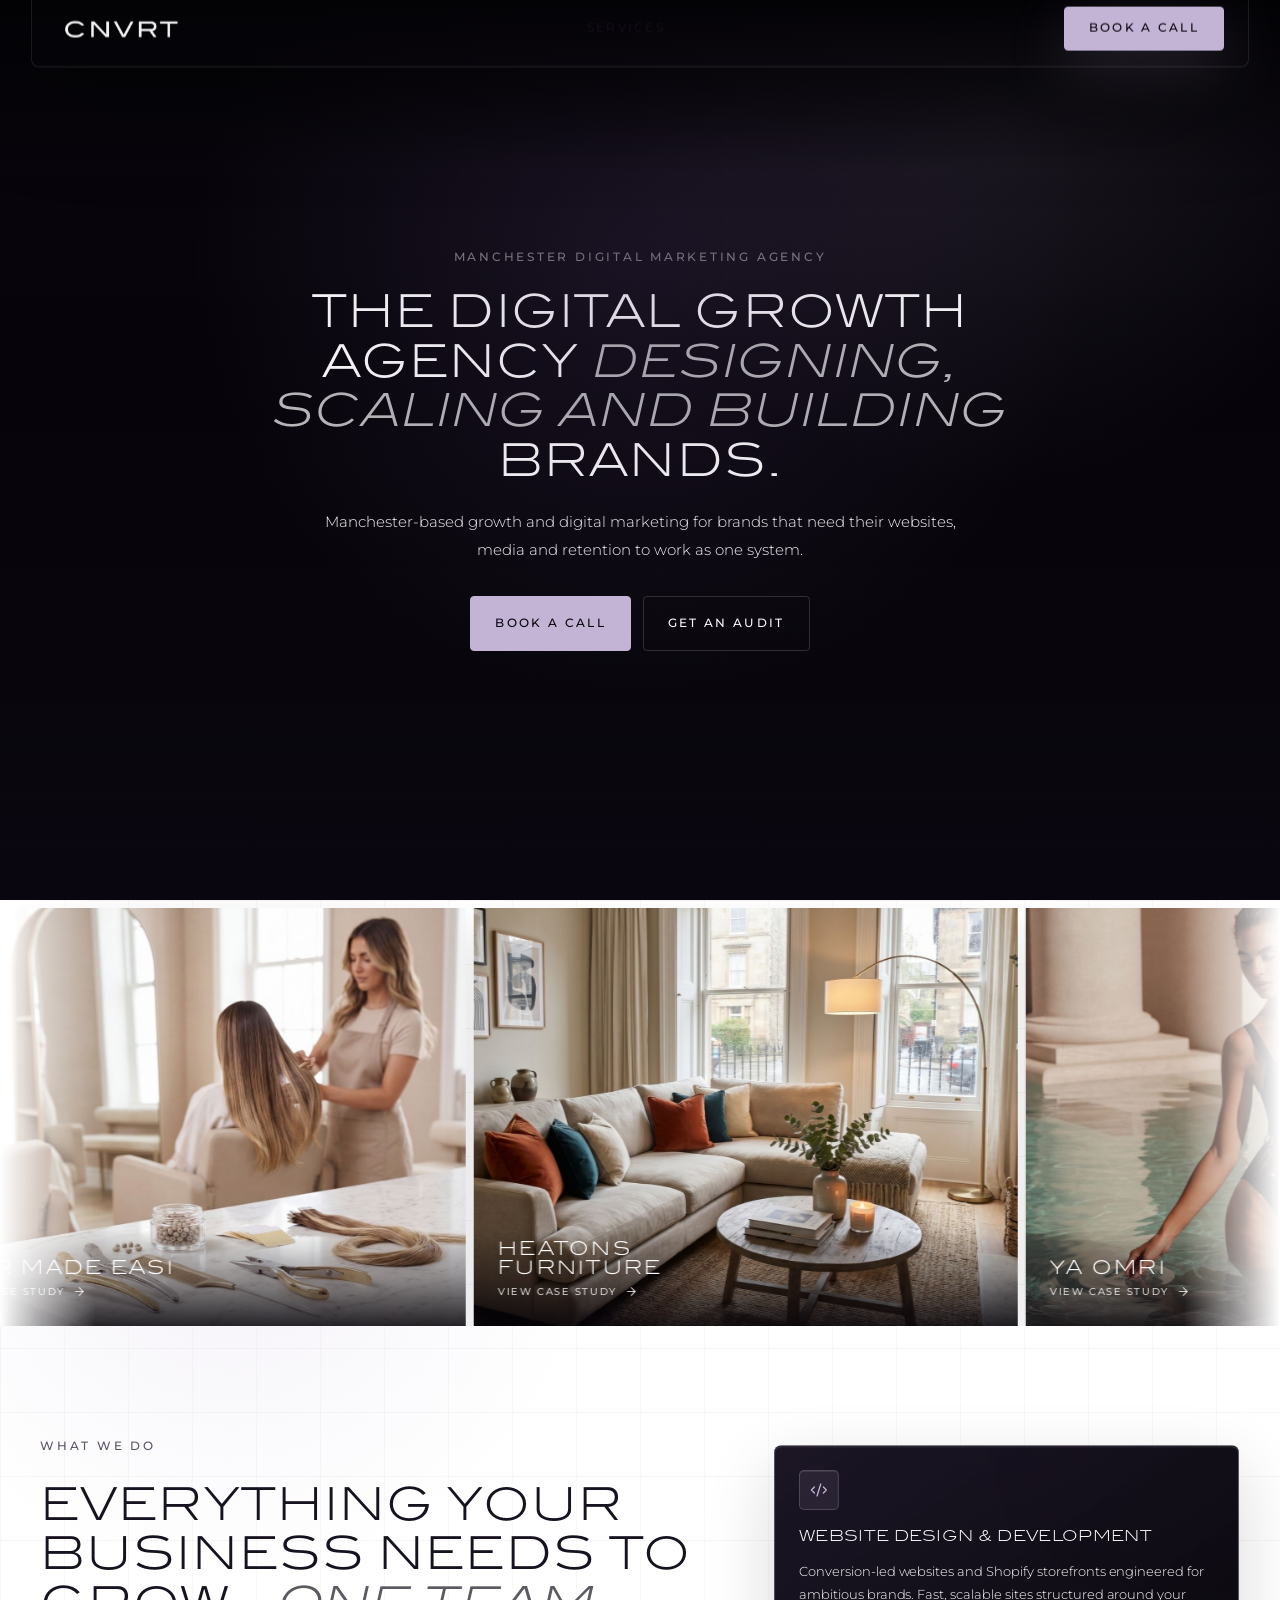
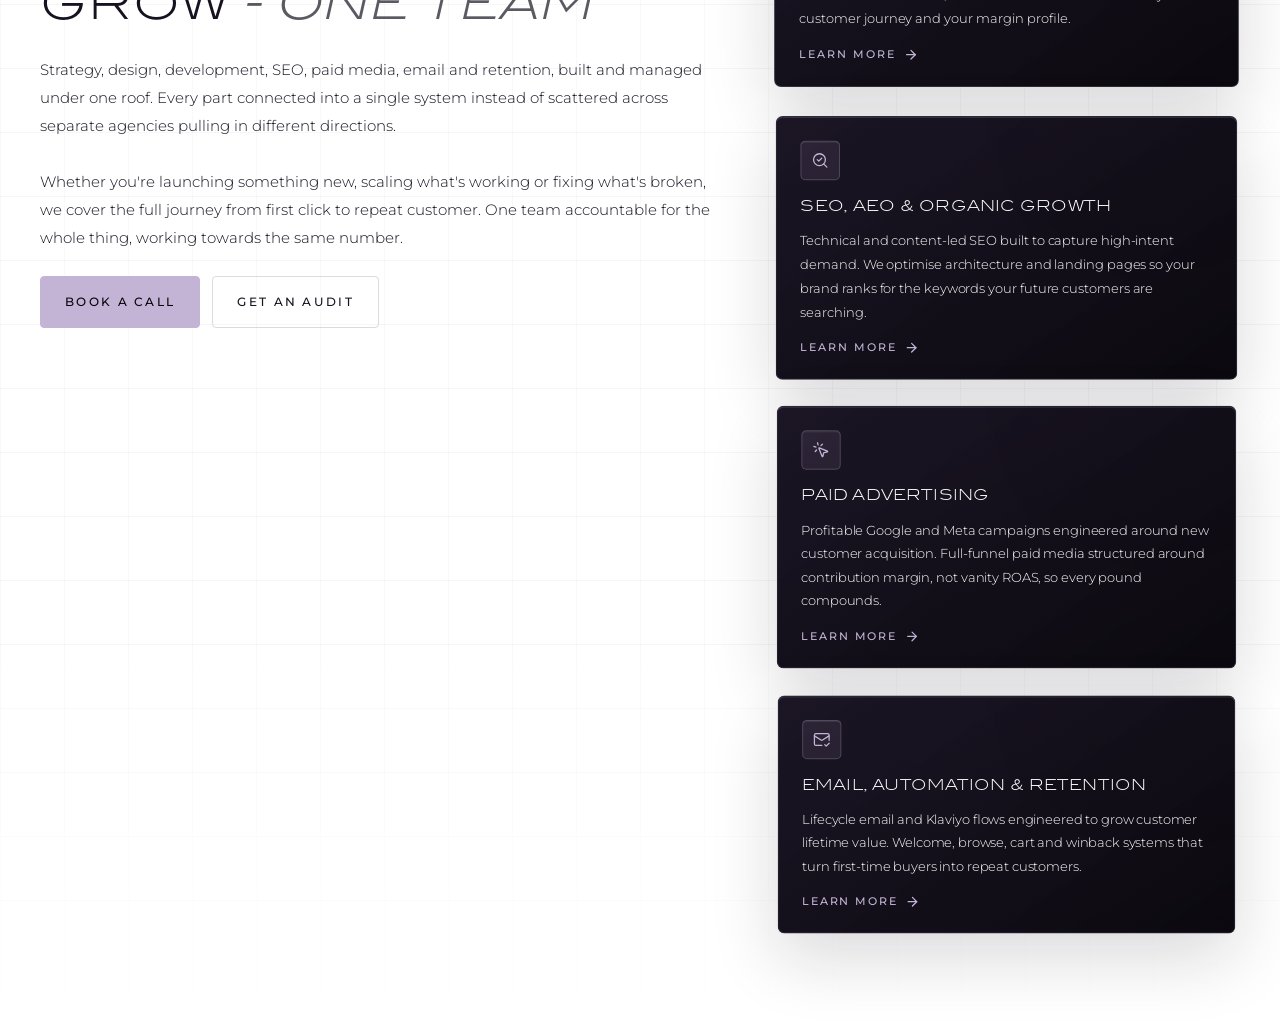
<file: index.html>
<!DOCTYPE html><html lang="en"> <head><meta charset="utf-8"><link rel="icon" type="image/svg+xml" href="/favicon.svg"><link rel="icon" href="/favicon.ico"><meta name="viewport" content="width=device-width, initial-scale=1"><meta name="generator" content="Astro v6.4.6"><meta name="description" content="CNVRT is a Manchester-based growth and digital marketing agency designing, building and scaling brands through websites, Shopify, SEO, paid ads, email and retention systems."><meta property="og:title" content="CNVRT | Digital Marketing Agency Manchester"><meta property="og:description" content="CNVRT is a Manchester-based growth and digital marketing agency designing, building and scaling brands through websites, Shopify, SEO, paid ads, email and retention systems."><meta property="og:type" content="website"><meta name="twitter:card" content="summary_large_image"><title>CNVRT | Digital Marketing Agency Manchester</title><link rel="stylesheet" href="/_astro/CnvrtHero.DnqF38f9.css"></head> <body> <style>astro-island,astro-slot,astro-static-slot{display:contents}</style><script>(()=>{var e=async t=>{await(await t())()};(self.Astro||(self.Astro={})).load=e;window.dispatchEvent(new Event("astro:load"));})();</script><script>(()=>{var g=Object.defineProperty;var w=(c,s,d)=>s in c?g(c,s,{enumerable:!0,configurable:!0,writable:!0,value:d}):c[s]=d;var l=(c,s,d)=>w(c,typeof s!="symbol"?s+"":s,d);var E=new Set(["__proto__","constructor","prototype"]);{let c={0:t=>y(t),1:t=>d(t),2:t=>new RegExp(t),3:t=>new Date(t),4:t=>new Map(d(t)),5:t=>new Set(d(t)),6:t=>BigInt(t),7:t=>new URL(t),8:t=>new Uint8Array(t),9:t=>new Uint16Array(t),10:t=>new Uint32Array(t),11:t=>Number.POSITIVE_INFINITY*t},s=t=>{let[p,e]=t;return p in c?c[p](e):void 0},d=t=>t.map(s),y=t=>typeof t!="object"||t===null?t:Object.fromEntries(Object.entries(t).map(([p,e])=>[p,s(e)]));class f extends HTMLElement{constructor(){super(...arguments);l(this,"Component");l(this,"hydrator");l(this,"hydrate",async()=>{var b;if(!this.hydrator||!this.isConnected)return;let e=(b=this.parentElement)==null?void 0:b.closest("astro-island[ssr]");if(e){e.addEventListener("astro:hydrate",this.hydrate,{once:!0});return}let n=this.querySelectorAll("astro-slot"),r={},i=this.querySelectorAll("template[data-astro-template]");for(let o of i){let a=o.closest(this.tagName);a!=null&&a.isSameNode(this)&&(r[o.getAttribute("data-astro-template")||"default"]=o.innerHTML,o.remove())}for(let o of n){let a=o.closest(this.tagName);a!=null&&a.isSameNode(this)&&(r[o.getAttribute("name")||"default"]=o.innerHTML)}let u;try{u=this.hasAttribute("props")?y(JSON.parse(this.getAttribute("props"))):{}}catch(o){let a=this.getAttribute("component-url")||"<unknown>",v=this.getAttribute("component-export");throw v&&(a+=` (export ${v})`),console.error(`[hydrate] Error parsing props for component ${a}`,this.getAttribute("props"),o),o}let h;await this.hydrator(this)(this.Component,u,r,{client:this.getAttribute("client")}),this.removeAttribute("ssr"),this.dispatchEvent(new CustomEvent("astro:hydrate"))});l(this,"unmount",()=>{this.isConnected||this.dispatchEvent(new CustomEvent("astro:unmount"))})}disconnectedCallback(){document.removeEventListener("astro:after-swap",this.unmount),document.addEventListener("astro:after-swap",this.unmount,{once:!0})}connectedCallback(){if(!this.hasAttribute("await-children")||document.readyState==="interactive"||document.readyState==="complete")this.childrenConnectedCallback();else{let e=()=>{document.removeEventListener("DOMContentLoaded",e),n.disconnect(),this.childrenConnectedCallback()},n=new MutationObserver(()=>{var r;((r=this.lastChild)==null?void 0:r.nodeType)===Node.COMMENT_NODE&&this.lastChild.nodeValue==="astro:end"&&(this.lastChild.remove(),e())});n.observe(this,{childList:!0}),document.addEventListener("DOMContentLoaded",e)}}async childrenConnectedCallback(){let e=this.getAttribute("before-hydration-url");e&&await import(e),this.start()}getRetryImportUrl(e){let n=new URL(e,document.baseURI),r=`astro-retry=${Date.now()}`,i=n.hash.replace(/^#/,"");return n.hash=i?`${i}&${r}`:r,n.toString()}async importWithRetry(e){try{return await import(e)}catch(n){return await new Promise(r=>setTimeout(r,1e3)),import(this.getRetryImportUrl(e))}}handleHydrationError(e){let n=this.getAttribute("component-url"),r=new CustomEvent("astro:hydration-error",{cancelable:!0,bubbles:!0,composed:!0,detail:{error:e,componentUrl:n}});this.dispatchEvent(r)&&console.error(`[astro-island] Error hydrating ${n}`,e)}async start(){let e=JSON.parse(this.getAttribute("opts")),n=this.getAttribute("client");if(Astro[n]===void 0){window.addEventListener(`astro:${n}`,()=>this.start(),{once:!0});return}try{await Astro[n](async()=>{let r=this.getAttribute("renderer-url");try{let[i,{default:u}]=await Promise.all([this.importWithRetry(this.getAttribute("component-url")),r?this.importWithRetry(r):Promise.resolve({default:()=>()=>{}})]),h=this.getAttribute("component-export")||"default";if(h.includes(".")){this.Component=i;for(let m of h.split(".")){if(E.has(m)||!this.Component||typeof this.Component!="object"&&typeof this.Component!="function"||!Object.hasOwn(this.Component,m))throw new Error(`Invalid component export path: ${h}`);this.Component=this.Component[m]}}else{if(E.has(h))throw new Error(`Invalid component export path: ${h}`);this.Component=i[h]}return this.hydrator=u,this.hydrate}catch(i){return this.handleHydrationError(i),()=>{}}},e,this)}catch(r){this.handleHydrationError(r)}}attributeChangedCallback(){this.hydrate()}}l(f,"observedAttributes",["props"]),customElements.get("astro-island")||customElements.define("astro-island",f)}})();</script><astro-island uid="1BhTbJ" prefix="r1" component-url="/_astro/CnvrtHero.CPczgE_s.js" component-export="default" renderer-url="/_astro/client.CT7_ahLI.js" props="{}" ssr client="load" opts="{&quot;name&quot;:&quot;CnvrtHero&quot;,&quot;value&quot;:true}" await-children><div class="bg-white"><header class="fixed left-0 right-0 top-5 z-50 px-4 sm:px-6 lg:px-8" style="opacity:0;filter:blur(7px);transform:translateY(-8px)"><nav class="mx-auto grid h-[4.75rem] max-w-[92rem] grid-cols-[auto_1fr_auto] items-center gap-4 rounded-[7px] bg-[linear-gradient(180deg,rgba(255,255,255,0.078),rgba(255,255,255,0.026)_48%,rgba(255,255,255,0.018)),rgba(5,7,11,0.72)] px-4 shadow-[0_30px_100px_rgba(0,0,0,0.46),0_0_0_1px_rgba(255,255,255,0.105),inset_0_1px_0_rgba(255,255,255,0.16),inset_0_-1px_0_rgba(255,255,255,0.045)] backdrop-blur-[28px] sm:px-5 lg:px-6"><a href="/" aria-label="CNVRT home" class="block w-[7.1rem] rounded-[4px] outline-none transition opacity-95 hover:opacity-100 focus-visible:outline focus-visible:outline-2 focus-visible:outline-offset-4 focus-visible:outline-[#c3b4d6] sm:w-[8.25rem]"><img src="/cnvrt-logo.png" alt="CNVRT" class="block h-auto w-full"/></a><div class="hidden justify-center lg:flex"><a href="#services" class="relative inline-flex h-11 items-center justify-center px-8 text-white/46 outline-none transition duration-200 hover:text-white focus-visible:outline focus-visible:outline-2 focus-visible:outline-offset-4 focus-visible:outline-[#c3b4d6]" style="font-family:Montserrat, &quot;Avenir Next&quot;, &quot;Helvetica Neue&quot;, Arial, sans-serif;font-size:0.72rem;font-weight:400;letter-spacing:0.2em;text-transform:uppercase">Services</a></div><div class="hidden items-center justify-end lg:flex"><a href="mailto:hello@cnvrt.co.uk" class="cta-sheen relative overflow-hidden rounded-[4px] border px-6 py-3 outline-none transition duration-200 hover:brightness-110 focus-visible:outline focus-visible:outline-2 focus-visible:outline-offset-4 focus-visible:outline-[#c3b4d6]" style="background-color:#c3b4d6;border-color:#c3b4d6;box-shadow:0 18px 60px rgba(195,180,214,0.18);color:#06040a;font-family:Montserrat, &quot;Avenir Next&quot;, &quot;Helvetica Neue&quot;, Arial, sans-serif;font-size:0.72rem;font-weight:500;letter-spacing:0.2em;text-transform:uppercase">Book a call</a></div><button type="button" aria-label="Open navigation" class="ml-auto flex h-11 w-11 items-center justify-center rounded-[4px] border border-white/15 text-white outline-none transition hover:bg-white/[0.04] focus-visible:outline focus-visible:outline-2 focus-visible:outline-offset-4 focus-visible:outline-[#c3b4d6] lg:hidden"><svg xmlns="http://www.w3.org/2000/svg" width="18" height="18" viewBox="0 0 24 24" fill="none" stroke="currentColor" stroke-width="2" stroke-linecap="round" stroke-linejoin="round" class="lucide lucide-menu" aria-hidden="true"><path d="M4 5h16"></path><path d="M4 12h16"></path><path d="M4 19h16"></path></svg></button></nav></header><section class="sticky top-0 z-0 h-screen overflow-hidden bg-[#06040a] text-white" aria-label="CNVRT hero"><div class="pointer-events-none absolute inset-0 bg-[radial-gradient(circle_at_50%_28%,rgba(86,62,112,0.24),transparent_28rem),radial-gradient(circle_at_78%_12%,rgba(195,180,214,0.1),transparent_24rem),linear-gradient(180deg,rgba(255,255,255,0.012),transparent_40%,rgba(255,255,255,0.014))]"></div><div class="pointer-events-none absolute inset-0 bg-[linear-gradient(rgba(255,255,255,0.03)_1px,transparent_1px),linear-gradient(90deg,rgba(255,255,255,0.022)_1px,transparent_1px)] bg-[length:66px_66px] opacity-22 [mask-image:linear-gradient(to_bottom,transparent,black_18%,black_82%,transparent)]"></div><div class="pointer-events-none absolute inset-x-0 top-0 h-44 bg-gradient-to-b from-[#030205] to-transparent"></div><div class="pointer-events-none absolute inset-x-0 bottom-0 h-52 bg-gradient-to-t from-[#0a0610] to-transparent"></div><div class="mx-auto flex min-h-screen max-w-[92rem] items-center justify-center px-6 py-28 sm:px-8 lg:px-10 lg:py-32"><div class="mx-auto max-w-[70rem] text-center"><p class="mx-auto mb-5 text-white/48" style="font-family:Montserrat, &quot;Avenir Next&quot;, &quot;Helvetica Neue&quot;, Arial, sans-serif;font-size:0.72rem;font-weight:500;letter-spacing:0.24em;text-transform:uppercase">Manchester digital marketing agency</p><h1 class="mx-auto max-w-[52rem] text-[23px] leading-[1.1] text-white min-[390px]:text-[23px] sm:text-[32px] md:text-[38px] lg:text-[45px]" style="font-family:&quot;ITC Blair&quot;, &quot;Blair ITC&quot;, &quot;BlairMdITC TT&quot;, &quot;Eurostile Extended&quot;, &quot;Bank Gothic&quot;, &quot;Arial Black&quot;, sans-serif;font-weight:300;letter-spacing:0.025em;text-transform:uppercase">The digital growth agency<!-- --> <span class="italic text-white/72" style="font-weight:300">designing, scaling and building</span> <!-- -->brands.</h1><p class="mx-auto mt-6 max-w-[42rem] text-[0.9rem] leading-[1.75rem] text-white sm:text-[0.95rem]" style="font-family:Montserrat, &quot;Avenir Next&quot;, &quot;Helvetica Neue&quot;, Arial, sans-serif;font-weight:300">Manchester-based growth and digital marketing for brands that need their websites, media and retention to work as one system.</p><div class="mt-8 flex flex-col gap-3 sm:flex-row sm:justify-center"><a href="mailto:hello@cnvrt.co.uk" class="cta-sheen relative inline-flex min-h-[3.45rem] items-center justify-center overflow-hidden rounded-[4px] border px-6 outline-none transition hover:brightness-105 focus-visible:outline focus-visible:outline-2 focus-visible:outline-offset-4 focus-visible:outline-[#c3b4d6]" style="background-color:#c3b4d6;border-color:#c3b4d6;color:#06040a;font-family:Montserrat, &quot;Avenir Next&quot;, &quot;Helvetica Neue&quot;, Arial, sans-serif;font-size:0.72rem;font-weight:500;letter-spacing:0.2em;text-transform:uppercase">Book a call</a><a href="mailto:hello@cnvrt.co.uk" class="inline-flex min-h-[3.45rem] items-center justify-center rounded-[4px] border border-white/16 px-6 text-white outline-none transition hover:border-white/34 hover:bg-white/[0.045] focus-visible:outline focus-visible:outline-2 focus-visible:outline-offset-4 focus-visible:outline-[#c3b4d6]" style="font-family:Montserrat, &quot;Avenir Next&quot;, &quot;Helvetica Neue&quot;, Arial, sans-serif;font-size:0.72rem;font-weight:500;letter-spacing:0.2em;text-transform:uppercase">Get an audit</a></div></div></div></section><section id="services" class="relative z-20 bg-white px-5 pb-20 pt-0 text-[#17121f] sm:px-8 sm:pb-24 lg:px-10 lg:pb-28" aria-label="Services"><div class="pointer-events-none absolute inset-0 bg-[radial-gradient(circle_at_18%_18%,rgba(195,180,214,0.18),transparent_23rem),linear-gradient(rgba(23,18,31,0.034)_1px,transparent_1px),linear-gradient(90deg,rgba(23,18,31,0.026)_1px,transparent_1px)] bg-[length:auto,64px_64px,64px_64px] [mask-image:linear-gradient(to_bottom,black,black_78%,transparent)]"></div><div class="relative mx-auto max-w-[92rem]"><div class="relative left-1/2 mb-16 ml-[-50vw] w-screen overflow-hidden pt-2" aria-label="Client image carousel placeholder"><div class="pointer-events-none absolute inset-y-0 left-0 z-10 w-24 bg-gradient-to-r from-white to-transparent"></div><div class="pointer-events-none absolute inset-y-0 right-0 z-10 w-24 bg-gradient-to-l from-white to-transparent"></div><div class="flex w-max items-center gap-2 will-change-transform" style="transform:none"><div class="group relative aspect-[13/10] w-80 shrink-0 overflow-hidden bg-[#08050d] shadow-[0_18px_50px_rgba(23,18,31,0.08)] sm:w-[28rem] lg:w-[34rem]"><img src="/hair-made-easi.jpg" alt="Hair Made Easi website preview" class="h-full w-full object-cover transition duration-500 group-hover:scale-[1.035]" loading="lazy"/><div class="pointer-events-none absolute inset-x-0 bottom-0 h-24 bg-gradient-to-t from-[#06040a]/85 via-[#06040a]/35 to-transparent"></div><div class="absolute bottom-5 left-5 max-w-[14rem] drop-shadow-[0_10px_24px_rgba(0,0,0,0.42)] sm:bottom-6 sm:left-6 sm:max-w-[18rem]"><span class="block text-[0.98rem] text-white sm:text-[1.18rem]" style="font-family:&quot;ITC Blair&quot;, &quot;Blair ITC&quot;, &quot;BlairMdITC TT&quot;, &quot;Eurostile Extended&quot;, &quot;Bank Gothic&quot;, &quot;Arial Black&quot;, sans-serif;font-weight:300;letter-spacing:0.12em;line-height:1;text-transform:uppercase">Hair Made Easi</span><span class="mt-2 inline-flex items-center gap-2 text-white/78 transition group-hover:translate-x-1 group-hover:text-white" style="font-family:Montserrat, &quot;Avenir Next&quot;, &quot;Helvetica Neue&quot;, Arial, sans-serif;font-size:0.62rem;font-weight:500;letter-spacing:0.16em;text-transform:uppercase">View case study<svg xmlns="http://www.w3.org/2000/svg" width="13" height="13" viewBox="0 0 24 24" fill="none" stroke="currentColor" stroke-width="2" stroke-linecap="round" stroke-linejoin="round" class="lucide lucide-arrow-right" aria-hidden="true"><path d="M5 12h14"></path><path d="m12 5 7 7-7 7"></path></svg></span></div></div><div class="group relative aspect-[13/10] w-80 shrink-0 overflow-hidden bg-[#08050d] shadow-[0_18px_50px_rgba(23,18,31,0.08)] sm:w-[28rem] lg:w-[34rem]"><img src="/heatons-furniture.jpg" alt="Heatons Furniture website preview" class="h-full w-full object-cover transition duration-500 group-hover:scale-[1.035]" loading="lazy"/><div class="pointer-events-none absolute inset-x-0 bottom-0 h-24 bg-gradient-to-t from-[#06040a]/85 via-[#06040a]/35 to-transparent"></div><div class="absolute bottom-5 left-5 max-w-[14rem] drop-shadow-[0_10px_24px_rgba(0,0,0,0.42)] sm:bottom-6 sm:left-6 sm:max-w-[18rem]"><span class="block text-[0.98rem] text-white sm:text-[1.18rem]" style="font-family:&quot;ITC Blair&quot;, &quot;Blair ITC&quot;, &quot;BlairMdITC TT&quot;, &quot;Eurostile Extended&quot;, &quot;Bank Gothic&quot;, &quot;Arial Black&quot;, sans-serif;font-weight:300;letter-spacing:0.12em;line-height:1;text-transform:uppercase">Heatons Furniture</span><span class="mt-2 inline-flex items-center gap-2 text-white/78 transition group-hover:translate-x-1 group-hover:text-white" style="font-family:Montserrat, &quot;Avenir Next&quot;, &quot;Helvetica Neue&quot;, Arial, sans-serif;font-size:0.62rem;font-weight:500;letter-spacing:0.16em;text-transform:uppercase">View case study<svg xmlns="http://www.w3.org/2000/svg" width="13" height="13" viewBox="0 0 24 24" fill="none" stroke="currentColor" stroke-width="2" stroke-linecap="round" stroke-linejoin="round" class="lucide lucide-arrow-right" aria-hidden="true"><path d="M5 12h14"></path><path d="m12 5 7 7-7 7"></path></svg></span></div></div><div class="group relative aspect-[13/10] w-80 shrink-0 overflow-hidden bg-[#08050d] shadow-[0_18px_50px_rgba(23,18,31,0.08)] sm:w-[28rem] lg:w-[34rem]"><img src="/ya-omri.jpg" alt="Ya Omri website preview" class="h-full w-full object-cover transition duration-500 group-hover:scale-[1.035]" loading="lazy"/><div class="pointer-events-none absolute inset-x-0 bottom-0 h-24 bg-gradient-to-t from-[#06040a]/85 via-[#06040a]/35 to-transparent"></div><div class="absolute bottom-5 left-5 max-w-[14rem] drop-shadow-[0_10px_24px_rgba(0,0,0,0.42)] sm:bottom-6 sm:left-6 sm:max-w-[18rem]"><span class="block text-[0.98rem] text-white sm:text-[1.18rem]" style="font-family:&quot;ITC Blair&quot;, &quot;Blair ITC&quot;, &quot;BlairMdITC TT&quot;, &quot;Eurostile Extended&quot;, &quot;Bank Gothic&quot;, &quot;Arial Black&quot;, sans-serif;font-weight:300;letter-spacing:0.12em;line-height:1;text-transform:uppercase">Ya Omri</span><span class="mt-2 inline-flex items-center gap-2 text-white/78 transition group-hover:translate-x-1 group-hover:text-white" style="font-family:Montserrat, &quot;Avenir Next&quot;, &quot;Helvetica Neue&quot;, Arial, sans-serif;font-size:0.62rem;font-weight:500;letter-spacing:0.16em;text-transform:uppercase">View case study<svg xmlns="http://www.w3.org/2000/svg" width="13" height="13" viewBox="0 0 24 24" fill="none" stroke="currentColor" stroke-width="2" stroke-linecap="round" stroke-linejoin="round" class="lucide lucide-arrow-right" aria-hidden="true"><path d="M5 12h14"></path><path d="m12 5 7 7-7 7"></path></svg></span></div></div><div class="group relative aspect-[13/10] w-80 shrink-0 overflow-hidden bg-[#08050d] shadow-[0_18px_50px_rgba(23,18,31,0.08)] sm:w-[28rem] lg:w-[34rem]"><img src="/topdraw.jpg" alt="Topdraw website preview" class="h-full w-full object-cover transition duration-500 group-hover:scale-[1.035]" loading="lazy"/><div class="pointer-events-none absolute inset-x-0 bottom-0 h-24 bg-gradient-to-t from-[#06040a]/85 via-[#06040a]/35 to-transparent"></div><div class="absolute bottom-5 left-5 max-w-[14rem] drop-shadow-[0_10px_24px_rgba(0,0,0,0.42)] sm:bottom-6 sm:left-6 sm:max-w-[18rem]"><span class="block text-[0.98rem] text-white sm:text-[1.18rem]" style="font-family:&quot;ITC Blair&quot;, &quot;Blair ITC&quot;, &quot;BlairMdITC TT&quot;, &quot;Eurostile Extended&quot;, &quot;Bank Gothic&quot;, &quot;Arial Black&quot;, sans-serif;font-weight:300;letter-spacing:0.12em;line-height:1;text-transform:uppercase">Topdraw</span><span class="mt-2 inline-flex items-center gap-2 text-white/78 transition group-hover:translate-x-1 group-hover:text-white" style="font-family:Montserrat, &quot;Avenir Next&quot;, &quot;Helvetica Neue&quot;, Arial, sans-serif;font-size:0.62rem;font-weight:500;letter-spacing:0.16em;text-transform:uppercase">View case study<svg xmlns="http://www.w3.org/2000/svg" width="13" height="13" viewBox="0 0 24 24" fill="none" stroke="currentColor" stroke-width="2" stroke-linecap="round" stroke-linejoin="round" class="lucide lucide-arrow-right" aria-hidden="true"><path d="M5 12h14"></path><path d="m12 5 7 7-7 7"></path></svg></span></div></div><div class="group relative aspect-[13/10] w-80 shrink-0 overflow-hidden bg-[#08050d] shadow-[0_18px_50px_rgba(23,18,31,0.08)] sm:w-[28rem] lg:w-[34rem]"><img src="/hair-made-easi.jpg" alt="Hair Made Easi website preview" class="h-full w-full object-cover transition duration-500 group-hover:scale-[1.035]" loading="lazy"/><div class="pointer-events-none absolute inset-x-0 bottom-0 h-24 bg-gradient-to-t from-[#06040a]/85 via-[#06040a]/35 to-transparent"></div><div class="absolute bottom-5 left-5 max-w-[14rem] drop-shadow-[0_10px_24px_rgba(0,0,0,0.42)] sm:bottom-6 sm:left-6 sm:max-w-[18rem]"><span class="block text-[0.98rem] text-white sm:text-[1.18rem]" style="font-family:&quot;ITC Blair&quot;, &quot;Blair ITC&quot;, &quot;BlairMdITC TT&quot;, &quot;Eurostile Extended&quot;, &quot;Bank Gothic&quot;, &quot;Arial Black&quot;, sans-serif;font-weight:300;letter-spacing:0.12em;line-height:1;text-transform:uppercase">Hair Made Easi</span><span class="mt-2 inline-flex items-center gap-2 text-white/78 transition group-hover:translate-x-1 group-hover:text-white" style="font-family:Montserrat, &quot;Avenir Next&quot;, &quot;Helvetica Neue&quot;, Arial, sans-serif;font-size:0.62rem;font-weight:500;letter-spacing:0.16em;text-transform:uppercase">View case study<svg xmlns="http://www.w3.org/2000/svg" width="13" height="13" viewBox="0 0 24 24" fill="none" stroke="currentColor" stroke-width="2" stroke-linecap="round" stroke-linejoin="round" class="lucide lucide-arrow-right" aria-hidden="true"><path d="M5 12h14"></path><path d="m12 5 7 7-7 7"></path></svg></span></div></div><div class="group relative aspect-[13/10] w-80 shrink-0 overflow-hidden bg-[#08050d] shadow-[0_18px_50px_rgba(23,18,31,0.08)] sm:w-[28rem] lg:w-[34rem]"><img src="/heatons-furniture.jpg" alt="Heatons Furniture website preview" class="h-full w-full object-cover transition duration-500 group-hover:scale-[1.035]" loading="lazy"/><div class="pointer-events-none absolute inset-x-0 bottom-0 h-24 bg-gradient-to-t from-[#06040a]/85 via-[#06040a]/35 to-transparent"></div><div class="absolute bottom-5 left-5 max-w-[14rem] drop-shadow-[0_10px_24px_rgba(0,0,0,0.42)] sm:bottom-6 sm:left-6 sm:max-w-[18rem]"><span class="block text-[0.98rem] text-white sm:text-[1.18rem]" style="font-family:&quot;ITC Blair&quot;, &quot;Blair ITC&quot;, &quot;BlairMdITC TT&quot;, &quot;Eurostile Extended&quot;, &quot;Bank Gothic&quot;, &quot;Arial Black&quot;, sans-serif;font-weight:300;letter-spacing:0.12em;line-height:1;text-transform:uppercase">Heatons Furniture</span><span class="mt-2 inline-flex items-center gap-2 text-white/78 transition group-hover:translate-x-1 group-hover:text-white" style="font-family:Montserrat, &quot;Avenir Next&quot;, &quot;Helvetica Neue&quot;, Arial, sans-serif;font-size:0.62rem;font-weight:500;letter-spacing:0.16em;text-transform:uppercase">View case study<svg xmlns="http://www.w3.org/2000/svg" width="13" height="13" viewBox="0 0 24 24" fill="none" stroke="currentColor" stroke-width="2" stroke-linecap="round" stroke-linejoin="round" class="lucide lucide-arrow-right" aria-hidden="true"><path d="M5 12h14"></path><path d="m12 5 7 7-7 7"></path></svg></span></div></div><div class="group relative aspect-[13/10] w-80 shrink-0 overflow-hidden bg-[#08050d] shadow-[0_18px_50px_rgba(23,18,31,0.08)] sm:w-[28rem] lg:w-[34rem]"><img src="/ya-omri.jpg" alt="Ya Omri website preview" class="h-full w-full object-cover transition duration-500 group-hover:scale-[1.035]" loading="lazy"/><div class="pointer-events-none absolute inset-x-0 bottom-0 h-24 bg-gradient-to-t from-[#06040a]/85 via-[#06040a]/35 to-transparent"></div><div class="absolute bottom-5 left-5 max-w-[14rem] drop-shadow-[0_10px_24px_rgba(0,0,0,0.42)] sm:bottom-6 sm:left-6 sm:max-w-[18rem]"><span class="block text-[0.98rem] text-white sm:text-[1.18rem]" style="font-family:&quot;ITC Blair&quot;, &quot;Blair ITC&quot;, &quot;BlairMdITC TT&quot;, &quot;Eurostile Extended&quot;, &quot;Bank Gothic&quot;, &quot;Arial Black&quot;, sans-serif;font-weight:300;letter-spacing:0.12em;line-height:1;text-transform:uppercase">Ya Omri</span><span class="mt-2 inline-flex items-center gap-2 text-white/78 transition group-hover:translate-x-1 group-hover:text-white" style="font-family:Montserrat, &quot;Avenir Next&quot;, &quot;Helvetica Neue&quot;, Arial, sans-serif;font-size:0.62rem;font-weight:500;letter-spacing:0.16em;text-transform:uppercase">View case study<svg xmlns="http://www.w3.org/2000/svg" width="13" height="13" viewBox="0 0 24 24" fill="none" stroke="currentColor" stroke-width="2" stroke-linecap="round" stroke-linejoin="round" class="lucide lucide-arrow-right" aria-hidden="true"><path d="M5 12h14"></path><path d="m12 5 7 7-7 7"></path></svg></span></div></div><div class="group relative aspect-[13/10] w-80 shrink-0 overflow-hidden bg-[#08050d] shadow-[0_18px_50px_rgba(23,18,31,0.08)] sm:w-[28rem] lg:w-[34rem]"><img src="/topdraw.jpg" alt="Topdraw website preview" class="h-full w-full object-cover transition duration-500 group-hover:scale-[1.035]" loading="lazy"/><div class="pointer-events-none absolute inset-x-0 bottom-0 h-24 bg-gradient-to-t from-[#06040a]/85 via-[#06040a]/35 to-transparent"></div><div class="absolute bottom-5 left-5 max-w-[14rem] drop-shadow-[0_10px_24px_rgba(0,0,0,0.42)] sm:bottom-6 sm:left-6 sm:max-w-[18rem]"><span class="block text-[0.98rem] text-white sm:text-[1.18rem]" style="font-family:&quot;ITC Blair&quot;, &quot;Blair ITC&quot;, &quot;BlairMdITC TT&quot;, &quot;Eurostile Extended&quot;, &quot;Bank Gothic&quot;, &quot;Arial Black&quot;, sans-serif;font-weight:300;letter-spacing:0.12em;line-height:1;text-transform:uppercase">Topdraw</span><span class="mt-2 inline-flex items-center gap-2 text-white/78 transition group-hover:translate-x-1 group-hover:text-white" style="font-family:Montserrat, &quot;Avenir Next&quot;, &quot;Helvetica Neue&quot;, Arial, sans-serif;font-size:0.62rem;font-weight:500;letter-spacing:0.16em;text-transform:uppercase">View case study<svg xmlns="http://www.w3.org/2000/svg" width="13" height="13" viewBox="0 0 24 24" fill="none" stroke="currentColor" stroke-width="2" stroke-linecap="round" stroke-linejoin="round" class="lucide lucide-arrow-right" aria-hidden="true"><path d="M5 12h14"></path><path d="m12 5 7 7-7 7"></path></svg></span></div></div></div></div><div class="mx-auto grid max-w-[82rem] gap-10 pt-4 sm:pt-8 lg:grid-cols-[0.6fr_0.4fr] lg:items-start lg:gap-8 lg:pt-12"><div class="lg:sticky lg:top-28"><p class="mb-5 text-[#5c516a]" style="font-family:Montserrat, &quot;Avenir Next&quot;, &quot;Helvetica Neue&quot;, Arial, sans-serif;font-size:0.72rem;font-weight:500;letter-spacing:0.24em;text-transform:uppercase">What we do</p><h2 class="max-w-[35rem] text-[23px] leading-[1.1] text-[#17121f] min-[390px]:text-[23px] sm:text-[32px] md:text-[38px] lg:max-w-[44rem] lg:text-[45px]" style="font-family:&quot;ITC Blair&quot;, &quot;Blair ITC&quot;, &quot;BlairMdITC TT&quot;, &quot;Eurostile Extended&quot;, &quot;Bank Gothic&quot;, &quot;Arial Black&quot;, sans-serif;font-weight:300;letter-spacing:0.025em;text-transform:uppercase;opacity:0;filter:blur(10px);transform:translateY(12px)">Everything your business needs to grow<!-- --> <span class="italic text-[#17121f]/70" style="font-weight:300">- one team</span></h2><p class="mt-6 max-w-[36rem] text-[0.95rem] leading-7 text-[#17121f] lg:max-w-[43rem]" style="font-family:Montserrat, &quot;Avenir Next&quot;, &quot;Helvetica Neue&quot;, Arial, sans-serif;font-weight:300;opacity:0;filter:blur(8px);transform:translateY(10px)">Strategy, design, development, SEO, paid media, email and retention, built and managed under one roof. Every part connected into a single system instead of scattered across separate agencies pulling in different directions.<br/><br/>Whether you&#x27;re launching something new, scaling what&#x27;s working or fixing what&#x27;s broken, we cover the full journey from first click to repeat customer. One team accountable for the whole thing, working towards the same number.</p><div class="mt-8 flex flex-col gap-3 sm:flex-row"><a href="mailto:hello@cnvrt.co.uk" class="cta-sheen relative inline-flex min-h-[3.25rem] items-center justify-center overflow-hidden rounded-[4px] border px-6 outline-none transition hover:brightness-105 focus-visible:outline focus-visible:outline-2 focus-visible:outline-offset-4 focus-visible:outline-[#c3b4d6]" style="background-color:#c3b4d6;border-color:#c3b4d6;color:#06040a;font-family:Montserrat, &quot;Avenir Next&quot;, &quot;Helvetica Neue&quot;, Arial, sans-serif;font-size:0.72rem;font-weight:500;letter-spacing:0.2em;text-transform:uppercase">Book a call</a><a href="mailto:hello@cnvrt.co.uk" class="inline-flex min-h-[3.25rem] items-center justify-center rounded-[4px] border border-[#17121f]/15 px-6 text-[#17121f] outline-none transition hover:border-[#17121f]/35 hover:bg-[#17121f]/[0.035] focus-visible:outline focus-visible:outline-2 focus-visible:outline-offset-4 focus-visible:outline-[#c3b4d6]" style="font-family:Montserrat, &quot;Avenir Next&quot;, &quot;Helvetica Neue&quot;, Arial, sans-serif;font-size:0.72rem;font-weight:500;letter-spacing:0.2em;text-transform:uppercase">Get an audit</a></div></div><div class="grid items-start gap-4"><article class="group rounded-[7px] border border-[#c3b4d6]/[0.16] bg-[linear-gradient(145deg,rgba(18,12,28,0.96),rgba(6,4,10,0.98)),radial-gradient(circle_at_88%_0%,rgba(195,180,214,0.18),transparent_18rem)] p-6 shadow-[0_24px_70px_rgba(23,18,31,0.16),inset_0_1px_0_rgba(255,255,255,0.12)] transition duration-200 hover:-translate-y-0.5 hover:border-[#c3b4d6]/45 hover:shadow-[0_30px_80px_rgba(23,18,31,0.22),inset_0_1px_0_rgba(255,255,255,0.14)]" style="opacity:0;transform:translateY(28px) scale(0.98)"><a href="/services/shopify-design-development" class="flex flex-col text-left outline-none focus-visible:outline focus-visible:outline-2 focus-visible:outline-offset-4 focus-visible:outline-[#c3b4d6]"><span class="block"><span class="mb-4 inline-flex h-10 w-10 items-center justify-center rounded-[5px] border border-[#c3b4d6]/25 bg-[#c3b4d6]/10 text-[#c3b4d6] shadow-[inset_0_1px_0_rgba(255,255,255,0.08)]"><svg xmlns="http://www.w3.org/2000/svg" width="18" height="18" viewBox="0 0 24 24" fill="none" stroke="currentColor" stroke-width="1.7" stroke-linecap="round" stroke-linejoin="round" class="lucide lucide-code-xml" aria-hidden="true"><path d="m18 16 4-4-4-4"></path><path d="m6 8-4 4 4 4"></path><path d="m14.5 4-5 16"></path></svg></span><span class="block text-[0.86rem] leading-snug text-white sm:text-[0.94rem]" style="font-family:&quot;ITC Blair&quot;, &quot;Blair ITC&quot;, &quot;BlairMdITC TT&quot;, &quot;Eurostile Extended&quot;, &quot;Bank Gothic&quot;, &quot;Arial Black&quot;, sans-serif;font-weight:300;letter-spacing:0.025em;text-transform:uppercase">Website Design &amp; Development</span><span class="mt-3 block text-[0.84rem] leading-6 text-white" style="font-family:Montserrat, &quot;Avenir Next&quot;, &quot;Helvetica Neue&quot;, Arial, sans-serif;font-weight:300">Conversion-led websites and Shopify storefronts engineered for ambitious brands. Fast, scalable sites structured around your customer journey and your margin profile.</span></span><span class="mt-4 inline-flex items-center gap-2 self-start text-[#c3b4d6] transition group-hover:translate-x-1" style="font-family:Montserrat, &quot;Avenir Next&quot;, &quot;Helvetica Neue&quot;, Arial, sans-serif;font-size:0.7rem;font-weight:500;letter-spacing:0.18em;text-transform:uppercase">Learn more<svg xmlns="http://www.w3.org/2000/svg" width="15" height="15" viewBox="0 0 24 24" fill="none" stroke="currentColor" stroke-width="2" stroke-linecap="round" stroke-linejoin="round" class="lucide lucide-arrow-right" aria-hidden="true"><path d="M5 12h14"></path><path d="m12 5 7 7-7 7"></path></svg></span></a></article><article class="group rounded-[7px] border border-[#c3b4d6]/[0.16] bg-[linear-gradient(145deg,rgba(18,12,28,0.96),rgba(6,4,10,0.98)),radial-gradient(circle_at_88%_0%,rgba(195,180,214,0.18),transparent_18rem)] p-6 shadow-[0_24px_70px_rgba(23,18,31,0.16),inset_0_1px_0_rgba(255,255,255,0.12)] transition duration-200 hover:-translate-y-0.5 hover:border-[#c3b4d6]/45 hover:shadow-[0_30px_80px_rgba(23,18,31,0.22),inset_0_1px_0_rgba(255,255,255,0.14)]" style="opacity:0;transform:translateY(28px) scale(0.98)"><a href="/services/shopify-seo-aeo" class="flex flex-col text-left outline-none focus-visible:outline focus-visible:outline-2 focus-visible:outline-offset-4 focus-visible:outline-[#c3b4d6]"><span class="block"><span class="mb-4 inline-flex h-10 w-10 items-center justify-center rounded-[5px] border border-[#c3b4d6]/25 bg-[#c3b4d6]/10 text-[#c3b4d6] shadow-[inset_0_1px_0_rgba(255,255,255,0.08)]"><svg xmlns="http://www.w3.org/2000/svg" width="18" height="18" viewBox="0 0 24 24" fill="none" stroke="currentColor" stroke-width="1.7" stroke-linecap="round" stroke-linejoin="round" class="lucide lucide-search-check" aria-hidden="true"><path d="m8 11 2 2 4-4"></path><circle cx="11" cy="11" r="8"></circle><path d="m21 21-4.3-4.3"></path></svg></span><span class="block text-[0.86rem] leading-snug text-white sm:text-[0.94rem]" style="font-family:&quot;ITC Blair&quot;, &quot;Blair ITC&quot;, &quot;BlairMdITC TT&quot;, &quot;Eurostile Extended&quot;, &quot;Bank Gothic&quot;, &quot;Arial Black&quot;, sans-serif;font-weight:300;letter-spacing:0.025em;text-transform:uppercase">SEO, AEO &amp; Organic Growth</span><span class="mt-3 block text-[0.84rem] leading-6 text-white" style="font-family:Montserrat, &quot;Avenir Next&quot;, &quot;Helvetica Neue&quot;, Arial, sans-serif;font-weight:300">Technical and content-led SEO built to capture high-intent demand. We optimise architecture and landing pages so your brand ranks for the keywords your future customers are searching.</span></span><span class="mt-4 inline-flex items-center gap-2 self-start text-[#c3b4d6] transition group-hover:translate-x-1" style="font-family:Montserrat, &quot;Avenir Next&quot;, &quot;Helvetica Neue&quot;, Arial, sans-serif;font-size:0.7rem;font-weight:500;letter-spacing:0.18em;text-transform:uppercase">Learn more<svg xmlns="http://www.w3.org/2000/svg" width="15" height="15" viewBox="0 0 24 24" fill="none" stroke="currentColor" stroke-width="2" stroke-linecap="round" stroke-linejoin="round" class="lucide lucide-arrow-right" aria-hidden="true"><path d="M5 12h14"></path><path d="m12 5 7 7-7 7"></path></svg></span></a></article><article class="group rounded-[7px] border border-[#c3b4d6]/[0.16] bg-[linear-gradient(145deg,rgba(18,12,28,0.96),rgba(6,4,10,0.98)),radial-gradient(circle_at_88%_0%,rgba(195,180,214,0.18),transparent_18rem)] p-6 shadow-[0_24px_70px_rgba(23,18,31,0.16),inset_0_1px_0_rgba(255,255,255,0.12)] transition duration-200 hover:-translate-y-0.5 hover:border-[#c3b4d6]/45 hover:shadow-[0_30px_80px_rgba(23,18,31,0.22),inset_0_1px_0_rgba(255,255,255,0.14)]" style="opacity:0;transform:translateY(28px) scale(0.98)"><a href="#contact" class="flex flex-col text-left outline-none focus-visible:outline focus-visible:outline-2 focus-visible:outline-offset-4 focus-visible:outline-[#c3b4d6]"><span class="block"><span class="mb-4 inline-flex h-10 w-10 items-center justify-center rounded-[5px] border border-[#c3b4d6]/25 bg-[#c3b4d6]/10 text-[#c3b4d6] shadow-[inset_0_1px_0_rgba(255,255,255,0.08)]"><svg xmlns="http://www.w3.org/2000/svg" width="18" height="18" viewBox="0 0 24 24" fill="none" stroke="currentColor" stroke-width="1.7" stroke-linecap="round" stroke-linejoin="round" class="lucide lucide-mouse-pointer-click" aria-hidden="true"><path d="M14 4.1 12 6"></path><path d="m5.1 8-2.9-.8"></path><path d="m6 12-1.9 2"></path><path d="M7.2 2.2 8 5.1"></path><path d="M9.037 9.69a.498.498 0 0 1 .653-.653l11 4.5a.5.5 0 0 1-.074.949l-4.349 1.041a1 1 0 0 0-.74.739l-1.04 4.35a.5.5 0 0 1-.95.074z"></path></svg></span><span class="block text-[0.86rem] leading-snug text-white sm:text-[0.94rem]" style="font-family:&quot;ITC Blair&quot;, &quot;Blair ITC&quot;, &quot;BlairMdITC TT&quot;, &quot;Eurostile Extended&quot;, &quot;Bank Gothic&quot;, &quot;Arial Black&quot;, sans-serif;font-weight:300;letter-spacing:0.025em;text-transform:uppercase">Paid Advertising</span><span class="mt-3 block text-[0.84rem] leading-6 text-white" style="font-family:Montserrat, &quot;Avenir Next&quot;, &quot;Helvetica Neue&quot;, Arial, sans-serif;font-weight:300">Profitable Google and Meta campaigns engineered around new customer acquisition. Full-funnel paid media structured around contribution margin, not vanity ROAS, so every pound compounds.</span></span><span class="mt-4 inline-flex items-center gap-2 self-start text-[#c3b4d6] transition group-hover:translate-x-1" style="font-family:Montserrat, &quot;Avenir Next&quot;, &quot;Helvetica Neue&quot;, Arial, sans-serif;font-size:0.7rem;font-weight:500;letter-spacing:0.18em;text-transform:uppercase">Learn more<svg xmlns="http://www.w3.org/2000/svg" width="15" height="15" viewBox="0 0 24 24" fill="none" stroke="currentColor" stroke-width="2" stroke-linecap="round" stroke-linejoin="round" class="lucide lucide-arrow-right" aria-hidden="true"><path d="M5 12h14"></path><path d="m12 5 7 7-7 7"></path></svg></span></a></article><article class="group rounded-[7px] border border-[#c3b4d6]/[0.16] bg-[linear-gradient(145deg,rgba(18,12,28,0.96),rgba(6,4,10,0.98)),radial-gradient(circle_at_88%_0%,rgba(195,180,214,0.18),transparent_18rem)] p-6 shadow-[0_24px_70px_rgba(23,18,31,0.16),inset_0_1px_0_rgba(255,255,255,0.12)] transition duration-200 hover:-translate-y-0.5 hover:border-[#c3b4d6]/45 hover:shadow-[0_30px_80px_rgba(23,18,31,0.22),inset_0_1px_0_rgba(255,255,255,0.14)]" style="opacity:0;transform:translateY(28px) scale(0.98)"><a href="#contact" class="flex flex-col text-left outline-none focus-visible:outline focus-visible:outline-2 focus-visible:outline-offset-4 focus-visible:outline-[#c3b4d6]"><span class="block"><span class="mb-4 inline-flex h-10 w-10 items-center justify-center rounded-[5px] border border-[#c3b4d6]/25 bg-[#c3b4d6]/10 text-[#c3b4d6] shadow-[inset_0_1px_0_rgba(255,255,255,0.08)]"><svg xmlns="http://www.w3.org/2000/svg" width="18" height="18" viewBox="0 0 24 24" fill="none" stroke="currentColor" stroke-width="1.7" stroke-linecap="round" stroke-linejoin="round" class="lucide lucide-mail-check" aria-hidden="true"><path d="M22 13V6a2 2 0 0 0-2-2H4a2 2 0 0 0-2 2v12c0 1.1.9 2 2 2h8"></path><path d="m22 7-8.97 5.7a1.94 1.94 0 0 1-2.06 0L2 7"></path><path d="m16 19 2 2 4-4"></path></svg></span><span class="block text-[0.86rem] leading-snug text-white sm:text-[0.94rem]" style="font-family:&quot;ITC Blair&quot;, &quot;Blair ITC&quot;, &quot;BlairMdITC TT&quot;, &quot;Eurostile Extended&quot;, &quot;Bank Gothic&quot;, &quot;Arial Black&quot;, sans-serif;font-weight:300;letter-spacing:0.025em;text-transform:uppercase">Email, Automation &amp; Retention</span><span class="mt-3 block text-[0.84rem] leading-6 text-white" style="font-family:Montserrat, &quot;Avenir Next&quot;, &quot;Helvetica Neue&quot;, Arial, sans-serif;font-weight:300">Lifecycle email and Klaviyo flows engineered to grow customer lifetime value. Welcome, browse, cart and winback systems that turn first-time buyers into repeat customers.</span></span><span class="mt-4 inline-flex items-center gap-2 self-start text-[#c3b4d6] transition group-hover:translate-x-1" style="font-family:Montserrat, &quot;Avenir Next&quot;, &quot;Helvetica Neue&quot;, Arial, sans-serif;font-size:0.7rem;font-weight:500;letter-spacing:0.18em;text-transform:uppercase">Learn more<svg xmlns="http://www.w3.org/2000/svg" width="15" height="15" viewBox="0 0 24 24" fill="none" stroke="currentColor" stroke-width="2" stroke-linecap="round" stroke-linejoin="round" class="lucide lucide-arrow-right" aria-hidden="true"><path d="M5 12h14"></path><path d="m12 5 7 7-7 7"></path></svg></span></a></article></div></div></div></section></div><!--astro:end--></astro-island> </body></html>
</file>
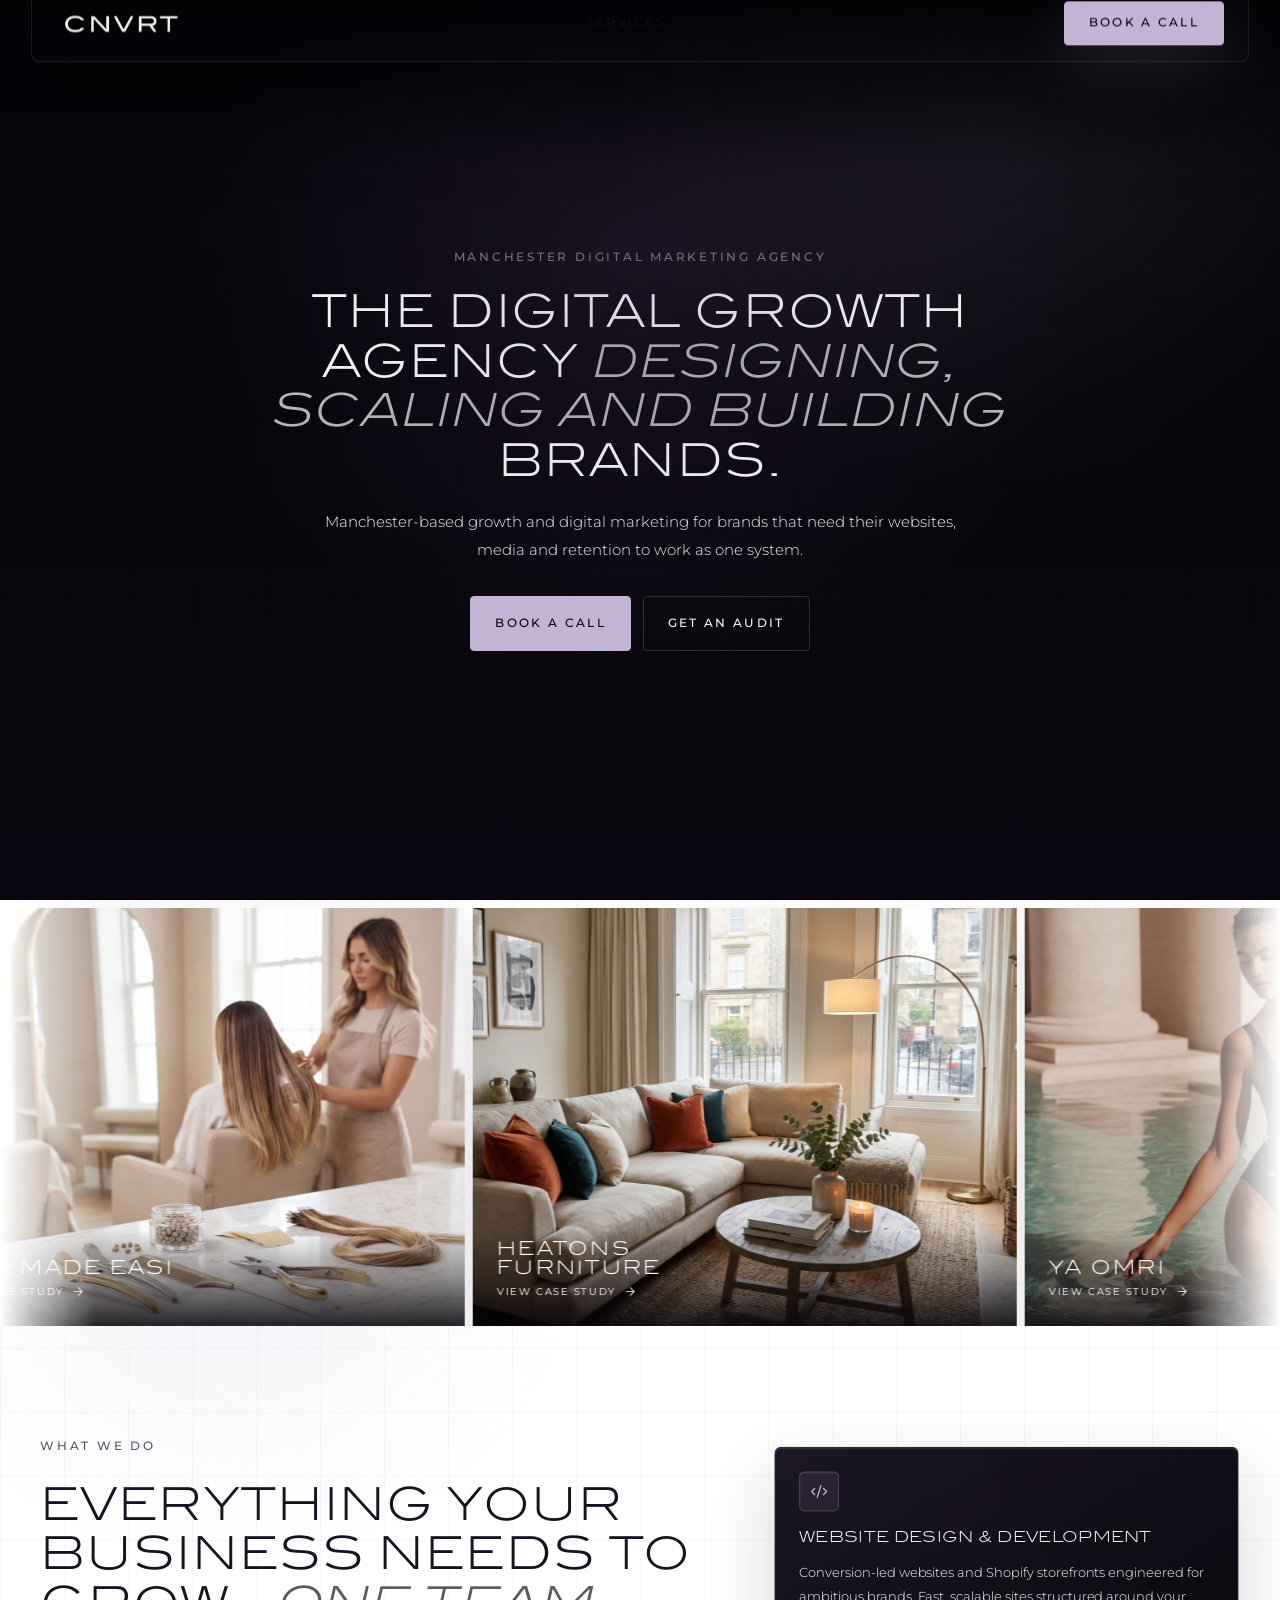
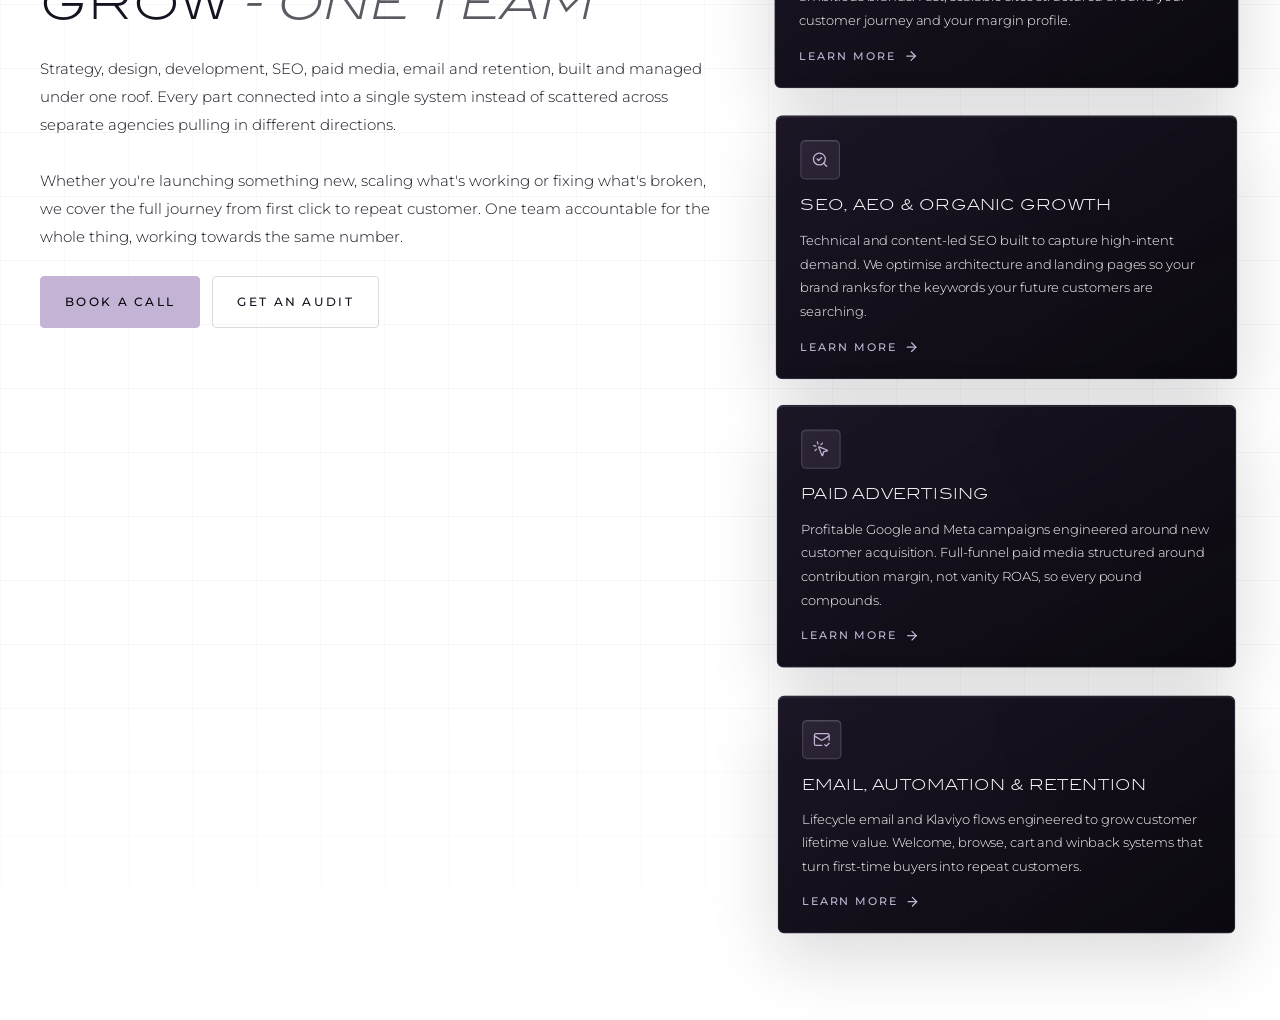
<file: night-ops/index.html>
<!DOCTYPE html><html lang="en"> <head><meta charset="utf-8"><link rel="icon" type="image/svg+xml" href="/favicon.svg"><link rel="icon" href="/favicon.ico"><meta name="viewport" content="width=device-width, initial-scale=1"><meta name="description" content="A moody purple CNVRT hero and floating header concept for a high-tech Manchester growth agency."><meta property="og:title" content="CNVRT Concept 03 | Manchester Night Ops"><meta property="og:description" content="A moody purple CNVRT hero and floating header concept for a high-tech Manchester growth agency."><meta property="og:type" content="website"><meta name="twitter:card" content="summary_large_image"><title>CNVRT Concept 03 | Manchester Night Ops</title><link rel="stylesheet" href="/_astro/CnvrtHero.DnqF38f9.css"></head> <body> <style>astro-island,astro-slot,astro-static-slot{display:contents}</style><script>(()=>{var e=async t=>{await(await t())()};(self.Astro||(self.Astro={})).load=e;window.dispatchEvent(new Event("astro:load"));})();</script><script>(()=>{var g=Object.defineProperty;var w=(c,s,d)=>s in c?g(c,s,{enumerable:!0,configurable:!0,writable:!0,value:d}):c[s]=d;var l=(c,s,d)=>w(c,typeof s!="symbol"?s+"":s,d);var E=new Set(["__proto__","constructor","prototype"]);{let c={0:t=>y(t),1:t=>d(t),2:t=>new RegExp(t),3:t=>new Date(t),4:t=>new Map(d(t)),5:t=>new Set(d(t)),6:t=>BigInt(t),7:t=>new URL(t),8:t=>new Uint8Array(t),9:t=>new Uint16Array(t),10:t=>new Uint32Array(t),11:t=>Number.POSITIVE_INFINITY*t},s=t=>{let[p,e]=t;return p in c?c[p](e):void 0},d=t=>t.map(s),y=t=>typeof t!="object"||t===null?t:Object.fromEntries(Object.entries(t).map(([p,e])=>[p,s(e)]));class f extends HTMLElement{constructor(){super(...arguments);l(this,"Component");l(this,"hydrator");l(this,"hydrate",async()=>{var b;if(!this.hydrator||!this.isConnected)return;let e=(b=this.parentElement)==null?void 0:b.closest("astro-island[ssr]");if(e){e.addEventListener("astro:hydrate",this.hydrate,{once:!0});return}let n=this.querySelectorAll("astro-slot"),r={},i=this.querySelectorAll("template[data-astro-template]");for(let o of i){let a=o.closest(this.tagName);a!=null&&a.isSameNode(this)&&(r[o.getAttribute("data-astro-template")||"default"]=o.innerHTML,o.remove())}for(let o of n){let a=o.closest(this.tagName);a!=null&&a.isSameNode(this)&&(r[o.getAttribute("name")||"default"]=o.innerHTML)}let u;try{u=this.hasAttribute("props")?y(JSON.parse(this.getAttribute("props"))):{}}catch(o){let a=this.getAttribute("component-url")||"<unknown>",v=this.getAttribute("component-export");throw v&&(a+=` (export ${v})`),console.error(`[hydrate] Error parsing props for component ${a}`,this.getAttribute("props"),o),o}let h;await this.hydrator(this)(this.Component,u,r,{client:this.getAttribute("client")}),this.removeAttribute("ssr"),this.dispatchEvent(new CustomEvent("astro:hydrate"))});l(this,"unmount",()=>{this.isConnected||this.dispatchEvent(new CustomEvent("astro:unmount"))})}disconnectedCallback(){document.removeEventListener("astro:after-swap",this.unmount),document.addEventListener("astro:after-swap",this.unmount,{once:!0})}connectedCallback(){if(!this.hasAttribute("await-children")||document.readyState==="interactive"||document.readyState==="complete")this.childrenConnectedCallback();else{let e=()=>{document.removeEventListener("DOMContentLoaded",e),n.disconnect(),this.childrenConnectedCallback()},n=new MutationObserver(()=>{var r;((r=this.lastChild)==null?void 0:r.nodeType)===Node.COMMENT_NODE&&this.lastChild.nodeValue==="astro:end"&&(this.lastChild.remove(),e())});n.observe(this,{childList:!0}),document.addEventListener("DOMContentLoaded",e)}}async childrenConnectedCallback(){let e=this.getAttribute("before-hydration-url");e&&await import(e),this.start()}getRetryImportUrl(e){let n=new URL(e,document.baseURI),r=`astro-retry=${Date.now()}`,i=n.hash.replace(/^#/,"");return n.hash=i?`${i}&${r}`:r,n.toString()}async importWithRetry(e){try{return await import(e)}catch(n){return await new Promise(r=>setTimeout(r,1e3)),import(this.getRetryImportUrl(e))}}handleHydrationError(e){let n=this.getAttribute("component-url"),r=new CustomEvent("astro:hydration-error",{cancelable:!0,bubbles:!0,composed:!0,detail:{error:e,componentUrl:n}});this.dispatchEvent(r)&&console.error(`[astro-island] Error hydrating ${n}`,e)}async start(){let e=JSON.parse(this.getAttribute("opts")),n=this.getAttribute("client");if(Astro[n]===void 0){window.addEventListener(`astro:${n}`,()=>this.start(),{once:!0});return}try{await Astro[n](async()=>{let r=this.getAttribute("renderer-url");try{let[i,{default:u}]=await Promise.all([this.importWithRetry(this.getAttribute("component-url")),r?this.importWithRetry(r):Promise.resolve({default:()=>()=>{}})]),h=this.getAttribute("component-export")||"default";if(h.includes(".")){this.Component=i;for(let m of h.split(".")){if(E.has(m)||!this.Component||typeof this.Component!="object"&&typeof this.Component!="function"||!Object.hasOwn(this.Component,m))throw new Error(`Invalid component export path: ${h}`);this.Component=this.Component[m]}}else{if(E.has(h))throw new Error(`Invalid component export path: ${h}`);this.Component=i[h]}return this.hydrator=u,this.hydrate}catch(i){return this.handleHydrationError(i),()=>{}}},e,this)}catch(r){this.handleHydrationError(r)}}attributeChangedCallback(){this.hydrate()}}l(f,"observedAttributes",["props"]),customElements.get("astro-island")||customElements.define("astro-island",f)}})();</script><astro-island uid="1BhTbJ" prefix="r1" component-url="/_astro/CnvrtHero.CPczgE_s.js" component-export="default" renderer-url="/_astro/client.CT7_ahLI.js" props="{}" ssr client="load" opts="{&quot;name&quot;:&quot;CnvrtHero&quot;,&quot;value&quot;:true}" await-children><div class="bg-white"><header class="fixed left-0 right-0 top-5 z-50 px-4 sm:px-6 lg:px-8" style="opacity:0;filter:blur(7px);transform:translateY(-8px)"><nav class="mx-auto grid h-[4.75rem] max-w-[92rem] grid-cols-[auto_1fr_auto] items-center gap-4 rounded-[7px] bg-[linear-gradient(180deg,rgba(255,255,255,0.078),rgba(255,255,255,0.026)_48%,rgba(255,255,255,0.018)),rgba(5,7,11,0.72)] px-4 shadow-[0_30px_100px_rgba(0,0,0,0.46),0_0_0_1px_rgba(255,255,255,0.105),inset_0_1px_0_rgba(255,255,255,0.16),inset_0_-1px_0_rgba(255,255,255,0.045)] backdrop-blur-[28px] sm:px-5 lg:px-6"><a href="/" aria-label="CNVRT home" class="block w-[7.1rem] rounded-[4px] outline-none transition opacity-95 hover:opacity-100 focus-visible:outline focus-visible:outline-2 focus-visible:outline-offset-4 focus-visible:outline-[#c3b4d6] sm:w-[8.25rem]"><img src="/cnvrt-logo.png" alt="CNVRT" class="block h-auto w-full"/></a><div class="hidden justify-center lg:flex"><a href="#services" class="relative inline-flex h-11 items-center justify-center px-8 text-white/46 outline-none transition duration-200 hover:text-white focus-visible:outline focus-visible:outline-2 focus-visible:outline-offset-4 focus-visible:outline-[#c3b4d6]" style="font-family:Montserrat, &quot;Avenir Next&quot;, &quot;Helvetica Neue&quot;, Arial, sans-serif;font-size:0.72rem;font-weight:400;letter-spacing:0.2em;text-transform:uppercase">Services</a></div><div class="hidden items-center justify-end lg:flex"><a href="mailto:hello@cnvrt.co.uk" class="cta-sheen relative overflow-hidden rounded-[4px] border px-6 py-3 outline-none transition duration-200 hover:brightness-110 focus-visible:outline focus-visible:outline-2 focus-visible:outline-offset-4 focus-visible:outline-[#c3b4d6]" style="background-color:#c3b4d6;border-color:#c3b4d6;box-shadow:0 18px 60px rgba(195,180,214,0.18);color:#06040a;font-family:Montserrat, &quot;Avenir Next&quot;, &quot;Helvetica Neue&quot;, Arial, sans-serif;font-size:0.72rem;font-weight:500;letter-spacing:0.2em;text-transform:uppercase">Book a call</a></div><button type="button" aria-label="Open navigation" class="ml-auto flex h-11 w-11 items-center justify-center rounded-[4px] border border-white/15 text-white outline-none transition hover:bg-white/[0.04] focus-visible:outline focus-visible:outline-2 focus-visible:outline-offset-4 focus-visible:outline-[#c3b4d6] lg:hidden"><svg xmlns="http://www.w3.org/2000/svg" width="18" height="18" viewBox="0 0 24 24" fill="none" stroke="currentColor" stroke-width="2" stroke-linecap="round" stroke-linejoin="round" class="lucide lucide-menu" aria-hidden="true"><path d="M4 5h16"></path><path d="M4 12h16"></path><path d="M4 19h16"></path></svg></button></nav></header><section class="sticky top-0 z-0 h-screen overflow-hidden bg-[#06040a] text-white" aria-label="CNVRT hero"><div class="pointer-events-none absolute inset-0 bg-[radial-gradient(circle_at_50%_28%,rgba(86,62,112,0.24),transparent_28rem),radial-gradient(circle_at_78%_12%,rgba(195,180,214,0.1),transparent_24rem),linear-gradient(180deg,rgba(255,255,255,0.012),transparent_40%,rgba(255,255,255,0.014))]"></div><div class="pointer-events-none absolute inset-0 bg-[linear-gradient(rgba(255,255,255,0.03)_1px,transparent_1px),linear-gradient(90deg,rgba(255,255,255,0.022)_1px,transparent_1px)] bg-[length:66px_66px] opacity-22 [mask-image:linear-gradient(to_bottom,transparent,black_18%,black_82%,transparent)]"></div><div class="pointer-events-none absolute inset-x-0 top-0 h-44 bg-gradient-to-b from-[#030205] to-transparent"></div><div class="pointer-events-none absolute inset-x-0 bottom-0 h-52 bg-gradient-to-t from-[#0a0610] to-transparent"></div><div class="mx-auto flex min-h-screen max-w-[92rem] items-center justify-center px-6 py-28 sm:px-8 lg:px-10 lg:py-32"><div class="mx-auto max-w-[70rem] text-center"><p class="mx-auto mb-5 text-white/48" style="font-family:Montserrat, &quot;Avenir Next&quot;, &quot;Helvetica Neue&quot;, Arial, sans-serif;font-size:0.72rem;font-weight:500;letter-spacing:0.24em;text-transform:uppercase">Manchester digital marketing agency</p><h1 class="mx-auto max-w-[52rem] text-[23px] leading-[1.1] text-white min-[390px]:text-[23px] sm:text-[32px] md:text-[38px] lg:text-[45px]" style="font-family:&quot;ITC Blair&quot;, &quot;Blair ITC&quot;, &quot;BlairMdITC TT&quot;, &quot;Eurostile Extended&quot;, &quot;Bank Gothic&quot;, &quot;Arial Black&quot;, sans-serif;font-weight:300;letter-spacing:0.025em;text-transform:uppercase">The digital growth agency<!-- --> <span class="italic text-white/72" style="font-weight:300">designing, scaling and building</span> <!-- -->brands.</h1><p class="mx-auto mt-6 max-w-[42rem] text-[0.9rem] leading-[1.75rem] text-white sm:text-[0.95rem]" style="font-family:Montserrat, &quot;Avenir Next&quot;, &quot;Helvetica Neue&quot;, Arial, sans-serif;font-weight:300">Manchester-based growth and digital marketing for brands that need their websites, media and retention to work as one system.</p><div class="mt-8 flex flex-col gap-3 sm:flex-row sm:justify-center"><a href="mailto:hello@cnvrt.co.uk" class="cta-sheen relative inline-flex min-h-[3.45rem] items-center justify-center overflow-hidden rounded-[4px] border px-6 outline-none transition hover:brightness-105 focus-visible:outline focus-visible:outline-2 focus-visible:outline-offset-4 focus-visible:outline-[#c3b4d6]" style="background-color:#c3b4d6;border-color:#c3b4d6;color:#06040a;font-family:Montserrat, &quot;Avenir Next&quot;, &quot;Helvetica Neue&quot;, Arial, sans-serif;font-size:0.72rem;font-weight:500;letter-spacing:0.2em;text-transform:uppercase">Book a call</a><a href="mailto:hello@cnvrt.co.uk" class="inline-flex min-h-[3.45rem] items-center justify-center rounded-[4px] border border-white/16 px-6 text-white outline-none transition hover:border-white/34 hover:bg-white/[0.045] focus-visible:outline focus-visible:outline-2 focus-visible:outline-offset-4 focus-visible:outline-[#c3b4d6]" style="font-family:Montserrat, &quot;Avenir Next&quot;, &quot;Helvetica Neue&quot;, Arial, sans-serif;font-size:0.72rem;font-weight:500;letter-spacing:0.2em;text-transform:uppercase">Get an audit</a></div></div></div></section><section id="services" class="relative z-20 bg-white px-5 pb-20 pt-0 text-[#17121f] sm:px-8 sm:pb-24 lg:px-10 lg:pb-28" aria-label="Services"><div class="pointer-events-none absolute inset-0 bg-[radial-gradient(circle_at_18%_18%,rgba(195,180,214,0.18),transparent_23rem),linear-gradient(rgba(23,18,31,0.034)_1px,transparent_1px),linear-gradient(90deg,rgba(23,18,31,0.026)_1px,transparent_1px)] bg-[length:auto,64px_64px,64px_64px] [mask-image:linear-gradient(to_bottom,black,black_78%,transparent)]"></div><div class="relative mx-auto max-w-[92rem]"><div class="relative left-1/2 mb-16 ml-[-50vw] w-screen overflow-hidden pt-2" aria-label="Client image carousel placeholder"><div class="pointer-events-none absolute inset-y-0 left-0 z-10 w-24 bg-gradient-to-r from-white to-transparent"></div><div class="pointer-events-none absolute inset-y-0 right-0 z-10 w-24 bg-gradient-to-l from-white to-transparent"></div><div class="flex w-max items-center gap-2 will-change-transform" style="transform:none"><div class="group relative aspect-[13/10] w-80 shrink-0 overflow-hidden bg-[#08050d] shadow-[0_18px_50px_rgba(23,18,31,0.08)] sm:w-[28rem] lg:w-[34rem]"><img src="/hair-made-easi.jpg" alt="Hair Made Easi website preview" class="h-full w-full object-cover transition duration-500 group-hover:scale-[1.035]" loading="lazy"/><div class="pointer-events-none absolute inset-x-0 bottom-0 h-24 bg-gradient-to-t from-[#06040a]/85 via-[#06040a]/35 to-transparent"></div><div class="absolute bottom-5 left-5 max-w-[14rem] drop-shadow-[0_10px_24px_rgba(0,0,0,0.42)] sm:bottom-6 sm:left-6 sm:max-w-[18rem]"><span class="block text-[0.98rem] text-white sm:text-[1.18rem]" style="font-family:&quot;ITC Blair&quot;, &quot;Blair ITC&quot;, &quot;BlairMdITC TT&quot;, &quot;Eurostile Extended&quot;, &quot;Bank Gothic&quot;, &quot;Arial Black&quot;, sans-serif;font-weight:300;letter-spacing:0.12em;line-height:1;text-transform:uppercase">Hair Made Easi</span><span class="mt-2 inline-flex items-center gap-2 text-white/78 transition group-hover:translate-x-1 group-hover:text-white" style="font-family:Montserrat, &quot;Avenir Next&quot;, &quot;Helvetica Neue&quot;, Arial, sans-serif;font-size:0.62rem;font-weight:500;letter-spacing:0.16em;text-transform:uppercase">View case study<svg xmlns="http://www.w3.org/2000/svg" width="13" height="13" viewBox="0 0 24 24" fill="none" stroke="currentColor" stroke-width="2" stroke-linecap="round" stroke-linejoin="round" class="lucide lucide-arrow-right" aria-hidden="true"><path d="M5 12h14"></path><path d="m12 5 7 7-7 7"></path></svg></span></div></div><div class="group relative aspect-[13/10] w-80 shrink-0 overflow-hidden bg-[#08050d] shadow-[0_18px_50px_rgba(23,18,31,0.08)] sm:w-[28rem] lg:w-[34rem]"><img src="/heatons-furniture.jpg" alt="Heatons Furniture website preview" class="h-full w-full object-cover transition duration-500 group-hover:scale-[1.035]" loading="lazy"/><div class="pointer-events-none absolute inset-x-0 bottom-0 h-24 bg-gradient-to-t from-[#06040a]/85 via-[#06040a]/35 to-transparent"></div><div class="absolute bottom-5 left-5 max-w-[14rem] drop-shadow-[0_10px_24px_rgba(0,0,0,0.42)] sm:bottom-6 sm:left-6 sm:max-w-[18rem]"><span class="block text-[0.98rem] text-white sm:text-[1.18rem]" style="font-family:&quot;ITC Blair&quot;, &quot;Blair ITC&quot;, &quot;BlairMdITC TT&quot;, &quot;Eurostile Extended&quot;, &quot;Bank Gothic&quot;, &quot;Arial Black&quot;, sans-serif;font-weight:300;letter-spacing:0.12em;line-height:1;text-transform:uppercase">Heatons Furniture</span><span class="mt-2 inline-flex items-center gap-2 text-white/78 transition group-hover:translate-x-1 group-hover:text-white" style="font-family:Montserrat, &quot;Avenir Next&quot;, &quot;Helvetica Neue&quot;, Arial, sans-serif;font-size:0.62rem;font-weight:500;letter-spacing:0.16em;text-transform:uppercase">View case study<svg xmlns="http://www.w3.org/2000/svg" width="13" height="13" viewBox="0 0 24 24" fill="none" stroke="currentColor" stroke-width="2" stroke-linecap="round" stroke-linejoin="round" class="lucide lucide-arrow-right" aria-hidden="true"><path d="M5 12h14"></path><path d="m12 5 7 7-7 7"></path></svg></span></div></div><div class="group relative aspect-[13/10] w-80 shrink-0 overflow-hidden bg-[#08050d] shadow-[0_18px_50px_rgba(23,18,31,0.08)] sm:w-[28rem] lg:w-[34rem]"><img src="/ya-omri.jpg" alt="Ya Omri website preview" class="h-full w-full object-cover transition duration-500 group-hover:scale-[1.035]" loading="lazy"/><div class="pointer-events-none absolute inset-x-0 bottom-0 h-24 bg-gradient-to-t from-[#06040a]/85 via-[#06040a]/35 to-transparent"></div><div class="absolute bottom-5 left-5 max-w-[14rem] drop-shadow-[0_10px_24px_rgba(0,0,0,0.42)] sm:bottom-6 sm:left-6 sm:max-w-[18rem]"><span class="block text-[0.98rem] text-white sm:text-[1.18rem]" style="font-family:&quot;ITC Blair&quot;, &quot;Blair ITC&quot;, &quot;BlairMdITC TT&quot;, &quot;Eurostile Extended&quot;, &quot;Bank Gothic&quot;, &quot;Arial Black&quot;, sans-serif;font-weight:300;letter-spacing:0.12em;line-height:1;text-transform:uppercase">Ya Omri</span><span class="mt-2 inline-flex items-center gap-2 text-white/78 transition group-hover:translate-x-1 group-hover:text-white" style="font-family:Montserrat, &quot;Avenir Next&quot;, &quot;Helvetica Neue&quot;, Arial, sans-serif;font-size:0.62rem;font-weight:500;letter-spacing:0.16em;text-transform:uppercase">View case study<svg xmlns="http://www.w3.org/2000/svg" width="13" height="13" viewBox="0 0 24 24" fill="none" stroke="currentColor" stroke-width="2" stroke-linecap="round" stroke-linejoin="round" class="lucide lucide-arrow-right" aria-hidden="true"><path d="M5 12h14"></path><path d="m12 5 7 7-7 7"></path></svg></span></div></div><div class="group relative aspect-[13/10] w-80 shrink-0 overflow-hidden bg-[#08050d] shadow-[0_18px_50px_rgba(23,18,31,0.08)] sm:w-[28rem] lg:w-[34rem]"><img src="/topdraw.jpg" alt="Topdraw website preview" class="h-full w-full object-cover transition duration-500 group-hover:scale-[1.035]" loading="lazy"/><div class="pointer-events-none absolute inset-x-0 bottom-0 h-24 bg-gradient-to-t from-[#06040a]/85 via-[#06040a]/35 to-transparent"></div><div class="absolute bottom-5 left-5 max-w-[14rem] drop-shadow-[0_10px_24px_rgba(0,0,0,0.42)] sm:bottom-6 sm:left-6 sm:max-w-[18rem]"><span class="block text-[0.98rem] text-white sm:text-[1.18rem]" style="font-family:&quot;ITC Blair&quot;, &quot;Blair ITC&quot;, &quot;BlairMdITC TT&quot;, &quot;Eurostile Extended&quot;, &quot;Bank Gothic&quot;, &quot;Arial Black&quot;, sans-serif;font-weight:300;letter-spacing:0.12em;line-height:1;text-transform:uppercase">Topdraw</span><span class="mt-2 inline-flex items-center gap-2 text-white/78 transition group-hover:translate-x-1 group-hover:text-white" style="font-family:Montserrat, &quot;Avenir Next&quot;, &quot;Helvetica Neue&quot;, Arial, sans-serif;font-size:0.62rem;font-weight:500;letter-spacing:0.16em;text-transform:uppercase">View case study<svg xmlns="http://www.w3.org/2000/svg" width="13" height="13" viewBox="0 0 24 24" fill="none" stroke="currentColor" stroke-width="2" stroke-linecap="round" stroke-linejoin="round" class="lucide lucide-arrow-right" aria-hidden="true"><path d="M5 12h14"></path><path d="m12 5 7 7-7 7"></path></svg></span></div></div><div class="group relative aspect-[13/10] w-80 shrink-0 overflow-hidden bg-[#08050d] shadow-[0_18px_50px_rgba(23,18,31,0.08)] sm:w-[28rem] lg:w-[34rem]"><img src="/hair-made-easi.jpg" alt="Hair Made Easi website preview" class="h-full w-full object-cover transition duration-500 group-hover:scale-[1.035]" loading="lazy"/><div class="pointer-events-none absolute inset-x-0 bottom-0 h-24 bg-gradient-to-t from-[#06040a]/85 via-[#06040a]/35 to-transparent"></div><div class="absolute bottom-5 left-5 max-w-[14rem] drop-shadow-[0_10px_24px_rgba(0,0,0,0.42)] sm:bottom-6 sm:left-6 sm:max-w-[18rem]"><span class="block text-[0.98rem] text-white sm:text-[1.18rem]" style="font-family:&quot;ITC Blair&quot;, &quot;Blair ITC&quot;, &quot;BlairMdITC TT&quot;, &quot;Eurostile Extended&quot;, &quot;Bank Gothic&quot;, &quot;Arial Black&quot;, sans-serif;font-weight:300;letter-spacing:0.12em;line-height:1;text-transform:uppercase">Hair Made Easi</span><span class="mt-2 inline-flex items-center gap-2 text-white/78 transition group-hover:translate-x-1 group-hover:text-white" style="font-family:Montserrat, &quot;Avenir Next&quot;, &quot;Helvetica Neue&quot;, Arial, sans-serif;font-size:0.62rem;font-weight:500;letter-spacing:0.16em;text-transform:uppercase">View case study<svg xmlns="http://www.w3.org/2000/svg" width="13" height="13" viewBox="0 0 24 24" fill="none" stroke="currentColor" stroke-width="2" stroke-linecap="round" stroke-linejoin="round" class="lucide lucide-arrow-right" aria-hidden="true"><path d="M5 12h14"></path><path d="m12 5 7 7-7 7"></path></svg></span></div></div><div class="group relative aspect-[13/10] w-80 shrink-0 overflow-hidden bg-[#08050d] shadow-[0_18px_50px_rgba(23,18,31,0.08)] sm:w-[28rem] lg:w-[34rem]"><img src="/heatons-furniture.jpg" alt="Heatons Furniture website preview" class="h-full w-full object-cover transition duration-500 group-hover:scale-[1.035]" loading="lazy"/><div class="pointer-events-none absolute inset-x-0 bottom-0 h-24 bg-gradient-to-t from-[#06040a]/85 via-[#06040a]/35 to-transparent"></div><div class="absolute bottom-5 left-5 max-w-[14rem] drop-shadow-[0_10px_24px_rgba(0,0,0,0.42)] sm:bottom-6 sm:left-6 sm:max-w-[18rem]"><span class="block text-[0.98rem] text-white sm:text-[1.18rem]" style="font-family:&quot;ITC Blair&quot;, &quot;Blair ITC&quot;, &quot;BlairMdITC TT&quot;, &quot;Eurostile Extended&quot;, &quot;Bank Gothic&quot;, &quot;Arial Black&quot;, sans-serif;font-weight:300;letter-spacing:0.12em;line-height:1;text-transform:uppercase">Heatons Furniture</span><span class="mt-2 inline-flex items-center gap-2 text-white/78 transition group-hover:translate-x-1 group-hover:text-white" style="font-family:Montserrat, &quot;Avenir Next&quot;, &quot;Helvetica Neue&quot;, Arial, sans-serif;font-size:0.62rem;font-weight:500;letter-spacing:0.16em;text-transform:uppercase">View case study<svg xmlns="http://www.w3.org/2000/svg" width="13" height="13" viewBox="0 0 24 24" fill="none" stroke="currentColor" stroke-width="2" stroke-linecap="round" stroke-linejoin="round" class="lucide lucide-arrow-right" aria-hidden="true"><path d="M5 12h14"></path><path d="m12 5 7 7-7 7"></path></svg></span></div></div><div class="group relative aspect-[13/10] w-80 shrink-0 overflow-hidden bg-[#08050d] shadow-[0_18px_50px_rgba(23,18,31,0.08)] sm:w-[28rem] lg:w-[34rem]"><img src="/ya-omri.jpg" alt="Ya Omri website preview" class="h-full w-full object-cover transition duration-500 group-hover:scale-[1.035]" loading="lazy"/><div class="pointer-events-none absolute inset-x-0 bottom-0 h-24 bg-gradient-to-t from-[#06040a]/85 via-[#06040a]/35 to-transparent"></div><div class="absolute bottom-5 left-5 max-w-[14rem] drop-shadow-[0_10px_24px_rgba(0,0,0,0.42)] sm:bottom-6 sm:left-6 sm:max-w-[18rem]"><span class="block text-[0.98rem] text-white sm:text-[1.18rem]" style="font-family:&quot;ITC Blair&quot;, &quot;Blair ITC&quot;, &quot;BlairMdITC TT&quot;, &quot;Eurostile Extended&quot;, &quot;Bank Gothic&quot;, &quot;Arial Black&quot;, sans-serif;font-weight:300;letter-spacing:0.12em;line-height:1;text-transform:uppercase">Ya Omri</span><span class="mt-2 inline-flex items-center gap-2 text-white/78 transition group-hover:translate-x-1 group-hover:text-white" style="font-family:Montserrat, &quot;Avenir Next&quot;, &quot;Helvetica Neue&quot;, Arial, sans-serif;font-size:0.62rem;font-weight:500;letter-spacing:0.16em;text-transform:uppercase">View case study<svg xmlns="http://www.w3.org/2000/svg" width="13" height="13" viewBox="0 0 24 24" fill="none" stroke="currentColor" stroke-width="2" stroke-linecap="round" stroke-linejoin="round" class="lucide lucide-arrow-right" aria-hidden="true"><path d="M5 12h14"></path><path d="m12 5 7 7-7 7"></path></svg></span></div></div><div class="group relative aspect-[13/10] w-80 shrink-0 overflow-hidden bg-[#08050d] shadow-[0_18px_50px_rgba(23,18,31,0.08)] sm:w-[28rem] lg:w-[34rem]"><img src="/topdraw.jpg" alt="Topdraw website preview" class="h-full w-full object-cover transition duration-500 group-hover:scale-[1.035]" loading="lazy"/><div class="pointer-events-none absolute inset-x-0 bottom-0 h-24 bg-gradient-to-t from-[#06040a]/85 via-[#06040a]/35 to-transparent"></div><div class="absolute bottom-5 left-5 max-w-[14rem] drop-shadow-[0_10px_24px_rgba(0,0,0,0.42)] sm:bottom-6 sm:left-6 sm:max-w-[18rem]"><span class="block text-[0.98rem] text-white sm:text-[1.18rem]" style="font-family:&quot;ITC Blair&quot;, &quot;Blair ITC&quot;, &quot;BlairMdITC TT&quot;, &quot;Eurostile Extended&quot;, &quot;Bank Gothic&quot;, &quot;Arial Black&quot;, sans-serif;font-weight:300;letter-spacing:0.12em;line-height:1;text-transform:uppercase">Topdraw</span><span class="mt-2 inline-flex items-center gap-2 text-white/78 transition group-hover:translate-x-1 group-hover:text-white" style="font-family:Montserrat, &quot;Avenir Next&quot;, &quot;Helvetica Neue&quot;, Arial, sans-serif;font-size:0.62rem;font-weight:500;letter-spacing:0.16em;text-transform:uppercase">View case study<svg xmlns="http://www.w3.org/2000/svg" width="13" height="13" viewBox="0 0 24 24" fill="none" stroke="currentColor" stroke-width="2" stroke-linecap="round" stroke-linejoin="round" class="lucide lucide-arrow-right" aria-hidden="true"><path d="M5 12h14"></path><path d="m12 5 7 7-7 7"></path></svg></span></div></div></div></div><div class="mx-auto grid max-w-[82rem] gap-10 pt-4 sm:pt-8 lg:grid-cols-[0.6fr_0.4fr] lg:items-start lg:gap-8 lg:pt-12"><div class="lg:sticky lg:top-28"><p class="mb-5 text-[#5c516a]" style="font-family:Montserrat, &quot;Avenir Next&quot;, &quot;Helvetica Neue&quot;, Arial, sans-serif;font-size:0.72rem;font-weight:500;letter-spacing:0.24em;text-transform:uppercase">What we do</p><h2 class="max-w-[35rem] text-[23px] leading-[1.1] text-[#17121f] min-[390px]:text-[23px] sm:text-[32px] md:text-[38px] lg:max-w-[44rem] lg:text-[45px]" style="font-family:&quot;ITC Blair&quot;, &quot;Blair ITC&quot;, &quot;BlairMdITC TT&quot;, &quot;Eurostile Extended&quot;, &quot;Bank Gothic&quot;, &quot;Arial Black&quot;, sans-serif;font-weight:300;letter-spacing:0.025em;text-transform:uppercase;opacity:0;filter:blur(10px);transform:translateY(12px)">Everything your business needs to grow<!-- --> <span class="italic text-[#17121f]/70" style="font-weight:300">- one team</span></h2><p class="mt-6 max-w-[36rem] text-[0.95rem] leading-7 text-[#17121f] lg:max-w-[43rem]" style="font-family:Montserrat, &quot;Avenir Next&quot;, &quot;Helvetica Neue&quot;, Arial, sans-serif;font-weight:300;opacity:0;filter:blur(8px);transform:translateY(10px)">Strategy, design, development, SEO, paid media, email and retention, built and managed under one roof. Every part connected into a single system instead of scattered across separate agencies pulling in different directions.<br/><br/>Whether you&#x27;re launching something new, scaling what&#x27;s working or fixing what&#x27;s broken, we cover the full journey from first click to repeat customer. One team accountable for the whole thing, working towards the same number.</p><div class="mt-8 flex flex-col gap-3 sm:flex-row"><a href="mailto:hello@cnvrt.co.uk" class="cta-sheen relative inline-flex min-h-[3.25rem] items-center justify-center overflow-hidden rounded-[4px] border px-6 outline-none transition hover:brightness-105 focus-visible:outline focus-visible:outline-2 focus-visible:outline-offset-4 focus-visible:outline-[#c3b4d6]" style="background-color:#c3b4d6;border-color:#c3b4d6;color:#06040a;font-family:Montserrat, &quot;Avenir Next&quot;, &quot;Helvetica Neue&quot;, Arial, sans-serif;font-size:0.72rem;font-weight:500;letter-spacing:0.2em;text-transform:uppercase">Book a call</a><a href="mailto:hello@cnvrt.co.uk" class="inline-flex min-h-[3.25rem] items-center justify-center rounded-[4px] border border-[#17121f]/15 px-6 text-[#17121f] outline-none transition hover:border-[#17121f]/35 hover:bg-[#17121f]/[0.035] focus-visible:outline focus-visible:outline-2 focus-visible:outline-offset-4 focus-visible:outline-[#c3b4d6]" style="font-family:Montserrat, &quot;Avenir Next&quot;, &quot;Helvetica Neue&quot;, Arial, sans-serif;font-size:0.72rem;font-weight:500;letter-spacing:0.2em;text-transform:uppercase">Get an audit</a></div></div><div class="grid items-start gap-4"><article class="group rounded-[7px] border border-[#c3b4d6]/[0.16] bg-[linear-gradient(145deg,rgba(18,12,28,0.96),rgba(6,4,10,0.98)),radial-gradient(circle_at_88%_0%,rgba(195,180,214,0.18),transparent_18rem)] p-6 shadow-[0_24px_70px_rgba(23,18,31,0.16),inset_0_1px_0_rgba(255,255,255,0.12)] transition duration-200 hover:-translate-y-0.5 hover:border-[#c3b4d6]/45 hover:shadow-[0_30px_80px_rgba(23,18,31,0.22),inset_0_1px_0_rgba(255,255,255,0.14)]" style="opacity:0;transform:translateY(28px) scale(0.98)"><a href="/services/shopify-design-development" class="flex flex-col text-left outline-none focus-visible:outline focus-visible:outline-2 focus-visible:outline-offset-4 focus-visible:outline-[#c3b4d6]"><span class="block"><span class="mb-4 inline-flex h-10 w-10 items-center justify-center rounded-[5px] border border-[#c3b4d6]/25 bg-[#c3b4d6]/10 text-[#c3b4d6] shadow-[inset_0_1px_0_rgba(255,255,255,0.08)]"><svg xmlns="http://www.w3.org/2000/svg" width="18" height="18" viewBox="0 0 24 24" fill="none" stroke="currentColor" stroke-width="1.7" stroke-linecap="round" stroke-linejoin="round" class="lucide lucide-code-xml" aria-hidden="true"><path d="m18 16 4-4-4-4"></path><path d="m6 8-4 4 4 4"></path><path d="m14.5 4-5 16"></path></svg></span><span class="block text-[0.86rem] leading-snug text-white sm:text-[0.94rem]" style="font-family:&quot;ITC Blair&quot;, &quot;Blair ITC&quot;, &quot;BlairMdITC TT&quot;, &quot;Eurostile Extended&quot;, &quot;Bank Gothic&quot;, &quot;Arial Black&quot;, sans-serif;font-weight:300;letter-spacing:0.025em;text-transform:uppercase">Website Design &amp; Development</span><span class="mt-3 block text-[0.84rem] leading-6 text-white" style="font-family:Montserrat, &quot;Avenir Next&quot;, &quot;Helvetica Neue&quot;, Arial, sans-serif;font-weight:300">Conversion-led websites and Shopify storefronts engineered for ambitious brands. Fast, scalable sites structured around your customer journey and your margin profile.</span></span><span class="mt-4 inline-flex items-center gap-2 self-start text-[#c3b4d6] transition group-hover:translate-x-1" style="font-family:Montserrat, &quot;Avenir Next&quot;, &quot;Helvetica Neue&quot;, Arial, sans-serif;font-size:0.7rem;font-weight:500;letter-spacing:0.18em;text-transform:uppercase">Learn more<svg xmlns="http://www.w3.org/2000/svg" width="15" height="15" viewBox="0 0 24 24" fill="none" stroke="currentColor" stroke-width="2" stroke-linecap="round" stroke-linejoin="round" class="lucide lucide-arrow-right" aria-hidden="true"><path d="M5 12h14"></path><path d="m12 5 7 7-7 7"></path></svg></span></a></article><article class="group rounded-[7px] border border-[#c3b4d6]/[0.16] bg-[linear-gradient(145deg,rgba(18,12,28,0.96),rgba(6,4,10,0.98)),radial-gradient(circle_at_88%_0%,rgba(195,180,214,0.18),transparent_18rem)] p-6 shadow-[0_24px_70px_rgba(23,18,31,0.16),inset_0_1px_0_rgba(255,255,255,0.12)] transition duration-200 hover:-translate-y-0.5 hover:border-[#c3b4d6]/45 hover:shadow-[0_30px_80px_rgba(23,18,31,0.22),inset_0_1px_0_rgba(255,255,255,0.14)]" style="opacity:0;transform:translateY(28px) scale(0.98)"><a href="/services/shopify-seo-aeo" class="flex flex-col text-left outline-none focus-visible:outline focus-visible:outline-2 focus-visible:outline-offset-4 focus-visible:outline-[#c3b4d6]"><span class="block"><span class="mb-4 inline-flex h-10 w-10 items-center justify-center rounded-[5px] border border-[#c3b4d6]/25 bg-[#c3b4d6]/10 text-[#c3b4d6] shadow-[inset_0_1px_0_rgba(255,255,255,0.08)]"><svg xmlns="http://www.w3.org/2000/svg" width="18" height="18" viewBox="0 0 24 24" fill="none" stroke="currentColor" stroke-width="1.7" stroke-linecap="round" stroke-linejoin="round" class="lucide lucide-search-check" aria-hidden="true"><path d="m8 11 2 2 4-4"></path><circle cx="11" cy="11" r="8"></circle><path d="m21 21-4.3-4.3"></path></svg></span><span class="block text-[0.86rem] leading-snug text-white sm:text-[0.94rem]" style="font-family:&quot;ITC Blair&quot;, &quot;Blair ITC&quot;, &quot;BlairMdITC TT&quot;, &quot;Eurostile Extended&quot;, &quot;Bank Gothic&quot;, &quot;Arial Black&quot;, sans-serif;font-weight:300;letter-spacing:0.025em;text-transform:uppercase">SEO, AEO &amp; Organic Growth</span><span class="mt-3 block text-[0.84rem] leading-6 text-white" style="font-family:Montserrat, &quot;Avenir Next&quot;, &quot;Helvetica Neue&quot;, Arial, sans-serif;font-weight:300">Technical and content-led SEO built to capture high-intent demand. We optimise architecture and landing pages so your brand ranks for the keywords your future customers are searching.</span></span><span class="mt-4 inline-flex items-center gap-2 self-start text-[#c3b4d6] transition group-hover:translate-x-1" style="font-family:Montserrat, &quot;Avenir Next&quot;, &quot;Helvetica Neue&quot;, Arial, sans-serif;font-size:0.7rem;font-weight:500;letter-spacing:0.18em;text-transform:uppercase">Learn more<svg xmlns="http://www.w3.org/2000/svg" width="15" height="15" viewBox="0 0 24 24" fill="none" stroke="currentColor" stroke-width="2" stroke-linecap="round" stroke-linejoin="round" class="lucide lucide-arrow-right" aria-hidden="true"><path d="M5 12h14"></path><path d="m12 5 7 7-7 7"></path></svg></span></a></article><article class="group rounded-[7px] border border-[#c3b4d6]/[0.16] bg-[linear-gradient(145deg,rgba(18,12,28,0.96),rgba(6,4,10,0.98)),radial-gradient(circle_at_88%_0%,rgba(195,180,214,0.18),transparent_18rem)] p-6 shadow-[0_24px_70px_rgba(23,18,31,0.16),inset_0_1px_0_rgba(255,255,255,0.12)] transition duration-200 hover:-translate-y-0.5 hover:border-[#c3b4d6]/45 hover:shadow-[0_30px_80px_rgba(23,18,31,0.22),inset_0_1px_0_rgba(255,255,255,0.14)]" style="opacity:0;transform:translateY(28px) scale(0.98)"><a href="#contact" class="flex flex-col text-left outline-none focus-visible:outline focus-visible:outline-2 focus-visible:outline-offset-4 focus-visible:outline-[#c3b4d6]"><span class="block"><span class="mb-4 inline-flex h-10 w-10 items-center justify-center rounded-[5px] border border-[#c3b4d6]/25 bg-[#c3b4d6]/10 text-[#c3b4d6] shadow-[inset_0_1px_0_rgba(255,255,255,0.08)]"><svg xmlns="http://www.w3.org/2000/svg" width="18" height="18" viewBox="0 0 24 24" fill="none" stroke="currentColor" stroke-width="1.7" stroke-linecap="round" stroke-linejoin="round" class="lucide lucide-mouse-pointer-click" aria-hidden="true"><path d="M14 4.1 12 6"></path><path d="m5.1 8-2.9-.8"></path><path d="m6 12-1.9 2"></path><path d="M7.2 2.2 8 5.1"></path><path d="M9.037 9.69a.498.498 0 0 1 .653-.653l11 4.5a.5.5 0 0 1-.074.949l-4.349 1.041a1 1 0 0 0-.74.739l-1.04 4.35a.5.5 0 0 1-.95.074z"></path></svg></span><span class="block text-[0.86rem] leading-snug text-white sm:text-[0.94rem]" style="font-family:&quot;ITC Blair&quot;, &quot;Blair ITC&quot;, &quot;BlairMdITC TT&quot;, &quot;Eurostile Extended&quot;, &quot;Bank Gothic&quot;, &quot;Arial Black&quot;, sans-serif;font-weight:300;letter-spacing:0.025em;text-transform:uppercase">Paid Advertising</span><span class="mt-3 block text-[0.84rem] leading-6 text-white" style="font-family:Montserrat, &quot;Avenir Next&quot;, &quot;Helvetica Neue&quot;, Arial, sans-serif;font-weight:300">Profitable Google and Meta campaigns engineered around new customer acquisition. Full-funnel paid media structured around contribution margin, not vanity ROAS, so every pound compounds.</span></span><span class="mt-4 inline-flex items-center gap-2 self-start text-[#c3b4d6] transition group-hover:translate-x-1" style="font-family:Montserrat, &quot;Avenir Next&quot;, &quot;Helvetica Neue&quot;, Arial, sans-serif;font-size:0.7rem;font-weight:500;letter-spacing:0.18em;text-transform:uppercase">Learn more<svg xmlns="http://www.w3.org/2000/svg" width="15" height="15" viewBox="0 0 24 24" fill="none" stroke="currentColor" stroke-width="2" stroke-linecap="round" stroke-linejoin="round" class="lucide lucide-arrow-right" aria-hidden="true"><path d="M5 12h14"></path><path d="m12 5 7 7-7 7"></path></svg></span></a></article><article class="group rounded-[7px] border border-[#c3b4d6]/[0.16] bg-[linear-gradient(145deg,rgba(18,12,28,0.96),rgba(6,4,10,0.98)),radial-gradient(circle_at_88%_0%,rgba(195,180,214,0.18),transparent_18rem)] p-6 shadow-[0_24px_70px_rgba(23,18,31,0.16),inset_0_1px_0_rgba(255,255,255,0.12)] transition duration-200 hover:-translate-y-0.5 hover:border-[#c3b4d6]/45 hover:shadow-[0_30px_80px_rgba(23,18,31,0.22),inset_0_1px_0_rgba(255,255,255,0.14)]" style="opacity:0;transform:translateY(28px) scale(0.98)"><a href="#contact" class="flex flex-col text-left outline-none focus-visible:outline focus-visible:outline-2 focus-visible:outline-offset-4 focus-visible:outline-[#c3b4d6]"><span class="block"><span class="mb-4 inline-flex h-10 w-10 items-center justify-center rounded-[5px] border border-[#c3b4d6]/25 bg-[#c3b4d6]/10 text-[#c3b4d6] shadow-[inset_0_1px_0_rgba(255,255,255,0.08)]"><svg xmlns="http://www.w3.org/2000/svg" width="18" height="18" viewBox="0 0 24 24" fill="none" stroke="currentColor" stroke-width="1.7" stroke-linecap="round" stroke-linejoin="round" class="lucide lucide-mail-check" aria-hidden="true"><path d="M22 13V6a2 2 0 0 0-2-2H4a2 2 0 0 0-2 2v12c0 1.1.9 2 2 2h8"></path><path d="m22 7-8.97 5.7a1.94 1.94 0 0 1-2.06 0L2 7"></path><path d="m16 19 2 2 4-4"></path></svg></span><span class="block text-[0.86rem] leading-snug text-white sm:text-[0.94rem]" style="font-family:&quot;ITC Blair&quot;, &quot;Blair ITC&quot;, &quot;BlairMdITC TT&quot;, &quot;Eurostile Extended&quot;, &quot;Bank Gothic&quot;, &quot;Arial Black&quot;, sans-serif;font-weight:300;letter-spacing:0.025em;text-transform:uppercase">Email, Automation &amp; Retention</span><span class="mt-3 block text-[0.84rem] leading-6 text-white" style="font-family:Montserrat, &quot;Avenir Next&quot;, &quot;Helvetica Neue&quot;, Arial, sans-serif;font-weight:300">Lifecycle email and Klaviyo flows engineered to grow customer lifetime value. Welcome, browse, cart and winback systems that turn first-time buyers into repeat customers.</span></span><span class="mt-4 inline-flex items-center gap-2 self-start text-[#c3b4d6] transition group-hover:translate-x-1" style="font-family:Montserrat, &quot;Avenir Next&quot;, &quot;Helvetica Neue&quot;, Arial, sans-serif;font-size:0.7rem;font-weight:500;letter-spacing:0.18em;text-transform:uppercase">Learn more<svg xmlns="http://www.w3.org/2000/svg" width="15" height="15" viewBox="0 0 24 24" fill="none" stroke="currentColor" stroke-width="2" stroke-linecap="round" stroke-linejoin="round" class="lucide lucide-arrow-right" aria-hidden="true"><path d="M5 12h14"></path><path d="m12 5 7 7-7 7"></path></svg></span></a></article></div></div></div></section></div><!--astro:end--></astro-island> </body></html>
</file>
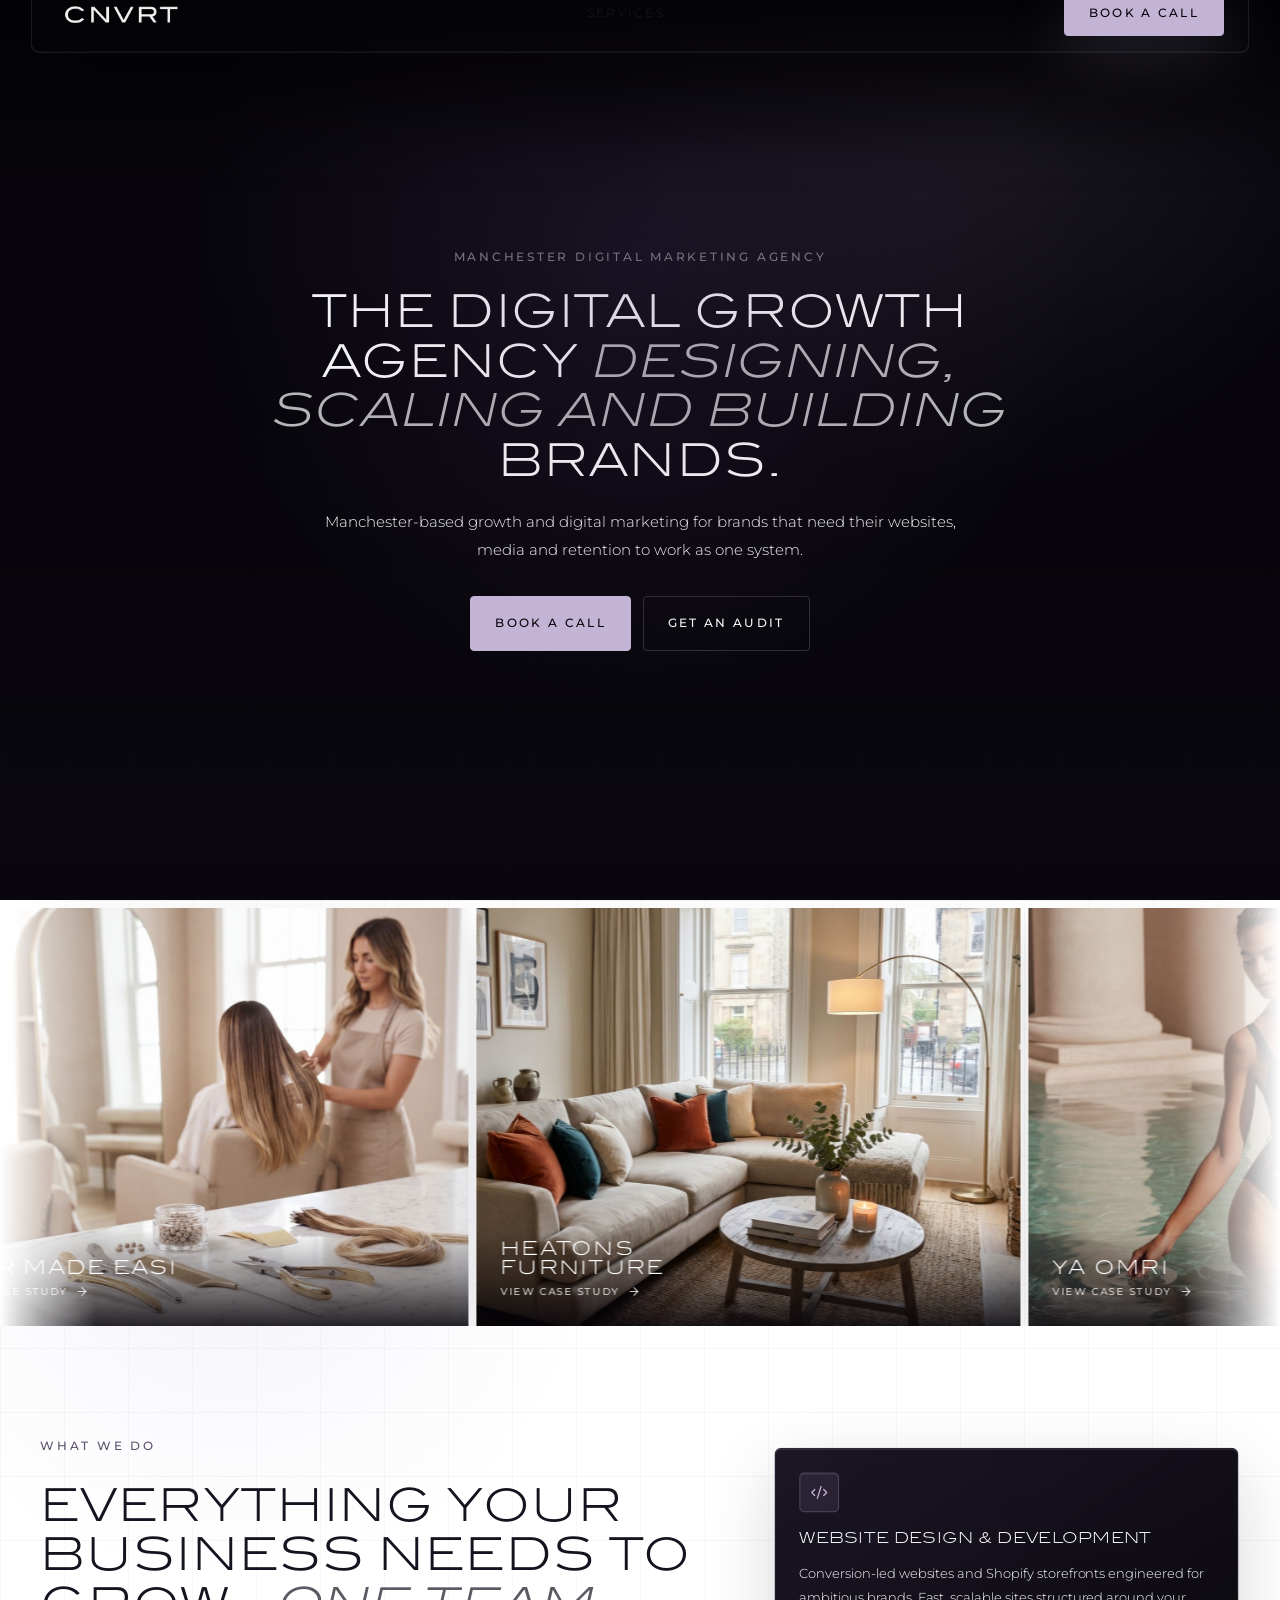
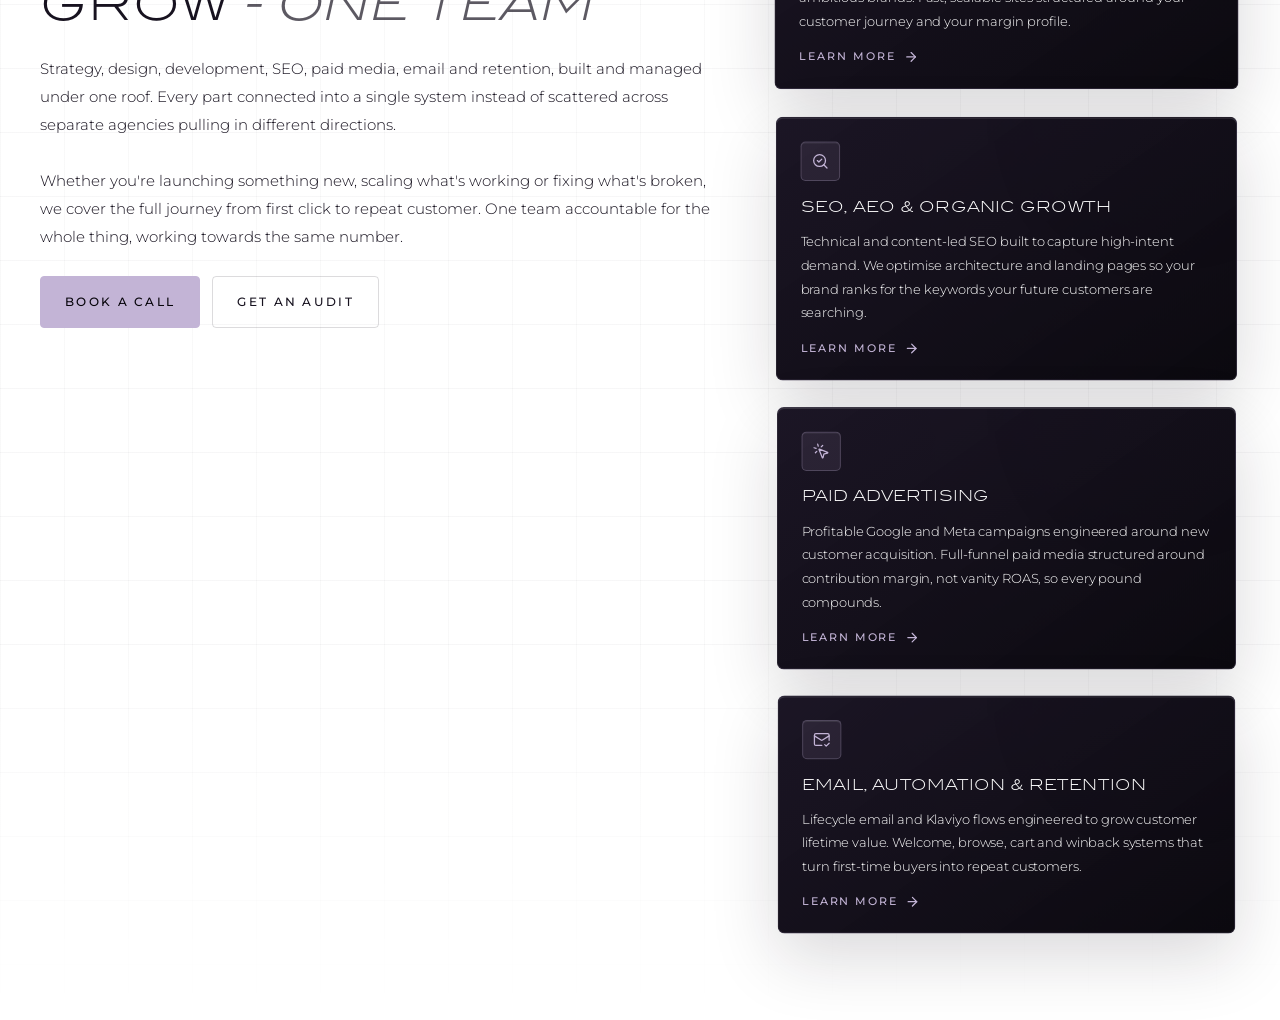
<file: precision/index.html>
<!DOCTYPE html><html lang="en"> <head><meta charset="utf-8"><link rel="icon" type="image/svg+xml" href="/favicon.svg"><link rel="icon" href="/favicon.ico"><meta name="viewport" content="width=device-width, initial-scale=1"><meta name="description" content="A fast, SEO-friendly CNVRT hero and floating header concept for a high-tech growth agency."><meta property="og:title" content="CNVRT Concept 01 | Precision Blackout"><meta property="og:description" content="A fast, SEO-friendly CNVRT hero and floating header concept for a high-tech growth agency."><meta property="og:type" content="website"><meta name="twitter:card" content="summary_large_image"><title>CNVRT Concept 01 | Precision Blackout</title><link rel="stylesheet" href="/_astro/CnvrtHero.DnqF38f9.css"></head> <body> <style>astro-island,astro-slot,astro-static-slot{display:contents}</style><script>(()=>{var e=async t=>{await(await t())()};(self.Astro||(self.Astro={})).load=e;window.dispatchEvent(new Event("astro:load"));})();</script><script>(()=>{var g=Object.defineProperty;var w=(c,s,d)=>s in c?g(c,s,{enumerable:!0,configurable:!0,writable:!0,value:d}):c[s]=d;var l=(c,s,d)=>w(c,typeof s!="symbol"?s+"":s,d);var E=new Set(["__proto__","constructor","prototype"]);{let c={0:t=>y(t),1:t=>d(t),2:t=>new RegExp(t),3:t=>new Date(t),4:t=>new Map(d(t)),5:t=>new Set(d(t)),6:t=>BigInt(t),7:t=>new URL(t),8:t=>new Uint8Array(t),9:t=>new Uint16Array(t),10:t=>new Uint32Array(t),11:t=>Number.POSITIVE_INFINITY*t},s=t=>{let[p,e]=t;return p in c?c[p](e):void 0},d=t=>t.map(s),y=t=>typeof t!="object"||t===null?t:Object.fromEntries(Object.entries(t).map(([p,e])=>[p,s(e)]));class f extends HTMLElement{constructor(){super(...arguments);l(this,"Component");l(this,"hydrator");l(this,"hydrate",async()=>{var b;if(!this.hydrator||!this.isConnected)return;let e=(b=this.parentElement)==null?void 0:b.closest("astro-island[ssr]");if(e){e.addEventListener("astro:hydrate",this.hydrate,{once:!0});return}let n=this.querySelectorAll("astro-slot"),r={},i=this.querySelectorAll("template[data-astro-template]");for(let o of i){let a=o.closest(this.tagName);a!=null&&a.isSameNode(this)&&(r[o.getAttribute("data-astro-template")||"default"]=o.innerHTML,o.remove())}for(let o of n){let a=o.closest(this.tagName);a!=null&&a.isSameNode(this)&&(r[o.getAttribute("name")||"default"]=o.innerHTML)}let u;try{u=this.hasAttribute("props")?y(JSON.parse(this.getAttribute("props"))):{}}catch(o){let a=this.getAttribute("component-url")||"<unknown>",v=this.getAttribute("component-export");throw v&&(a+=` (export ${v})`),console.error(`[hydrate] Error parsing props for component ${a}`,this.getAttribute("props"),o),o}let h;await this.hydrator(this)(this.Component,u,r,{client:this.getAttribute("client")}),this.removeAttribute("ssr"),this.dispatchEvent(new CustomEvent("astro:hydrate"))});l(this,"unmount",()=>{this.isConnected||this.dispatchEvent(new CustomEvent("astro:unmount"))})}disconnectedCallback(){document.removeEventListener("astro:after-swap",this.unmount),document.addEventListener("astro:after-swap",this.unmount,{once:!0})}connectedCallback(){if(!this.hasAttribute("await-children")||document.readyState==="interactive"||document.readyState==="complete")this.childrenConnectedCallback();else{let e=()=>{document.removeEventListener("DOMContentLoaded",e),n.disconnect(),this.childrenConnectedCallback()},n=new MutationObserver(()=>{var r;((r=this.lastChild)==null?void 0:r.nodeType)===Node.COMMENT_NODE&&this.lastChild.nodeValue==="astro:end"&&(this.lastChild.remove(),e())});n.observe(this,{childList:!0}),document.addEventListener("DOMContentLoaded",e)}}async childrenConnectedCallback(){let e=this.getAttribute("before-hydration-url");e&&await import(e),this.start()}getRetryImportUrl(e){let n=new URL(e,document.baseURI),r=`astro-retry=${Date.now()}`,i=n.hash.replace(/^#/,"");return n.hash=i?`${i}&${r}`:r,n.toString()}async importWithRetry(e){try{return await import(e)}catch(n){return await new Promise(r=>setTimeout(r,1e3)),import(this.getRetryImportUrl(e))}}handleHydrationError(e){let n=this.getAttribute("component-url"),r=new CustomEvent("astro:hydration-error",{cancelable:!0,bubbles:!0,composed:!0,detail:{error:e,componentUrl:n}});this.dispatchEvent(r)&&console.error(`[astro-island] Error hydrating ${n}`,e)}async start(){let e=JSON.parse(this.getAttribute("opts")),n=this.getAttribute("client");if(Astro[n]===void 0){window.addEventListener(`astro:${n}`,()=>this.start(),{once:!0});return}try{await Astro[n](async()=>{let r=this.getAttribute("renderer-url");try{let[i,{default:u}]=await Promise.all([this.importWithRetry(this.getAttribute("component-url")),r?this.importWithRetry(r):Promise.resolve({default:()=>()=>{}})]),h=this.getAttribute("component-export")||"default";if(h.includes(".")){this.Component=i;for(let m of h.split(".")){if(E.has(m)||!this.Component||typeof this.Component!="object"&&typeof this.Component!="function"||!Object.hasOwn(this.Component,m))throw new Error(`Invalid component export path: ${h}`);this.Component=this.Component[m]}}else{if(E.has(h))throw new Error(`Invalid component export path: ${h}`);this.Component=i[h]}return this.hydrator=u,this.hydrate}catch(i){return this.handleHydrationError(i),()=>{}}},e,this)}catch(r){this.handleHydrationError(r)}}attributeChangedCallback(){this.hydrate()}}l(f,"observedAttributes",["props"]),customElements.get("astro-island")||customElements.define("astro-island",f)}})();</script><astro-island uid="1BhTbJ" prefix="r1" component-url="/_astro/CnvrtHero.CPczgE_s.js" component-export="default" renderer-url="/_astro/client.CT7_ahLI.js" props="{}" ssr client="load" opts="{&quot;name&quot;:&quot;CnvrtHero&quot;,&quot;value&quot;:true}" await-children><div class="bg-white"><header class="fixed left-0 right-0 top-5 z-50 px-4 sm:px-6 lg:px-8" style="opacity:0;filter:blur(7px);transform:translateY(-8px)"><nav class="mx-auto grid h-[4.75rem] max-w-[92rem] grid-cols-[auto_1fr_auto] items-center gap-4 rounded-[7px] bg-[linear-gradient(180deg,rgba(255,255,255,0.078),rgba(255,255,255,0.026)_48%,rgba(255,255,255,0.018)),rgba(5,7,11,0.72)] px-4 shadow-[0_30px_100px_rgba(0,0,0,0.46),0_0_0_1px_rgba(255,255,255,0.105),inset_0_1px_0_rgba(255,255,255,0.16),inset_0_-1px_0_rgba(255,255,255,0.045)] backdrop-blur-[28px] sm:px-5 lg:px-6"><a href="/" aria-label="CNVRT home" class="block w-[7.1rem] rounded-[4px] outline-none transition opacity-95 hover:opacity-100 focus-visible:outline focus-visible:outline-2 focus-visible:outline-offset-4 focus-visible:outline-[#c3b4d6] sm:w-[8.25rem]"><img src="/cnvrt-logo.png" alt="CNVRT" class="block h-auto w-full"/></a><div class="hidden justify-center lg:flex"><a href="#services" class="relative inline-flex h-11 items-center justify-center px-8 text-white/46 outline-none transition duration-200 hover:text-white focus-visible:outline focus-visible:outline-2 focus-visible:outline-offset-4 focus-visible:outline-[#c3b4d6]" style="font-family:Montserrat, &quot;Avenir Next&quot;, &quot;Helvetica Neue&quot;, Arial, sans-serif;font-size:0.72rem;font-weight:400;letter-spacing:0.2em;text-transform:uppercase">Services</a></div><div class="hidden items-center justify-end lg:flex"><a href="mailto:hello@cnvrt.co.uk" class="cta-sheen relative overflow-hidden rounded-[4px] border px-6 py-3 outline-none transition duration-200 hover:brightness-110 focus-visible:outline focus-visible:outline-2 focus-visible:outline-offset-4 focus-visible:outline-[#c3b4d6]" style="background-color:#c3b4d6;border-color:#c3b4d6;box-shadow:0 18px 60px rgba(195,180,214,0.18);color:#06040a;font-family:Montserrat, &quot;Avenir Next&quot;, &quot;Helvetica Neue&quot;, Arial, sans-serif;font-size:0.72rem;font-weight:500;letter-spacing:0.2em;text-transform:uppercase">Book a call</a></div><button type="button" aria-label="Open navigation" class="ml-auto flex h-11 w-11 items-center justify-center rounded-[4px] border border-white/15 text-white outline-none transition hover:bg-white/[0.04] focus-visible:outline focus-visible:outline-2 focus-visible:outline-offset-4 focus-visible:outline-[#c3b4d6] lg:hidden"><svg xmlns="http://www.w3.org/2000/svg" width="18" height="18" viewBox="0 0 24 24" fill="none" stroke="currentColor" stroke-width="2" stroke-linecap="round" stroke-linejoin="round" class="lucide lucide-menu" aria-hidden="true"><path d="M4 5h16"></path><path d="M4 12h16"></path><path d="M4 19h16"></path></svg></button></nav></header><section class="sticky top-0 z-0 h-screen overflow-hidden bg-[#06040a] text-white" aria-label="CNVRT hero"><div class="pointer-events-none absolute inset-0 bg-[radial-gradient(circle_at_50%_28%,rgba(86,62,112,0.24),transparent_28rem),radial-gradient(circle_at_78%_12%,rgba(195,180,214,0.1),transparent_24rem),linear-gradient(180deg,rgba(255,255,255,0.012),transparent_40%,rgba(255,255,255,0.014))]"></div><div class="pointer-events-none absolute inset-0 bg-[linear-gradient(rgba(255,255,255,0.03)_1px,transparent_1px),linear-gradient(90deg,rgba(255,255,255,0.022)_1px,transparent_1px)] bg-[length:66px_66px] opacity-22 [mask-image:linear-gradient(to_bottom,transparent,black_18%,black_82%,transparent)]"></div><div class="pointer-events-none absolute inset-x-0 top-0 h-44 bg-gradient-to-b from-[#030205] to-transparent"></div><div class="pointer-events-none absolute inset-x-0 bottom-0 h-52 bg-gradient-to-t from-[#0a0610] to-transparent"></div><div class="mx-auto flex min-h-screen max-w-[92rem] items-center justify-center px-6 py-28 sm:px-8 lg:px-10 lg:py-32"><div class="mx-auto max-w-[70rem] text-center"><p class="mx-auto mb-5 text-white/48" style="font-family:Montserrat, &quot;Avenir Next&quot;, &quot;Helvetica Neue&quot;, Arial, sans-serif;font-size:0.72rem;font-weight:500;letter-spacing:0.24em;text-transform:uppercase">Manchester digital marketing agency</p><h1 class="mx-auto max-w-[52rem] text-[23px] leading-[1.1] text-white min-[390px]:text-[23px] sm:text-[32px] md:text-[38px] lg:text-[45px]" style="font-family:&quot;ITC Blair&quot;, &quot;Blair ITC&quot;, &quot;BlairMdITC TT&quot;, &quot;Eurostile Extended&quot;, &quot;Bank Gothic&quot;, &quot;Arial Black&quot;, sans-serif;font-weight:300;letter-spacing:0.025em;text-transform:uppercase">The digital growth agency<!-- --> <span class="italic text-white/72" style="font-weight:300">designing, scaling and building</span> <!-- -->brands.</h1><p class="mx-auto mt-6 max-w-[42rem] text-[0.9rem] leading-[1.75rem] text-white sm:text-[0.95rem]" style="font-family:Montserrat, &quot;Avenir Next&quot;, &quot;Helvetica Neue&quot;, Arial, sans-serif;font-weight:300">Manchester-based growth and digital marketing for brands that need their websites, media and retention to work as one system.</p><div class="mt-8 flex flex-col gap-3 sm:flex-row sm:justify-center"><a href="mailto:hello@cnvrt.co.uk" class="cta-sheen relative inline-flex min-h-[3.45rem] items-center justify-center overflow-hidden rounded-[4px] border px-6 outline-none transition hover:brightness-105 focus-visible:outline focus-visible:outline-2 focus-visible:outline-offset-4 focus-visible:outline-[#c3b4d6]" style="background-color:#c3b4d6;border-color:#c3b4d6;color:#06040a;font-family:Montserrat, &quot;Avenir Next&quot;, &quot;Helvetica Neue&quot;, Arial, sans-serif;font-size:0.72rem;font-weight:500;letter-spacing:0.2em;text-transform:uppercase">Book a call</a><a href="mailto:hello@cnvrt.co.uk" class="inline-flex min-h-[3.45rem] items-center justify-center rounded-[4px] border border-white/16 px-6 text-white outline-none transition hover:border-white/34 hover:bg-white/[0.045] focus-visible:outline focus-visible:outline-2 focus-visible:outline-offset-4 focus-visible:outline-[#c3b4d6]" style="font-family:Montserrat, &quot;Avenir Next&quot;, &quot;Helvetica Neue&quot;, Arial, sans-serif;font-size:0.72rem;font-weight:500;letter-spacing:0.2em;text-transform:uppercase">Get an audit</a></div></div></div></section><section id="services" class="relative z-20 bg-white px-5 pb-20 pt-0 text-[#17121f] sm:px-8 sm:pb-24 lg:px-10 lg:pb-28" aria-label="Services"><div class="pointer-events-none absolute inset-0 bg-[radial-gradient(circle_at_18%_18%,rgba(195,180,214,0.18),transparent_23rem),linear-gradient(rgba(23,18,31,0.034)_1px,transparent_1px),linear-gradient(90deg,rgba(23,18,31,0.026)_1px,transparent_1px)] bg-[length:auto,64px_64px,64px_64px] [mask-image:linear-gradient(to_bottom,black,black_78%,transparent)]"></div><div class="relative mx-auto max-w-[92rem]"><div class="relative left-1/2 mb-16 ml-[-50vw] w-screen overflow-hidden pt-2" aria-label="Client image carousel placeholder"><div class="pointer-events-none absolute inset-y-0 left-0 z-10 w-24 bg-gradient-to-r from-white to-transparent"></div><div class="pointer-events-none absolute inset-y-0 right-0 z-10 w-24 bg-gradient-to-l from-white to-transparent"></div><div class="flex w-max items-center gap-2 will-change-transform" style="transform:none"><div class="group relative aspect-[13/10] w-80 shrink-0 overflow-hidden bg-[#08050d] shadow-[0_18px_50px_rgba(23,18,31,0.08)] sm:w-[28rem] lg:w-[34rem]"><img src="/hair-made-easi.jpg" alt="Hair Made Easi website preview" class="h-full w-full object-cover transition duration-500 group-hover:scale-[1.035]" loading="lazy"/><div class="pointer-events-none absolute inset-x-0 bottom-0 h-24 bg-gradient-to-t from-[#06040a]/85 via-[#06040a]/35 to-transparent"></div><div class="absolute bottom-5 left-5 max-w-[14rem] drop-shadow-[0_10px_24px_rgba(0,0,0,0.42)] sm:bottom-6 sm:left-6 sm:max-w-[18rem]"><span class="block text-[0.98rem] text-white sm:text-[1.18rem]" style="font-family:&quot;ITC Blair&quot;, &quot;Blair ITC&quot;, &quot;BlairMdITC TT&quot;, &quot;Eurostile Extended&quot;, &quot;Bank Gothic&quot;, &quot;Arial Black&quot;, sans-serif;font-weight:300;letter-spacing:0.12em;line-height:1;text-transform:uppercase">Hair Made Easi</span><span class="mt-2 inline-flex items-center gap-2 text-white/78 transition group-hover:translate-x-1 group-hover:text-white" style="font-family:Montserrat, &quot;Avenir Next&quot;, &quot;Helvetica Neue&quot;, Arial, sans-serif;font-size:0.62rem;font-weight:500;letter-spacing:0.16em;text-transform:uppercase">View case study<svg xmlns="http://www.w3.org/2000/svg" width="13" height="13" viewBox="0 0 24 24" fill="none" stroke="currentColor" stroke-width="2" stroke-linecap="round" stroke-linejoin="round" class="lucide lucide-arrow-right" aria-hidden="true"><path d="M5 12h14"></path><path d="m12 5 7 7-7 7"></path></svg></span></div></div><div class="group relative aspect-[13/10] w-80 shrink-0 overflow-hidden bg-[#08050d] shadow-[0_18px_50px_rgba(23,18,31,0.08)] sm:w-[28rem] lg:w-[34rem]"><img src="/heatons-furniture.jpg" alt="Heatons Furniture website preview" class="h-full w-full object-cover transition duration-500 group-hover:scale-[1.035]" loading="lazy"/><div class="pointer-events-none absolute inset-x-0 bottom-0 h-24 bg-gradient-to-t from-[#06040a]/85 via-[#06040a]/35 to-transparent"></div><div class="absolute bottom-5 left-5 max-w-[14rem] drop-shadow-[0_10px_24px_rgba(0,0,0,0.42)] sm:bottom-6 sm:left-6 sm:max-w-[18rem]"><span class="block text-[0.98rem] text-white sm:text-[1.18rem]" style="font-family:&quot;ITC Blair&quot;, &quot;Blair ITC&quot;, &quot;BlairMdITC TT&quot;, &quot;Eurostile Extended&quot;, &quot;Bank Gothic&quot;, &quot;Arial Black&quot;, sans-serif;font-weight:300;letter-spacing:0.12em;line-height:1;text-transform:uppercase">Heatons Furniture</span><span class="mt-2 inline-flex items-center gap-2 text-white/78 transition group-hover:translate-x-1 group-hover:text-white" style="font-family:Montserrat, &quot;Avenir Next&quot;, &quot;Helvetica Neue&quot;, Arial, sans-serif;font-size:0.62rem;font-weight:500;letter-spacing:0.16em;text-transform:uppercase">View case study<svg xmlns="http://www.w3.org/2000/svg" width="13" height="13" viewBox="0 0 24 24" fill="none" stroke="currentColor" stroke-width="2" stroke-linecap="round" stroke-linejoin="round" class="lucide lucide-arrow-right" aria-hidden="true"><path d="M5 12h14"></path><path d="m12 5 7 7-7 7"></path></svg></span></div></div><div class="group relative aspect-[13/10] w-80 shrink-0 overflow-hidden bg-[#08050d] shadow-[0_18px_50px_rgba(23,18,31,0.08)] sm:w-[28rem] lg:w-[34rem]"><img src="/ya-omri.jpg" alt="Ya Omri website preview" class="h-full w-full object-cover transition duration-500 group-hover:scale-[1.035]" loading="lazy"/><div class="pointer-events-none absolute inset-x-0 bottom-0 h-24 bg-gradient-to-t from-[#06040a]/85 via-[#06040a]/35 to-transparent"></div><div class="absolute bottom-5 left-5 max-w-[14rem] drop-shadow-[0_10px_24px_rgba(0,0,0,0.42)] sm:bottom-6 sm:left-6 sm:max-w-[18rem]"><span class="block text-[0.98rem] text-white sm:text-[1.18rem]" style="font-family:&quot;ITC Blair&quot;, &quot;Blair ITC&quot;, &quot;BlairMdITC TT&quot;, &quot;Eurostile Extended&quot;, &quot;Bank Gothic&quot;, &quot;Arial Black&quot;, sans-serif;font-weight:300;letter-spacing:0.12em;line-height:1;text-transform:uppercase">Ya Omri</span><span class="mt-2 inline-flex items-center gap-2 text-white/78 transition group-hover:translate-x-1 group-hover:text-white" style="font-family:Montserrat, &quot;Avenir Next&quot;, &quot;Helvetica Neue&quot;, Arial, sans-serif;font-size:0.62rem;font-weight:500;letter-spacing:0.16em;text-transform:uppercase">View case study<svg xmlns="http://www.w3.org/2000/svg" width="13" height="13" viewBox="0 0 24 24" fill="none" stroke="currentColor" stroke-width="2" stroke-linecap="round" stroke-linejoin="round" class="lucide lucide-arrow-right" aria-hidden="true"><path d="M5 12h14"></path><path d="m12 5 7 7-7 7"></path></svg></span></div></div><div class="group relative aspect-[13/10] w-80 shrink-0 overflow-hidden bg-[#08050d] shadow-[0_18px_50px_rgba(23,18,31,0.08)] sm:w-[28rem] lg:w-[34rem]"><img src="/topdraw.jpg" alt="Topdraw website preview" class="h-full w-full object-cover transition duration-500 group-hover:scale-[1.035]" loading="lazy"/><div class="pointer-events-none absolute inset-x-0 bottom-0 h-24 bg-gradient-to-t from-[#06040a]/85 via-[#06040a]/35 to-transparent"></div><div class="absolute bottom-5 left-5 max-w-[14rem] drop-shadow-[0_10px_24px_rgba(0,0,0,0.42)] sm:bottom-6 sm:left-6 sm:max-w-[18rem]"><span class="block text-[0.98rem] text-white sm:text-[1.18rem]" style="font-family:&quot;ITC Blair&quot;, &quot;Blair ITC&quot;, &quot;BlairMdITC TT&quot;, &quot;Eurostile Extended&quot;, &quot;Bank Gothic&quot;, &quot;Arial Black&quot;, sans-serif;font-weight:300;letter-spacing:0.12em;line-height:1;text-transform:uppercase">Topdraw</span><span class="mt-2 inline-flex items-center gap-2 text-white/78 transition group-hover:translate-x-1 group-hover:text-white" style="font-family:Montserrat, &quot;Avenir Next&quot;, &quot;Helvetica Neue&quot;, Arial, sans-serif;font-size:0.62rem;font-weight:500;letter-spacing:0.16em;text-transform:uppercase">View case study<svg xmlns="http://www.w3.org/2000/svg" width="13" height="13" viewBox="0 0 24 24" fill="none" stroke="currentColor" stroke-width="2" stroke-linecap="round" stroke-linejoin="round" class="lucide lucide-arrow-right" aria-hidden="true"><path d="M5 12h14"></path><path d="m12 5 7 7-7 7"></path></svg></span></div></div><div class="group relative aspect-[13/10] w-80 shrink-0 overflow-hidden bg-[#08050d] shadow-[0_18px_50px_rgba(23,18,31,0.08)] sm:w-[28rem] lg:w-[34rem]"><img src="/hair-made-easi.jpg" alt="Hair Made Easi website preview" class="h-full w-full object-cover transition duration-500 group-hover:scale-[1.035]" loading="lazy"/><div class="pointer-events-none absolute inset-x-0 bottom-0 h-24 bg-gradient-to-t from-[#06040a]/85 via-[#06040a]/35 to-transparent"></div><div class="absolute bottom-5 left-5 max-w-[14rem] drop-shadow-[0_10px_24px_rgba(0,0,0,0.42)] sm:bottom-6 sm:left-6 sm:max-w-[18rem]"><span class="block text-[0.98rem] text-white sm:text-[1.18rem]" style="font-family:&quot;ITC Blair&quot;, &quot;Blair ITC&quot;, &quot;BlairMdITC TT&quot;, &quot;Eurostile Extended&quot;, &quot;Bank Gothic&quot;, &quot;Arial Black&quot;, sans-serif;font-weight:300;letter-spacing:0.12em;line-height:1;text-transform:uppercase">Hair Made Easi</span><span class="mt-2 inline-flex items-center gap-2 text-white/78 transition group-hover:translate-x-1 group-hover:text-white" style="font-family:Montserrat, &quot;Avenir Next&quot;, &quot;Helvetica Neue&quot;, Arial, sans-serif;font-size:0.62rem;font-weight:500;letter-spacing:0.16em;text-transform:uppercase">View case study<svg xmlns="http://www.w3.org/2000/svg" width="13" height="13" viewBox="0 0 24 24" fill="none" stroke="currentColor" stroke-width="2" stroke-linecap="round" stroke-linejoin="round" class="lucide lucide-arrow-right" aria-hidden="true"><path d="M5 12h14"></path><path d="m12 5 7 7-7 7"></path></svg></span></div></div><div class="group relative aspect-[13/10] w-80 shrink-0 overflow-hidden bg-[#08050d] shadow-[0_18px_50px_rgba(23,18,31,0.08)] sm:w-[28rem] lg:w-[34rem]"><img src="/heatons-furniture.jpg" alt="Heatons Furniture website preview" class="h-full w-full object-cover transition duration-500 group-hover:scale-[1.035]" loading="lazy"/><div class="pointer-events-none absolute inset-x-0 bottom-0 h-24 bg-gradient-to-t from-[#06040a]/85 via-[#06040a]/35 to-transparent"></div><div class="absolute bottom-5 left-5 max-w-[14rem] drop-shadow-[0_10px_24px_rgba(0,0,0,0.42)] sm:bottom-6 sm:left-6 sm:max-w-[18rem]"><span class="block text-[0.98rem] text-white sm:text-[1.18rem]" style="font-family:&quot;ITC Blair&quot;, &quot;Blair ITC&quot;, &quot;BlairMdITC TT&quot;, &quot;Eurostile Extended&quot;, &quot;Bank Gothic&quot;, &quot;Arial Black&quot;, sans-serif;font-weight:300;letter-spacing:0.12em;line-height:1;text-transform:uppercase">Heatons Furniture</span><span class="mt-2 inline-flex items-center gap-2 text-white/78 transition group-hover:translate-x-1 group-hover:text-white" style="font-family:Montserrat, &quot;Avenir Next&quot;, &quot;Helvetica Neue&quot;, Arial, sans-serif;font-size:0.62rem;font-weight:500;letter-spacing:0.16em;text-transform:uppercase">View case study<svg xmlns="http://www.w3.org/2000/svg" width="13" height="13" viewBox="0 0 24 24" fill="none" stroke="currentColor" stroke-width="2" stroke-linecap="round" stroke-linejoin="round" class="lucide lucide-arrow-right" aria-hidden="true"><path d="M5 12h14"></path><path d="m12 5 7 7-7 7"></path></svg></span></div></div><div class="group relative aspect-[13/10] w-80 shrink-0 overflow-hidden bg-[#08050d] shadow-[0_18px_50px_rgba(23,18,31,0.08)] sm:w-[28rem] lg:w-[34rem]"><img src="/ya-omri.jpg" alt="Ya Omri website preview" class="h-full w-full object-cover transition duration-500 group-hover:scale-[1.035]" loading="lazy"/><div class="pointer-events-none absolute inset-x-0 bottom-0 h-24 bg-gradient-to-t from-[#06040a]/85 via-[#06040a]/35 to-transparent"></div><div class="absolute bottom-5 left-5 max-w-[14rem] drop-shadow-[0_10px_24px_rgba(0,0,0,0.42)] sm:bottom-6 sm:left-6 sm:max-w-[18rem]"><span class="block text-[0.98rem] text-white sm:text-[1.18rem]" style="font-family:&quot;ITC Blair&quot;, &quot;Blair ITC&quot;, &quot;BlairMdITC TT&quot;, &quot;Eurostile Extended&quot;, &quot;Bank Gothic&quot;, &quot;Arial Black&quot;, sans-serif;font-weight:300;letter-spacing:0.12em;line-height:1;text-transform:uppercase">Ya Omri</span><span class="mt-2 inline-flex items-center gap-2 text-white/78 transition group-hover:translate-x-1 group-hover:text-white" style="font-family:Montserrat, &quot;Avenir Next&quot;, &quot;Helvetica Neue&quot;, Arial, sans-serif;font-size:0.62rem;font-weight:500;letter-spacing:0.16em;text-transform:uppercase">View case study<svg xmlns="http://www.w3.org/2000/svg" width="13" height="13" viewBox="0 0 24 24" fill="none" stroke="currentColor" stroke-width="2" stroke-linecap="round" stroke-linejoin="round" class="lucide lucide-arrow-right" aria-hidden="true"><path d="M5 12h14"></path><path d="m12 5 7 7-7 7"></path></svg></span></div></div><div class="group relative aspect-[13/10] w-80 shrink-0 overflow-hidden bg-[#08050d] shadow-[0_18px_50px_rgba(23,18,31,0.08)] sm:w-[28rem] lg:w-[34rem]"><img src="/topdraw.jpg" alt="Topdraw website preview" class="h-full w-full object-cover transition duration-500 group-hover:scale-[1.035]" loading="lazy"/><div class="pointer-events-none absolute inset-x-0 bottom-0 h-24 bg-gradient-to-t from-[#06040a]/85 via-[#06040a]/35 to-transparent"></div><div class="absolute bottom-5 left-5 max-w-[14rem] drop-shadow-[0_10px_24px_rgba(0,0,0,0.42)] sm:bottom-6 sm:left-6 sm:max-w-[18rem]"><span class="block text-[0.98rem] text-white sm:text-[1.18rem]" style="font-family:&quot;ITC Blair&quot;, &quot;Blair ITC&quot;, &quot;BlairMdITC TT&quot;, &quot;Eurostile Extended&quot;, &quot;Bank Gothic&quot;, &quot;Arial Black&quot;, sans-serif;font-weight:300;letter-spacing:0.12em;line-height:1;text-transform:uppercase">Topdraw</span><span class="mt-2 inline-flex items-center gap-2 text-white/78 transition group-hover:translate-x-1 group-hover:text-white" style="font-family:Montserrat, &quot;Avenir Next&quot;, &quot;Helvetica Neue&quot;, Arial, sans-serif;font-size:0.62rem;font-weight:500;letter-spacing:0.16em;text-transform:uppercase">View case study<svg xmlns="http://www.w3.org/2000/svg" width="13" height="13" viewBox="0 0 24 24" fill="none" stroke="currentColor" stroke-width="2" stroke-linecap="round" stroke-linejoin="round" class="lucide lucide-arrow-right" aria-hidden="true"><path d="M5 12h14"></path><path d="m12 5 7 7-7 7"></path></svg></span></div></div></div></div><div class="mx-auto grid max-w-[82rem] gap-10 pt-4 sm:pt-8 lg:grid-cols-[0.6fr_0.4fr] lg:items-start lg:gap-8 lg:pt-12"><div class="lg:sticky lg:top-28"><p class="mb-5 text-[#5c516a]" style="font-family:Montserrat, &quot;Avenir Next&quot;, &quot;Helvetica Neue&quot;, Arial, sans-serif;font-size:0.72rem;font-weight:500;letter-spacing:0.24em;text-transform:uppercase">What we do</p><h2 class="max-w-[35rem] text-[23px] leading-[1.1] text-[#17121f] min-[390px]:text-[23px] sm:text-[32px] md:text-[38px] lg:max-w-[44rem] lg:text-[45px]" style="font-family:&quot;ITC Blair&quot;, &quot;Blair ITC&quot;, &quot;BlairMdITC TT&quot;, &quot;Eurostile Extended&quot;, &quot;Bank Gothic&quot;, &quot;Arial Black&quot;, sans-serif;font-weight:300;letter-spacing:0.025em;text-transform:uppercase;opacity:0;filter:blur(10px);transform:translateY(12px)">Everything your business needs to grow<!-- --> <span class="italic text-[#17121f]/70" style="font-weight:300">- one team</span></h2><p class="mt-6 max-w-[36rem] text-[0.95rem] leading-7 text-[#17121f] lg:max-w-[43rem]" style="font-family:Montserrat, &quot;Avenir Next&quot;, &quot;Helvetica Neue&quot;, Arial, sans-serif;font-weight:300;opacity:0;filter:blur(8px);transform:translateY(10px)">Strategy, design, development, SEO, paid media, email and retention, built and managed under one roof. Every part connected into a single system instead of scattered across separate agencies pulling in different directions.<br/><br/>Whether you&#x27;re launching something new, scaling what&#x27;s working or fixing what&#x27;s broken, we cover the full journey from first click to repeat customer. One team accountable for the whole thing, working towards the same number.</p><div class="mt-8 flex flex-col gap-3 sm:flex-row"><a href="mailto:hello@cnvrt.co.uk" class="cta-sheen relative inline-flex min-h-[3.25rem] items-center justify-center overflow-hidden rounded-[4px] border px-6 outline-none transition hover:brightness-105 focus-visible:outline focus-visible:outline-2 focus-visible:outline-offset-4 focus-visible:outline-[#c3b4d6]" style="background-color:#c3b4d6;border-color:#c3b4d6;color:#06040a;font-family:Montserrat, &quot;Avenir Next&quot;, &quot;Helvetica Neue&quot;, Arial, sans-serif;font-size:0.72rem;font-weight:500;letter-spacing:0.2em;text-transform:uppercase">Book a call</a><a href="mailto:hello@cnvrt.co.uk" class="inline-flex min-h-[3.25rem] items-center justify-center rounded-[4px] border border-[#17121f]/15 px-6 text-[#17121f] outline-none transition hover:border-[#17121f]/35 hover:bg-[#17121f]/[0.035] focus-visible:outline focus-visible:outline-2 focus-visible:outline-offset-4 focus-visible:outline-[#c3b4d6]" style="font-family:Montserrat, &quot;Avenir Next&quot;, &quot;Helvetica Neue&quot;, Arial, sans-serif;font-size:0.72rem;font-weight:500;letter-spacing:0.2em;text-transform:uppercase">Get an audit</a></div></div><div class="grid items-start gap-4"><article class="group rounded-[7px] border border-[#c3b4d6]/[0.16] bg-[linear-gradient(145deg,rgba(18,12,28,0.96),rgba(6,4,10,0.98)),radial-gradient(circle_at_88%_0%,rgba(195,180,214,0.18),transparent_18rem)] p-6 shadow-[0_24px_70px_rgba(23,18,31,0.16),inset_0_1px_0_rgba(255,255,255,0.12)] transition duration-200 hover:-translate-y-0.5 hover:border-[#c3b4d6]/45 hover:shadow-[0_30px_80px_rgba(23,18,31,0.22),inset_0_1px_0_rgba(255,255,255,0.14)]" style="opacity:0;transform:translateY(28px) scale(0.98)"><a href="/services/shopify-design-development" class="flex flex-col text-left outline-none focus-visible:outline focus-visible:outline-2 focus-visible:outline-offset-4 focus-visible:outline-[#c3b4d6]"><span class="block"><span class="mb-4 inline-flex h-10 w-10 items-center justify-center rounded-[5px] border border-[#c3b4d6]/25 bg-[#c3b4d6]/10 text-[#c3b4d6] shadow-[inset_0_1px_0_rgba(255,255,255,0.08)]"><svg xmlns="http://www.w3.org/2000/svg" width="18" height="18" viewBox="0 0 24 24" fill="none" stroke="currentColor" stroke-width="1.7" stroke-linecap="round" stroke-linejoin="round" class="lucide lucide-code-xml" aria-hidden="true"><path d="m18 16 4-4-4-4"></path><path d="m6 8-4 4 4 4"></path><path d="m14.5 4-5 16"></path></svg></span><span class="block text-[0.86rem] leading-snug text-white sm:text-[0.94rem]" style="font-family:&quot;ITC Blair&quot;, &quot;Blair ITC&quot;, &quot;BlairMdITC TT&quot;, &quot;Eurostile Extended&quot;, &quot;Bank Gothic&quot;, &quot;Arial Black&quot;, sans-serif;font-weight:300;letter-spacing:0.025em;text-transform:uppercase">Website Design &amp; Development</span><span class="mt-3 block text-[0.84rem] leading-6 text-white" style="font-family:Montserrat, &quot;Avenir Next&quot;, &quot;Helvetica Neue&quot;, Arial, sans-serif;font-weight:300">Conversion-led websites and Shopify storefronts engineered for ambitious brands. Fast, scalable sites structured around your customer journey and your margin profile.</span></span><span class="mt-4 inline-flex items-center gap-2 self-start text-[#c3b4d6] transition group-hover:translate-x-1" style="font-family:Montserrat, &quot;Avenir Next&quot;, &quot;Helvetica Neue&quot;, Arial, sans-serif;font-size:0.7rem;font-weight:500;letter-spacing:0.18em;text-transform:uppercase">Learn more<svg xmlns="http://www.w3.org/2000/svg" width="15" height="15" viewBox="0 0 24 24" fill="none" stroke="currentColor" stroke-width="2" stroke-linecap="round" stroke-linejoin="round" class="lucide lucide-arrow-right" aria-hidden="true"><path d="M5 12h14"></path><path d="m12 5 7 7-7 7"></path></svg></span></a></article><article class="group rounded-[7px] border border-[#c3b4d6]/[0.16] bg-[linear-gradient(145deg,rgba(18,12,28,0.96),rgba(6,4,10,0.98)),radial-gradient(circle_at_88%_0%,rgba(195,180,214,0.18),transparent_18rem)] p-6 shadow-[0_24px_70px_rgba(23,18,31,0.16),inset_0_1px_0_rgba(255,255,255,0.12)] transition duration-200 hover:-translate-y-0.5 hover:border-[#c3b4d6]/45 hover:shadow-[0_30px_80px_rgba(23,18,31,0.22),inset_0_1px_0_rgba(255,255,255,0.14)]" style="opacity:0;transform:translateY(28px) scale(0.98)"><a href="/services/shopify-seo-aeo" class="flex flex-col text-left outline-none focus-visible:outline focus-visible:outline-2 focus-visible:outline-offset-4 focus-visible:outline-[#c3b4d6]"><span class="block"><span class="mb-4 inline-flex h-10 w-10 items-center justify-center rounded-[5px] border border-[#c3b4d6]/25 bg-[#c3b4d6]/10 text-[#c3b4d6] shadow-[inset_0_1px_0_rgba(255,255,255,0.08)]"><svg xmlns="http://www.w3.org/2000/svg" width="18" height="18" viewBox="0 0 24 24" fill="none" stroke="currentColor" stroke-width="1.7" stroke-linecap="round" stroke-linejoin="round" class="lucide lucide-search-check" aria-hidden="true"><path d="m8 11 2 2 4-4"></path><circle cx="11" cy="11" r="8"></circle><path d="m21 21-4.3-4.3"></path></svg></span><span class="block text-[0.86rem] leading-snug text-white sm:text-[0.94rem]" style="font-family:&quot;ITC Blair&quot;, &quot;Blair ITC&quot;, &quot;BlairMdITC TT&quot;, &quot;Eurostile Extended&quot;, &quot;Bank Gothic&quot;, &quot;Arial Black&quot;, sans-serif;font-weight:300;letter-spacing:0.025em;text-transform:uppercase">SEO, AEO &amp; Organic Growth</span><span class="mt-3 block text-[0.84rem] leading-6 text-white" style="font-family:Montserrat, &quot;Avenir Next&quot;, &quot;Helvetica Neue&quot;, Arial, sans-serif;font-weight:300">Technical and content-led SEO built to capture high-intent demand. We optimise architecture and landing pages so your brand ranks for the keywords your future customers are searching.</span></span><span class="mt-4 inline-flex items-center gap-2 self-start text-[#c3b4d6] transition group-hover:translate-x-1" style="font-family:Montserrat, &quot;Avenir Next&quot;, &quot;Helvetica Neue&quot;, Arial, sans-serif;font-size:0.7rem;font-weight:500;letter-spacing:0.18em;text-transform:uppercase">Learn more<svg xmlns="http://www.w3.org/2000/svg" width="15" height="15" viewBox="0 0 24 24" fill="none" stroke="currentColor" stroke-width="2" stroke-linecap="round" stroke-linejoin="round" class="lucide lucide-arrow-right" aria-hidden="true"><path d="M5 12h14"></path><path d="m12 5 7 7-7 7"></path></svg></span></a></article><article class="group rounded-[7px] border border-[#c3b4d6]/[0.16] bg-[linear-gradient(145deg,rgba(18,12,28,0.96),rgba(6,4,10,0.98)),radial-gradient(circle_at_88%_0%,rgba(195,180,214,0.18),transparent_18rem)] p-6 shadow-[0_24px_70px_rgba(23,18,31,0.16),inset_0_1px_0_rgba(255,255,255,0.12)] transition duration-200 hover:-translate-y-0.5 hover:border-[#c3b4d6]/45 hover:shadow-[0_30px_80px_rgba(23,18,31,0.22),inset_0_1px_0_rgba(255,255,255,0.14)]" style="opacity:0;transform:translateY(28px) scale(0.98)"><a href="#contact" class="flex flex-col text-left outline-none focus-visible:outline focus-visible:outline-2 focus-visible:outline-offset-4 focus-visible:outline-[#c3b4d6]"><span class="block"><span class="mb-4 inline-flex h-10 w-10 items-center justify-center rounded-[5px] border border-[#c3b4d6]/25 bg-[#c3b4d6]/10 text-[#c3b4d6] shadow-[inset_0_1px_0_rgba(255,255,255,0.08)]"><svg xmlns="http://www.w3.org/2000/svg" width="18" height="18" viewBox="0 0 24 24" fill="none" stroke="currentColor" stroke-width="1.7" stroke-linecap="round" stroke-linejoin="round" class="lucide lucide-mouse-pointer-click" aria-hidden="true"><path d="M14 4.1 12 6"></path><path d="m5.1 8-2.9-.8"></path><path d="m6 12-1.9 2"></path><path d="M7.2 2.2 8 5.1"></path><path d="M9.037 9.69a.498.498 0 0 1 .653-.653l11 4.5a.5.5 0 0 1-.074.949l-4.349 1.041a1 1 0 0 0-.74.739l-1.04 4.35a.5.5 0 0 1-.95.074z"></path></svg></span><span class="block text-[0.86rem] leading-snug text-white sm:text-[0.94rem]" style="font-family:&quot;ITC Blair&quot;, &quot;Blair ITC&quot;, &quot;BlairMdITC TT&quot;, &quot;Eurostile Extended&quot;, &quot;Bank Gothic&quot;, &quot;Arial Black&quot;, sans-serif;font-weight:300;letter-spacing:0.025em;text-transform:uppercase">Paid Advertising</span><span class="mt-3 block text-[0.84rem] leading-6 text-white" style="font-family:Montserrat, &quot;Avenir Next&quot;, &quot;Helvetica Neue&quot;, Arial, sans-serif;font-weight:300">Profitable Google and Meta campaigns engineered around new customer acquisition. Full-funnel paid media structured around contribution margin, not vanity ROAS, so every pound compounds.</span></span><span class="mt-4 inline-flex items-center gap-2 self-start text-[#c3b4d6] transition group-hover:translate-x-1" style="font-family:Montserrat, &quot;Avenir Next&quot;, &quot;Helvetica Neue&quot;, Arial, sans-serif;font-size:0.7rem;font-weight:500;letter-spacing:0.18em;text-transform:uppercase">Learn more<svg xmlns="http://www.w3.org/2000/svg" width="15" height="15" viewBox="0 0 24 24" fill="none" stroke="currentColor" stroke-width="2" stroke-linecap="round" stroke-linejoin="round" class="lucide lucide-arrow-right" aria-hidden="true"><path d="M5 12h14"></path><path d="m12 5 7 7-7 7"></path></svg></span></a></article><article class="group rounded-[7px] border border-[#c3b4d6]/[0.16] bg-[linear-gradient(145deg,rgba(18,12,28,0.96),rgba(6,4,10,0.98)),radial-gradient(circle_at_88%_0%,rgba(195,180,214,0.18),transparent_18rem)] p-6 shadow-[0_24px_70px_rgba(23,18,31,0.16),inset_0_1px_0_rgba(255,255,255,0.12)] transition duration-200 hover:-translate-y-0.5 hover:border-[#c3b4d6]/45 hover:shadow-[0_30px_80px_rgba(23,18,31,0.22),inset_0_1px_0_rgba(255,255,255,0.14)]" style="opacity:0;transform:translateY(28px) scale(0.98)"><a href="#contact" class="flex flex-col text-left outline-none focus-visible:outline focus-visible:outline-2 focus-visible:outline-offset-4 focus-visible:outline-[#c3b4d6]"><span class="block"><span class="mb-4 inline-flex h-10 w-10 items-center justify-center rounded-[5px] border border-[#c3b4d6]/25 bg-[#c3b4d6]/10 text-[#c3b4d6] shadow-[inset_0_1px_0_rgba(255,255,255,0.08)]"><svg xmlns="http://www.w3.org/2000/svg" width="18" height="18" viewBox="0 0 24 24" fill="none" stroke="currentColor" stroke-width="1.7" stroke-linecap="round" stroke-linejoin="round" class="lucide lucide-mail-check" aria-hidden="true"><path d="M22 13V6a2 2 0 0 0-2-2H4a2 2 0 0 0-2 2v12c0 1.1.9 2 2 2h8"></path><path d="m22 7-8.97 5.7a1.94 1.94 0 0 1-2.06 0L2 7"></path><path d="m16 19 2 2 4-4"></path></svg></span><span class="block text-[0.86rem] leading-snug text-white sm:text-[0.94rem]" style="font-family:&quot;ITC Blair&quot;, &quot;Blair ITC&quot;, &quot;BlairMdITC TT&quot;, &quot;Eurostile Extended&quot;, &quot;Bank Gothic&quot;, &quot;Arial Black&quot;, sans-serif;font-weight:300;letter-spacing:0.025em;text-transform:uppercase">Email, Automation &amp; Retention</span><span class="mt-3 block text-[0.84rem] leading-6 text-white" style="font-family:Montserrat, &quot;Avenir Next&quot;, &quot;Helvetica Neue&quot;, Arial, sans-serif;font-weight:300">Lifecycle email and Klaviyo flows engineered to grow customer lifetime value. Welcome, browse, cart and winback systems that turn first-time buyers into repeat customers.</span></span><span class="mt-4 inline-flex items-center gap-2 self-start text-[#c3b4d6] transition group-hover:translate-x-1" style="font-family:Montserrat, &quot;Avenir Next&quot;, &quot;Helvetica Neue&quot;, Arial, sans-serif;font-size:0.7rem;font-weight:500;letter-spacing:0.18em;text-transform:uppercase">Learn more<svg xmlns="http://www.w3.org/2000/svg" width="15" height="15" viewBox="0 0 24 24" fill="none" stroke="currentColor" stroke-width="2" stroke-linecap="round" stroke-linejoin="round" class="lucide lucide-arrow-right" aria-hidden="true"><path d="M5 12h14"></path><path d="m12 5 7 7-7 7"></path></svg></span></a></article></div></div></div></section></div><!--astro:end--></astro-island> </body></html>
</file>
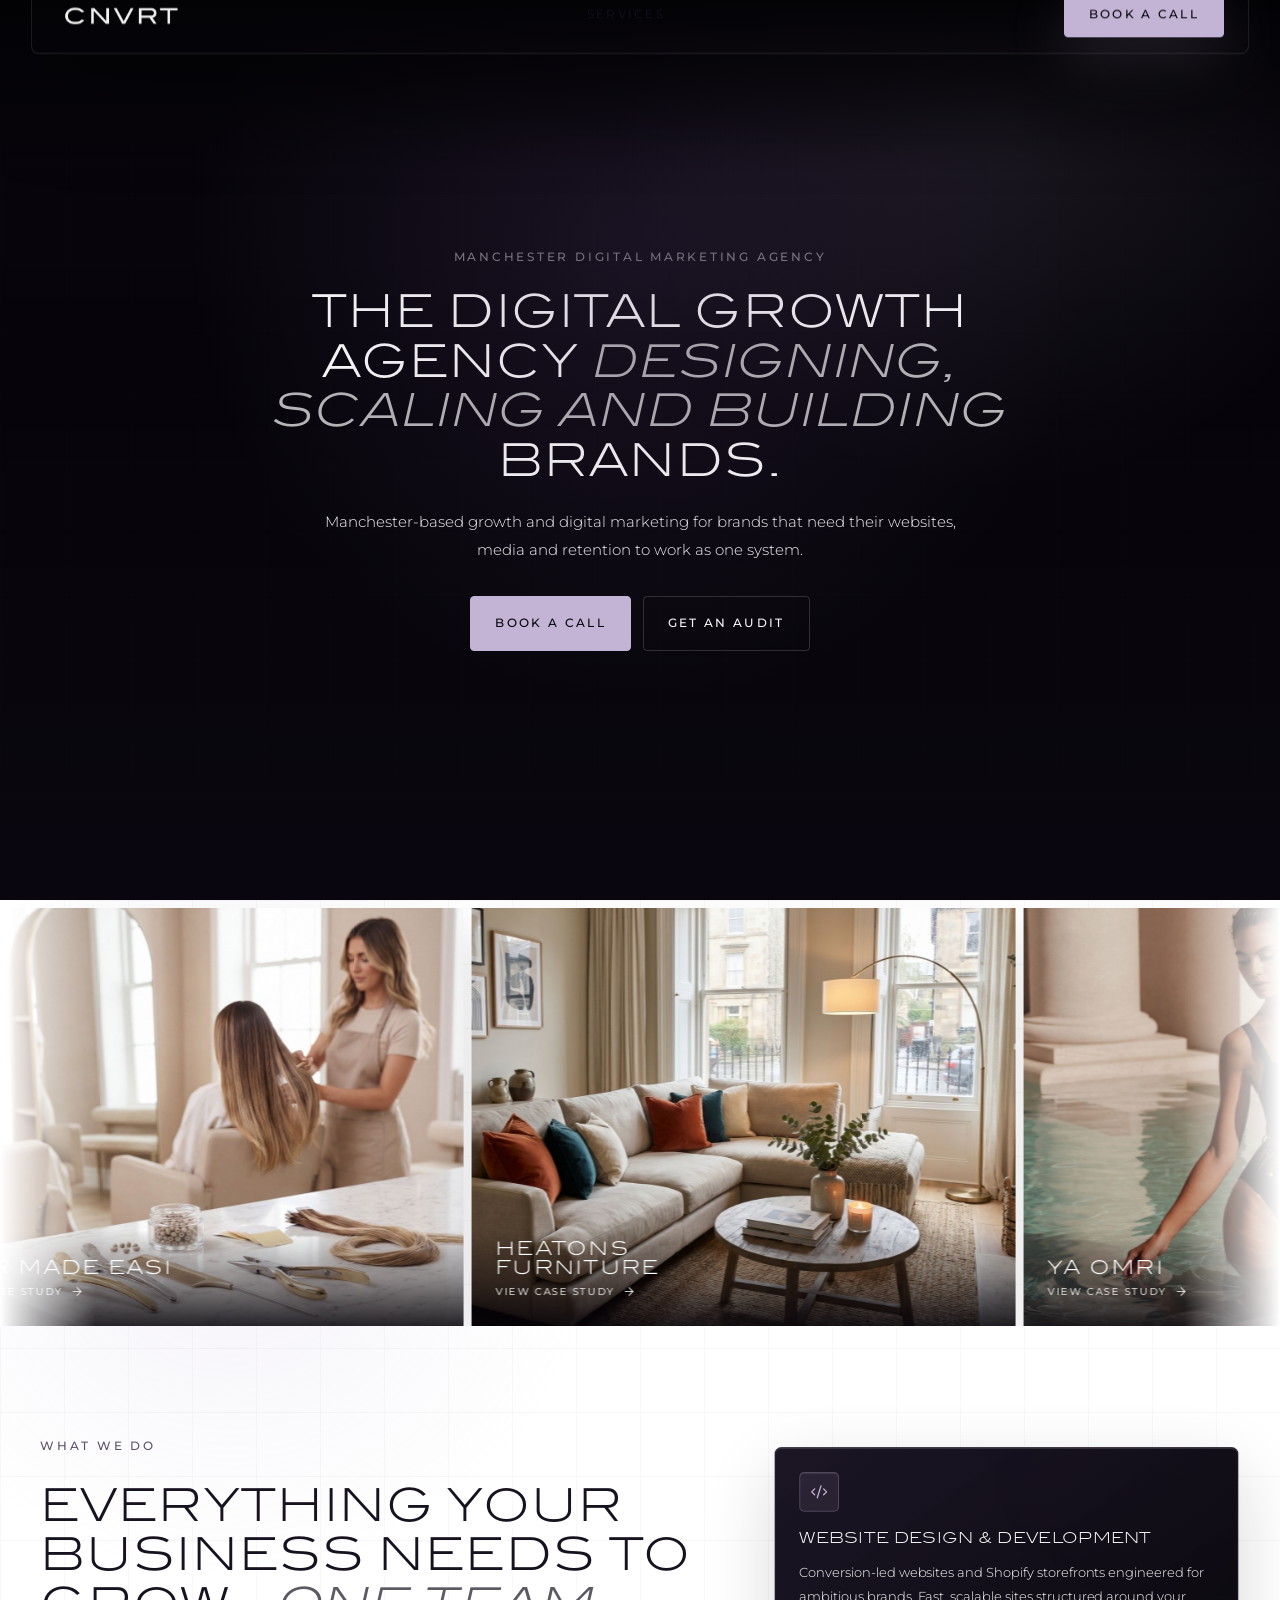
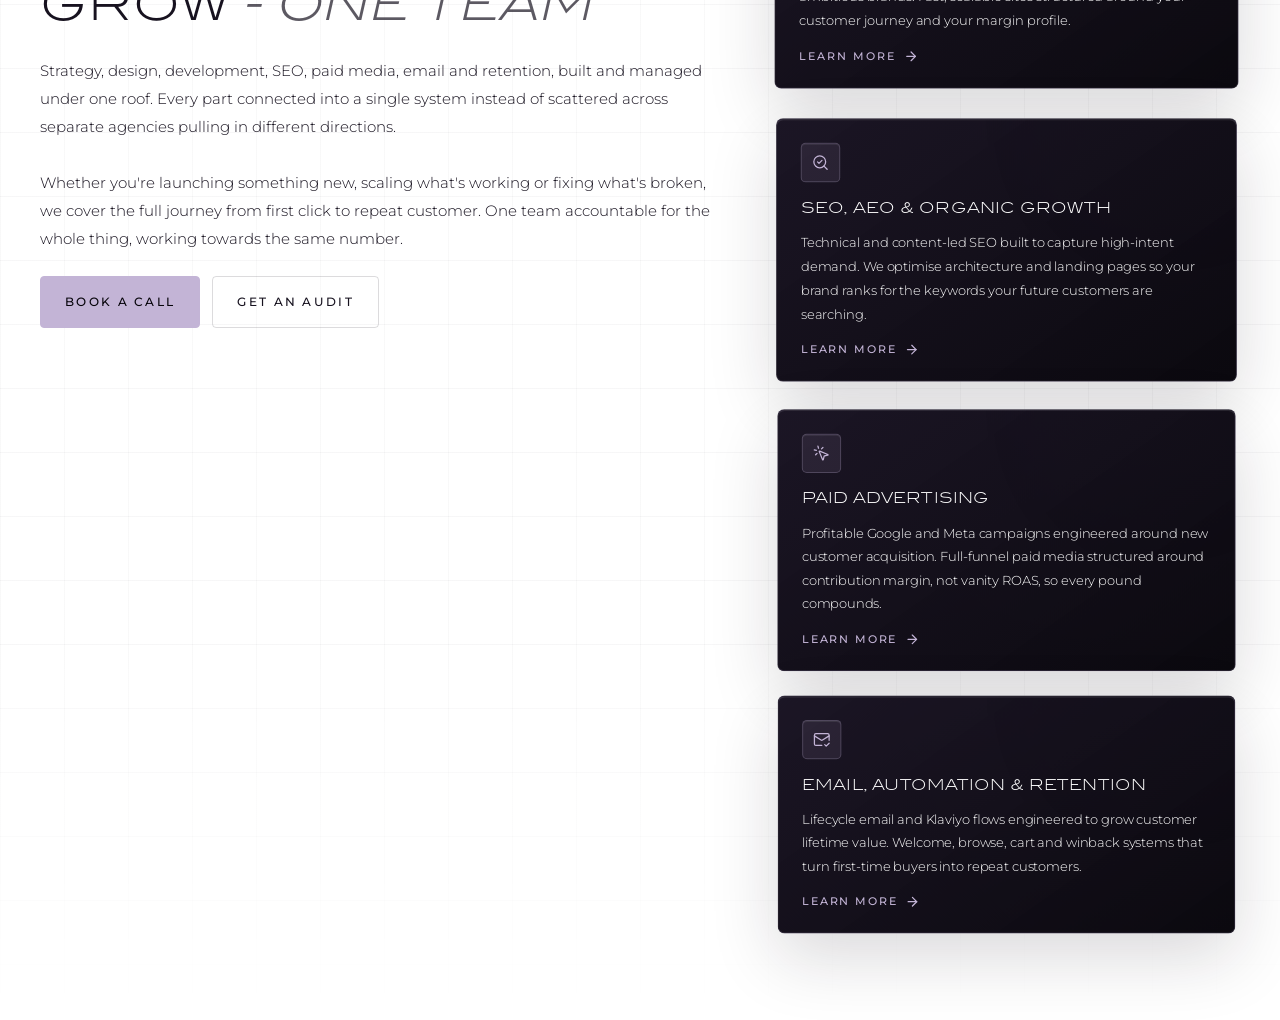
<file: studio/index.html>
<!DOCTYPE html><html lang="en"> <head><meta charset="utf-8"><link rel="icon" type="image/svg+xml" href="/favicon.svg"><link rel="icon" href="/favicon.ico"><meta name="viewport" content="width=device-width, initial-scale=1"><meta name="description" content="A refined CNVRT hero and floating header concept with a cleaner agency systems feel."><meta property="og:title" content="CNVRT Concept 02 | White Studio System"><meta property="og:description" content="A refined CNVRT hero and floating header concept with a cleaner agency systems feel."><meta property="og:type" content="website"><meta name="twitter:card" content="summary_large_image"><title>CNVRT Concept 02 | White Studio System</title><link rel="stylesheet" href="/_astro/CnvrtHero.DnqF38f9.css"></head> <body> <style>astro-island,astro-slot,astro-static-slot{display:contents}</style><script>(()=>{var e=async t=>{await(await t())()};(self.Astro||(self.Astro={})).load=e;window.dispatchEvent(new Event("astro:load"));})();</script><script>(()=>{var g=Object.defineProperty;var w=(c,s,d)=>s in c?g(c,s,{enumerable:!0,configurable:!0,writable:!0,value:d}):c[s]=d;var l=(c,s,d)=>w(c,typeof s!="symbol"?s+"":s,d);var E=new Set(["__proto__","constructor","prototype"]);{let c={0:t=>y(t),1:t=>d(t),2:t=>new RegExp(t),3:t=>new Date(t),4:t=>new Map(d(t)),5:t=>new Set(d(t)),6:t=>BigInt(t),7:t=>new URL(t),8:t=>new Uint8Array(t),9:t=>new Uint16Array(t),10:t=>new Uint32Array(t),11:t=>Number.POSITIVE_INFINITY*t},s=t=>{let[p,e]=t;return p in c?c[p](e):void 0},d=t=>t.map(s),y=t=>typeof t!="object"||t===null?t:Object.fromEntries(Object.entries(t).map(([p,e])=>[p,s(e)]));class f extends HTMLElement{constructor(){super(...arguments);l(this,"Component");l(this,"hydrator");l(this,"hydrate",async()=>{var b;if(!this.hydrator||!this.isConnected)return;let e=(b=this.parentElement)==null?void 0:b.closest("astro-island[ssr]");if(e){e.addEventListener("astro:hydrate",this.hydrate,{once:!0});return}let n=this.querySelectorAll("astro-slot"),r={},i=this.querySelectorAll("template[data-astro-template]");for(let o of i){let a=o.closest(this.tagName);a!=null&&a.isSameNode(this)&&(r[o.getAttribute("data-astro-template")||"default"]=o.innerHTML,o.remove())}for(let o of n){let a=o.closest(this.tagName);a!=null&&a.isSameNode(this)&&(r[o.getAttribute("name")||"default"]=o.innerHTML)}let u;try{u=this.hasAttribute("props")?y(JSON.parse(this.getAttribute("props"))):{}}catch(o){let a=this.getAttribute("component-url")||"<unknown>",v=this.getAttribute("component-export");throw v&&(a+=` (export ${v})`),console.error(`[hydrate] Error parsing props for component ${a}`,this.getAttribute("props"),o),o}let h;await this.hydrator(this)(this.Component,u,r,{client:this.getAttribute("client")}),this.removeAttribute("ssr"),this.dispatchEvent(new CustomEvent("astro:hydrate"))});l(this,"unmount",()=>{this.isConnected||this.dispatchEvent(new CustomEvent("astro:unmount"))})}disconnectedCallback(){document.removeEventListener("astro:after-swap",this.unmount),document.addEventListener("astro:after-swap",this.unmount,{once:!0})}connectedCallback(){if(!this.hasAttribute("await-children")||document.readyState==="interactive"||document.readyState==="complete")this.childrenConnectedCallback();else{let e=()=>{document.removeEventListener("DOMContentLoaded",e),n.disconnect(),this.childrenConnectedCallback()},n=new MutationObserver(()=>{var r;((r=this.lastChild)==null?void 0:r.nodeType)===Node.COMMENT_NODE&&this.lastChild.nodeValue==="astro:end"&&(this.lastChild.remove(),e())});n.observe(this,{childList:!0}),document.addEventListener("DOMContentLoaded",e)}}async childrenConnectedCallback(){let e=this.getAttribute("before-hydration-url");e&&await import(e),this.start()}getRetryImportUrl(e){let n=new URL(e,document.baseURI),r=`astro-retry=${Date.now()}`,i=n.hash.replace(/^#/,"");return n.hash=i?`${i}&${r}`:r,n.toString()}async importWithRetry(e){try{return await import(e)}catch(n){return await new Promise(r=>setTimeout(r,1e3)),import(this.getRetryImportUrl(e))}}handleHydrationError(e){let n=this.getAttribute("component-url"),r=new CustomEvent("astro:hydration-error",{cancelable:!0,bubbles:!0,composed:!0,detail:{error:e,componentUrl:n}});this.dispatchEvent(r)&&console.error(`[astro-island] Error hydrating ${n}`,e)}async start(){let e=JSON.parse(this.getAttribute("opts")),n=this.getAttribute("client");if(Astro[n]===void 0){window.addEventListener(`astro:${n}`,()=>this.start(),{once:!0});return}try{await Astro[n](async()=>{let r=this.getAttribute("renderer-url");try{let[i,{default:u}]=await Promise.all([this.importWithRetry(this.getAttribute("component-url")),r?this.importWithRetry(r):Promise.resolve({default:()=>()=>{}})]),h=this.getAttribute("component-export")||"default";if(h.includes(".")){this.Component=i;for(let m of h.split(".")){if(E.has(m)||!this.Component||typeof this.Component!="object"&&typeof this.Component!="function"||!Object.hasOwn(this.Component,m))throw new Error(`Invalid component export path: ${h}`);this.Component=this.Component[m]}}else{if(E.has(h))throw new Error(`Invalid component export path: ${h}`);this.Component=i[h]}return this.hydrator=u,this.hydrate}catch(i){return this.handleHydrationError(i),()=>{}}},e,this)}catch(r){this.handleHydrationError(r)}}attributeChangedCallback(){this.hydrate()}}l(f,"observedAttributes",["props"]),customElements.get("astro-island")||customElements.define("astro-island",f)}})();</script><astro-island uid="1BhTbJ" prefix="r1" component-url="/_astro/CnvrtHero.CPczgE_s.js" component-export="default" renderer-url="/_astro/client.CT7_ahLI.js" props="{}" ssr client="load" opts="{&quot;name&quot;:&quot;CnvrtHero&quot;,&quot;value&quot;:true}" await-children><div class="bg-white"><header class="fixed left-0 right-0 top-5 z-50 px-4 sm:px-6 lg:px-8" style="opacity:0;filter:blur(7px);transform:translateY(-8px)"><nav class="mx-auto grid h-[4.75rem] max-w-[92rem] grid-cols-[auto_1fr_auto] items-center gap-4 rounded-[7px] bg-[linear-gradient(180deg,rgba(255,255,255,0.078),rgba(255,255,255,0.026)_48%,rgba(255,255,255,0.018)),rgba(5,7,11,0.72)] px-4 shadow-[0_30px_100px_rgba(0,0,0,0.46),0_0_0_1px_rgba(255,255,255,0.105),inset_0_1px_0_rgba(255,255,255,0.16),inset_0_-1px_0_rgba(255,255,255,0.045)] backdrop-blur-[28px] sm:px-5 lg:px-6"><a href="/" aria-label="CNVRT home" class="block w-[7.1rem] rounded-[4px] outline-none transition opacity-95 hover:opacity-100 focus-visible:outline focus-visible:outline-2 focus-visible:outline-offset-4 focus-visible:outline-[#c3b4d6] sm:w-[8.25rem]"><img src="/cnvrt-logo.png" alt="CNVRT" class="block h-auto w-full"/></a><div class="hidden justify-center lg:flex"><a href="#services" class="relative inline-flex h-11 items-center justify-center px-8 text-white/46 outline-none transition duration-200 hover:text-white focus-visible:outline focus-visible:outline-2 focus-visible:outline-offset-4 focus-visible:outline-[#c3b4d6]" style="font-family:Montserrat, &quot;Avenir Next&quot;, &quot;Helvetica Neue&quot;, Arial, sans-serif;font-size:0.72rem;font-weight:400;letter-spacing:0.2em;text-transform:uppercase">Services</a></div><div class="hidden items-center justify-end lg:flex"><a href="mailto:hello@cnvrt.co.uk" class="cta-sheen relative overflow-hidden rounded-[4px] border px-6 py-3 outline-none transition duration-200 hover:brightness-110 focus-visible:outline focus-visible:outline-2 focus-visible:outline-offset-4 focus-visible:outline-[#c3b4d6]" style="background-color:#c3b4d6;border-color:#c3b4d6;box-shadow:0 18px 60px rgba(195,180,214,0.18);color:#06040a;font-family:Montserrat, &quot;Avenir Next&quot;, &quot;Helvetica Neue&quot;, Arial, sans-serif;font-size:0.72rem;font-weight:500;letter-spacing:0.2em;text-transform:uppercase">Book a call</a></div><button type="button" aria-label="Open navigation" class="ml-auto flex h-11 w-11 items-center justify-center rounded-[4px] border border-white/15 text-white outline-none transition hover:bg-white/[0.04] focus-visible:outline focus-visible:outline-2 focus-visible:outline-offset-4 focus-visible:outline-[#c3b4d6] lg:hidden"><svg xmlns="http://www.w3.org/2000/svg" width="18" height="18" viewBox="0 0 24 24" fill="none" stroke="currentColor" stroke-width="2" stroke-linecap="round" stroke-linejoin="round" class="lucide lucide-menu" aria-hidden="true"><path d="M4 5h16"></path><path d="M4 12h16"></path><path d="M4 19h16"></path></svg></button></nav></header><section class="sticky top-0 z-0 h-screen overflow-hidden bg-[#06040a] text-white" aria-label="CNVRT hero"><div class="pointer-events-none absolute inset-0 bg-[radial-gradient(circle_at_50%_28%,rgba(86,62,112,0.24),transparent_28rem),radial-gradient(circle_at_78%_12%,rgba(195,180,214,0.1),transparent_24rem),linear-gradient(180deg,rgba(255,255,255,0.012),transparent_40%,rgba(255,255,255,0.014))]"></div><div class="pointer-events-none absolute inset-0 bg-[linear-gradient(rgba(255,255,255,0.03)_1px,transparent_1px),linear-gradient(90deg,rgba(255,255,255,0.022)_1px,transparent_1px)] bg-[length:66px_66px] opacity-22 [mask-image:linear-gradient(to_bottom,transparent,black_18%,black_82%,transparent)]"></div><div class="pointer-events-none absolute inset-x-0 top-0 h-44 bg-gradient-to-b from-[#030205] to-transparent"></div><div class="pointer-events-none absolute inset-x-0 bottom-0 h-52 bg-gradient-to-t from-[#0a0610] to-transparent"></div><div class="mx-auto flex min-h-screen max-w-[92rem] items-center justify-center px-6 py-28 sm:px-8 lg:px-10 lg:py-32"><div class="mx-auto max-w-[70rem] text-center"><p class="mx-auto mb-5 text-white/48" style="font-family:Montserrat, &quot;Avenir Next&quot;, &quot;Helvetica Neue&quot;, Arial, sans-serif;font-size:0.72rem;font-weight:500;letter-spacing:0.24em;text-transform:uppercase">Manchester digital marketing agency</p><h1 class="mx-auto max-w-[52rem] text-[23px] leading-[1.1] text-white min-[390px]:text-[23px] sm:text-[32px] md:text-[38px] lg:text-[45px]" style="font-family:&quot;ITC Blair&quot;, &quot;Blair ITC&quot;, &quot;BlairMdITC TT&quot;, &quot;Eurostile Extended&quot;, &quot;Bank Gothic&quot;, &quot;Arial Black&quot;, sans-serif;font-weight:300;letter-spacing:0.025em;text-transform:uppercase">The digital growth agency<!-- --> <span class="italic text-white/72" style="font-weight:300">designing, scaling and building</span> <!-- -->brands.</h1><p class="mx-auto mt-6 max-w-[42rem] text-[0.9rem] leading-[1.75rem] text-white sm:text-[0.95rem]" style="font-family:Montserrat, &quot;Avenir Next&quot;, &quot;Helvetica Neue&quot;, Arial, sans-serif;font-weight:300">Manchester-based growth and digital marketing for brands that need their websites, media and retention to work as one system.</p><div class="mt-8 flex flex-col gap-3 sm:flex-row sm:justify-center"><a href="mailto:hello@cnvrt.co.uk" class="cta-sheen relative inline-flex min-h-[3.45rem] items-center justify-center overflow-hidden rounded-[4px] border px-6 outline-none transition hover:brightness-105 focus-visible:outline focus-visible:outline-2 focus-visible:outline-offset-4 focus-visible:outline-[#c3b4d6]" style="background-color:#c3b4d6;border-color:#c3b4d6;color:#06040a;font-family:Montserrat, &quot;Avenir Next&quot;, &quot;Helvetica Neue&quot;, Arial, sans-serif;font-size:0.72rem;font-weight:500;letter-spacing:0.2em;text-transform:uppercase">Book a call</a><a href="mailto:hello@cnvrt.co.uk" class="inline-flex min-h-[3.45rem] items-center justify-center rounded-[4px] border border-white/16 px-6 text-white outline-none transition hover:border-white/34 hover:bg-white/[0.045] focus-visible:outline focus-visible:outline-2 focus-visible:outline-offset-4 focus-visible:outline-[#c3b4d6]" style="font-family:Montserrat, &quot;Avenir Next&quot;, &quot;Helvetica Neue&quot;, Arial, sans-serif;font-size:0.72rem;font-weight:500;letter-spacing:0.2em;text-transform:uppercase">Get an audit</a></div></div></div></section><section id="services" class="relative z-20 bg-white px-5 pb-20 pt-0 text-[#17121f] sm:px-8 sm:pb-24 lg:px-10 lg:pb-28" aria-label="Services"><div class="pointer-events-none absolute inset-0 bg-[radial-gradient(circle_at_18%_18%,rgba(195,180,214,0.18),transparent_23rem),linear-gradient(rgba(23,18,31,0.034)_1px,transparent_1px),linear-gradient(90deg,rgba(23,18,31,0.026)_1px,transparent_1px)] bg-[length:auto,64px_64px,64px_64px] [mask-image:linear-gradient(to_bottom,black,black_78%,transparent)]"></div><div class="relative mx-auto max-w-[92rem]"><div class="relative left-1/2 mb-16 ml-[-50vw] w-screen overflow-hidden pt-2" aria-label="Client image carousel placeholder"><div class="pointer-events-none absolute inset-y-0 left-0 z-10 w-24 bg-gradient-to-r from-white to-transparent"></div><div class="pointer-events-none absolute inset-y-0 right-0 z-10 w-24 bg-gradient-to-l from-white to-transparent"></div><div class="flex w-max items-center gap-2 will-change-transform" style="transform:none"><div class="group relative aspect-[13/10] w-80 shrink-0 overflow-hidden bg-[#08050d] shadow-[0_18px_50px_rgba(23,18,31,0.08)] sm:w-[28rem] lg:w-[34rem]"><img src="/hair-made-easi.jpg" alt="Hair Made Easi website preview" class="h-full w-full object-cover transition duration-500 group-hover:scale-[1.035]" loading="lazy"/><div class="pointer-events-none absolute inset-x-0 bottom-0 h-24 bg-gradient-to-t from-[#06040a]/85 via-[#06040a]/35 to-transparent"></div><div class="absolute bottom-5 left-5 max-w-[14rem] drop-shadow-[0_10px_24px_rgba(0,0,0,0.42)] sm:bottom-6 sm:left-6 sm:max-w-[18rem]"><span class="block text-[0.98rem] text-white sm:text-[1.18rem]" style="font-family:&quot;ITC Blair&quot;, &quot;Blair ITC&quot;, &quot;BlairMdITC TT&quot;, &quot;Eurostile Extended&quot;, &quot;Bank Gothic&quot;, &quot;Arial Black&quot;, sans-serif;font-weight:300;letter-spacing:0.12em;line-height:1;text-transform:uppercase">Hair Made Easi</span><span class="mt-2 inline-flex items-center gap-2 text-white/78 transition group-hover:translate-x-1 group-hover:text-white" style="font-family:Montserrat, &quot;Avenir Next&quot;, &quot;Helvetica Neue&quot;, Arial, sans-serif;font-size:0.62rem;font-weight:500;letter-spacing:0.16em;text-transform:uppercase">View case study<svg xmlns="http://www.w3.org/2000/svg" width="13" height="13" viewBox="0 0 24 24" fill="none" stroke="currentColor" stroke-width="2" stroke-linecap="round" stroke-linejoin="round" class="lucide lucide-arrow-right" aria-hidden="true"><path d="M5 12h14"></path><path d="m12 5 7 7-7 7"></path></svg></span></div></div><div class="group relative aspect-[13/10] w-80 shrink-0 overflow-hidden bg-[#08050d] shadow-[0_18px_50px_rgba(23,18,31,0.08)] sm:w-[28rem] lg:w-[34rem]"><img src="/heatons-furniture.jpg" alt="Heatons Furniture website preview" class="h-full w-full object-cover transition duration-500 group-hover:scale-[1.035]" loading="lazy"/><div class="pointer-events-none absolute inset-x-0 bottom-0 h-24 bg-gradient-to-t from-[#06040a]/85 via-[#06040a]/35 to-transparent"></div><div class="absolute bottom-5 left-5 max-w-[14rem] drop-shadow-[0_10px_24px_rgba(0,0,0,0.42)] sm:bottom-6 sm:left-6 sm:max-w-[18rem]"><span class="block text-[0.98rem] text-white sm:text-[1.18rem]" style="font-family:&quot;ITC Blair&quot;, &quot;Blair ITC&quot;, &quot;BlairMdITC TT&quot;, &quot;Eurostile Extended&quot;, &quot;Bank Gothic&quot;, &quot;Arial Black&quot;, sans-serif;font-weight:300;letter-spacing:0.12em;line-height:1;text-transform:uppercase">Heatons Furniture</span><span class="mt-2 inline-flex items-center gap-2 text-white/78 transition group-hover:translate-x-1 group-hover:text-white" style="font-family:Montserrat, &quot;Avenir Next&quot;, &quot;Helvetica Neue&quot;, Arial, sans-serif;font-size:0.62rem;font-weight:500;letter-spacing:0.16em;text-transform:uppercase">View case study<svg xmlns="http://www.w3.org/2000/svg" width="13" height="13" viewBox="0 0 24 24" fill="none" stroke="currentColor" stroke-width="2" stroke-linecap="round" stroke-linejoin="round" class="lucide lucide-arrow-right" aria-hidden="true"><path d="M5 12h14"></path><path d="m12 5 7 7-7 7"></path></svg></span></div></div><div class="group relative aspect-[13/10] w-80 shrink-0 overflow-hidden bg-[#08050d] shadow-[0_18px_50px_rgba(23,18,31,0.08)] sm:w-[28rem] lg:w-[34rem]"><img src="/ya-omri.jpg" alt="Ya Omri website preview" class="h-full w-full object-cover transition duration-500 group-hover:scale-[1.035]" loading="lazy"/><div class="pointer-events-none absolute inset-x-0 bottom-0 h-24 bg-gradient-to-t from-[#06040a]/85 via-[#06040a]/35 to-transparent"></div><div class="absolute bottom-5 left-5 max-w-[14rem] drop-shadow-[0_10px_24px_rgba(0,0,0,0.42)] sm:bottom-6 sm:left-6 sm:max-w-[18rem]"><span class="block text-[0.98rem] text-white sm:text-[1.18rem]" style="font-family:&quot;ITC Blair&quot;, &quot;Blair ITC&quot;, &quot;BlairMdITC TT&quot;, &quot;Eurostile Extended&quot;, &quot;Bank Gothic&quot;, &quot;Arial Black&quot;, sans-serif;font-weight:300;letter-spacing:0.12em;line-height:1;text-transform:uppercase">Ya Omri</span><span class="mt-2 inline-flex items-center gap-2 text-white/78 transition group-hover:translate-x-1 group-hover:text-white" style="font-family:Montserrat, &quot;Avenir Next&quot;, &quot;Helvetica Neue&quot;, Arial, sans-serif;font-size:0.62rem;font-weight:500;letter-spacing:0.16em;text-transform:uppercase">View case study<svg xmlns="http://www.w3.org/2000/svg" width="13" height="13" viewBox="0 0 24 24" fill="none" stroke="currentColor" stroke-width="2" stroke-linecap="round" stroke-linejoin="round" class="lucide lucide-arrow-right" aria-hidden="true"><path d="M5 12h14"></path><path d="m12 5 7 7-7 7"></path></svg></span></div></div><div class="group relative aspect-[13/10] w-80 shrink-0 overflow-hidden bg-[#08050d] shadow-[0_18px_50px_rgba(23,18,31,0.08)] sm:w-[28rem] lg:w-[34rem]"><img src="/topdraw.jpg" alt="Topdraw website preview" class="h-full w-full object-cover transition duration-500 group-hover:scale-[1.035]" loading="lazy"/><div class="pointer-events-none absolute inset-x-0 bottom-0 h-24 bg-gradient-to-t from-[#06040a]/85 via-[#06040a]/35 to-transparent"></div><div class="absolute bottom-5 left-5 max-w-[14rem] drop-shadow-[0_10px_24px_rgba(0,0,0,0.42)] sm:bottom-6 sm:left-6 sm:max-w-[18rem]"><span class="block text-[0.98rem] text-white sm:text-[1.18rem]" style="font-family:&quot;ITC Blair&quot;, &quot;Blair ITC&quot;, &quot;BlairMdITC TT&quot;, &quot;Eurostile Extended&quot;, &quot;Bank Gothic&quot;, &quot;Arial Black&quot;, sans-serif;font-weight:300;letter-spacing:0.12em;line-height:1;text-transform:uppercase">Topdraw</span><span class="mt-2 inline-flex items-center gap-2 text-white/78 transition group-hover:translate-x-1 group-hover:text-white" style="font-family:Montserrat, &quot;Avenir Next&quot;, &quot;Helvetica Neue&quot;, Arial, sans-serif;font-size:0.62rem;font-weight:500;letter-spacing:0.16em;text-transform:uppercase">View case study<svg xmlns="http://www.w3.org/2000/svg" width="13" height="13" viewBox="0 0 24 24" fill="none" stroke="currentColor" stroke-width="2" stroke-linecap="round" stroke-linejoin="round" class="lucide lucide-arrow-right" aria-hidden="true"><path d="M5 12h14"></path><path d="m12 5 7 7-7 7"></path></svg></span></div></div><div class="group relative aspect-[13/10] w-80 shrink-0 overflow-hidden bg-[#08050d] shadow-[0_18px_50px_rgba(23,18,31,0.08)] sm:w-[28rem] lg:w-[34rem]"><img src="/hair-made-easi.jpg" alt="Hair Made Easi website preview" class="h-full w-full object-cover transition duration-500 group-hover:scale-[1.035]" loading="lazy"/><div class="pointer-events-none absolute inset-x-0 bottom-0 h-24 bg-gradient-to-t from-[#06040a]/85 via-[#06040a]/35 to-transparent"></div><div class="absolute bottom-5 left-5 max-w-[14rem] drop-shadow-[0_10px_24px_rgba(0,0,0,0.42)] sm:bottom-6 sm:left-6 sm:max-w-[18rem]"><span class="block text-[0.98rem] text-white sm:text-[1.18rem]" style="font-family:&quot;ITC Blair&quot;, &quot;Blair ITC&quot;, &quot;BlairMdITC TT&quot;, &quot;Eurostile Extended&quot;, &quot;Bank Gothic&quot;, &quot;Arial Black&quot;, sans-serif;font-weight:300;letter-spacing:0.12em;line-height:1;text-transform:uppercase">Hair Made Easi</span><span class="mt-2 inline-flex items-center gap-2 text-white/78 transition group-hover:translate-x-1 group-hover:text-white" style="font-family:Montserrat, &quot;Avenir Next&quot;, &quot;Helvetica Neue&quot;, Arial, sans-serif;font-size:0.62rem;font-weight:500;letter-spacing:0.16em;text-transform:uppercase">View case study<svg xmlns="http://www.w3.org/2000/svg" width="13" height="13" viewBox="0 0 24 24" fill="none" stroke="currentColor" stroke-width="2" stroke-linecap="round" stroke-linejoin="round" class="lucide lucide-arrow-right" aria-hidden="true"><path d="M5 12h14"></path><path d="m12 5 7 7-7 7"></path></svg></span></div></div><div class="group relative aspect-[13/10] w-80 shrink-0 overflow-hidden bg-[#08050d] shadow-[0_18px_50px_rgba(23,18,31,0.08)] sm:w-[28rem] lg:w-[34rem]"><img src="/heatons-furniture.jpg" alt="Heatons Furniture website preview" class="h-full w-full object-cover transition duration-500 group-hover:scale-[1.035]" loading="lazy"/><div class="pointer-events-none absolute inset-x-0 bottom-0 h-24 bg-gradient-to-t from-[#06040a]/85 via-[#06040a]/35 to-transparent"></div><div class="absolute bottom-5 left-5 max-w-[14rem] drop-shadow-[0_10px_24px_rgba(0,0,0,0.42)] sm:bottom-6 sm:left-6 sm:max-w-[18rem]"><span class="block text-[0.98rem] text-white sm:text-[1.18rem]" style="font-family:&quot;ITC Blair&quot;, &quot;Blair ITC&quot;, &quot;BlairMdITC TT&quot;, &quot;Eurostile Extended&quot;, &quot;Bank Gothic&quot;, &quot;Arial Black&quot;, sans-serif;font-weight:300;letter-spacing:0.12em;line-height:1;text-transform:uppercase">Heatons Furniture</span><span class="mt-2 inline-flex items-center gap-2 text-white/78 transition group-hover:translate-x-1 group-hover:text-white" style="font-family:Montserrat, &quot;Avenir Next&quot;, &quot;Helvetica Neue&quot;, Arial, sans-serif;font-size:0.62rem;font-weight:500;letter-spacing:0.16em;text-transform:uppercase">View case study<svg xmlns="http://www.w3.org/2000/svg" width="13" height="13" viewBox="0 0 24 24" fill="none" stroke="currentColor" stroke-width="2" stroke-linecap="round" stroke-linejoin="round" class="lucide lucide-arrow-right" aria-hidden="true"><path d="M5 12h14"></path><path d="m12 5 7 7-7 7"></path></svg></span></div></div><div class="group relative aspect-[13/10] w-80 shrink-0 overflow-hidden bg-[#08050d] shadow-[0_18px_50px_rgba(23,18,31,0.08)] sm:w-[28rem] lg:w-[34rem]"><img src="/ya-omri.jpg" alt="Ya Omri website preview" class="h-full w-full object-cover transition duration-500 group-hover:scale-[1.035]" loading="lazy"/><div class="pointer-events-none absolute inset-x-0 bottom-0 h-24 bg-gradient-to-t from-[#06040a]/85 via-[#06040a]/35 to-transparent"></div><div class="absolute bottom-5 left-5 max-w-[14rem] drop-shadow-[0_10px_24px_rgba(0,0,0,0.42)] sm:bottom-6 sm:left-6 sm:max-w-[18rem]"><span class="block text-[0.98rem] text-white sm:text-[1.18rem]" style="font-family:&quot;ITC Blair&quot;, &quot;Blair ITC&quot;, &quot;BlairMdITC TT&quot;, &quot;Eurostile Extended&quot;, &quot;Bank Gothic&quot;, &quot;Arial Black&quot;, sans-serif;font-weight:300;letter-spacing:0.12em;line-height:1;text-transform:uppercase">Ya Omri</span><span class="mt-2 inline-flex items-center gap-2 text-white/78 transition group-hover:translate-x-1 group-hover:text-white" style="font-family:Montserrat, &quot;Avenir Next&quot;, &quot;Helvetica Neue&quot;, Arial, sans-serif;font-size:0.62rem;font-weight:500;letter-spacing:0.16em;text-transform:uppercase">View case study<svg xmlns="http://www.w3.org/2000/svg" width="13" height="13" viewBox="0 0 24 24" fill="none" stroke="currentColor" stroke-width="2" stroke-linecap="round" stroke-linejoin="round" class="lucide lucide-arrow-right" aria-hidden="true"><path d="M5 12h14"></path><path d="m12 5 7 7-7 7"></path></svg></span></div></div><div class="group relative aspect-[13/10] w-80 shrink-0 overflow-hidden bg-[#08050d] shadow-[0_18px_50px_rgba(23,18,31,0.08)] sm:w-[28rem] lg:w-[34rem]"><img src="/topdraw.jpg" alt="Topdraw website preview" class="h-full w-full object-cover transition duration-500 group-hover:scale-[1.035]" loading="lazy"/><div class="pointer-events-none absolute inset-x-0 bottom-0 h-24 bg-gradient-to-t from-[#06040a]/85 via-[#06040a]/35 to-transparent"></div><div class="absolute bottom-5 left-5 max-w-[14rem] drop-shadow-[0_10px_24px_rgba(0,0,0,0.42)] sm:bottom-6 sm:left-6 sm:max-w-[18rem]"><span class="block text-[0.98rem] text-white sm:text-[1.18rem]" style="font-family:&quot;ITC Blair&quot;, &quot;Blair ITC&quot;, &quot;BlairMdITC TT&quot;, &quot;Eurostile Extended&quot;, &quot;Bank Gothic&quot;, &quot;Arial Black&quot;, sans-serif;font-weight:300;letter-spacing:0.12em;line-height:1;text-transform:uppercase">Topdraw</span><span class="mt-2 inline-flex items-center gap-2 text-white/78 transition group-hover:translate-x-1 group-hover:text-white" style="font-family:Montserrat, &quot;Avenir Next&quot;, &quot;Helvetica Neue&quot;, Arial, sans-serif;font-size:0.62rem;font-weight:500;letter-spacing:0.16em;text-transform:uppercase">View case study<svg xmlns="http://www.w3.org/2000/svg" width="13" height="13" viewBox="0 0 24 24" fill="none" stroke="currentColor" stroke-width="2" stroke-linecap="round" stroke-linejoin="round" class="lucide lucide-arrow-right" aria-hidden="true"><path d="M5 12h14"></path><path d="m12 5 7 7-7 7"></path></svg></span></div></div></div></div><div class="mx-auto grid max-w-[82rem] gap-10 pt-4 sm:pt-8 lg:grid-cols-[0.6fr_0.4fr] lg:items-start lg:gap-8 lg:pt-12"><div class="lg:sticky lg:top-28"><p class="mb-5 text-[#5c516a]" style="font-family:Montserrat, &quot;Avenir Next&quot;, &quot;Helvetica Neue&quot;, Arial, sans-serif;font-size:0.72rem;font-weight:500;letter-spacing:0.24em;text-transform:uppercase">What we do</p><h2 class="max-w-[35rem] text-[23px] leading-[1.1] text-[#17121f] min-[390px]:text-[23px] sm:text-[32px] md:text-[38px] lg:max-w-[44rem] lg:text-[45px]" style="font-family:&quot;ITC Blair&quot;, &quot;Blair ITC&quot;, &quot;BlairMdITC TT&quot;, &quot;Eurostile Extended&quot;, &quot;Bank Gothic&quot;, &quot;Arial Black&quot;, sans-serif;font-weight:300;letter-spacing:0.025em;text-transform:uppercase;opacity:0;filter:blur(10px);transform:translateY(12px)">Everything your business needs to grow<!-- --> <span class="italic text-[#17121f]/70" style="font-weight:300">- one team</span></h2><p class="mt-6 max-w-[36rem] text-[0.95rem] leading-7 text-[#17121f] lg:max-w-[43rem]" style="font-family:Montserrat, &quot;Avenir Next&quot;, &quot;Helvetica Neue&quot;, Arial, sans-serif;font-weight:300;opacity:0;filter:blur(8px);transform:translateY(10px)">Strategy, design, development, SEO, paid media, email and retention, built and managed under one roof. Every part connected into a single system instead of scattered across separate agencies pulling in different directions.<br/><br/>Whether you&#x27;re launching something new, scaling what&#x27;s working or fixing what&#x27;s broken, we cover the full journey from first click to repeat customer. One team accountable for the whole thing, working towards the same number.</p><div class="mt-8 flex flex-col gap-3 sm:flex-row"><a href="mailto:hello@cnvrt.co.uk" class="cta-sheen relative inline-flex min-h-[3.25rem] items-center justify-center overflow-hidden rounded-[4px] border px-6 outline-none transition hover:brightness-105 focus-visible:outline focus-visible:outline-2 focus-visible:outline-offset-4 focus-visible:outline-[#c3b4d6]" style="background-color:#c3b4d6;border-color:#c3b4d6;color:#06040a;font-family:Montserrat, &quot;Avenir Next&quot;, &quot;Helvetica Neue&quot;, Arial, sans-serif;font-size:0.72rem;font-weight:500;letter-spacing:0.2em;text-transform:uppercase">Book a call</a><a href="mailto:hello@cnvrt.co.uk" class="inline-flex min-h-[3.25rem] items-center justify-center rounded-[4px] border border-[#17121f]/15 px-6 text-[#17121f] outline-none transition hover:border-[#17121f]/35 hover:bg-[#17121f]/[0.035] focus-visible:outline focus-visible:outline-2 focus-visible:outline-offset-4 focus-visible:outline-[#c3b4d6]" style="font-family:Montserrat, &quot;Avenir Next&quot;, &quot;Helvetica Neue&quot;, Arial, sans-serif;font-size:0.72rem;font-weight:500;letter-spacing:0.2em;text-transform:uppercase">Get an audit</a></div></div><div class="grid items-start gap-4"><article class="group rounded-[7px] border border-[#c3b4d6]/[0.16] bg-[linear-gradient(145deg,rgba(18,12,28,0.96),rgba(6,4,10,0.98)),radial-gradient(circle_at_88%_0%,rgba(195,180,214,0.18),transparent_18rem)] p-6 shadow-[0_24px_70px_rgba(23,18,31,0.16),inset_0_1px_0_rgba(255,255,255,0.12)] transition duration-200 hover:-translate-y-0.5 hover:border-[#c3b4d6]/45 hover:shadow-[0_30px_80px_rgba(23,18,31,0.22),inset_0_1px_0_rgba(255,255,255,0.14)]" style="opacity:0;transform:translateY(28px) scale(0.98)"><a href="/services/shopify-design-development" class="flex flex-col text-left outline-none focus-visible:outline focus-visible:outline-2 focus-visible:outline-offset-4 focus-visible:outline-[#c3b4d6]"><span class="block"><span class="mb-4 inline-flex h-10 w-10 items-center justify-center rounded-[5px] border border-[#c3b4d6]/25 bg-[#c3b4d6]/10 text-[#c3b4d6] shadow-[inset_0_1px_0_rgba(255,255,255,0.08)]"><svg xmlns="http://www.w3.org/2000/svg" width="18" height="18" viewBox="0 0 24 24" fill="none" stroke="currentColor" stroke-width="1.7" stroke-linecap="round" stroke-linejoin="round" class="lucide lucide-code-xml" aria-hidden="true"><path d="m18 16 4-4-4-4"></path><path d="m6 8-4 4 4 4"></path><path d="m14.5 4-5 16"></path></svg></span><span class="block text-[0.86rem] leading-snug text-white sm:text-[0.94rem]" style="font-family:&quot;ITC Blair&quot;, &quot;Blair ITC&quot;, &quot;BlairMdITC TT&quot;, &quot;Eurostile Extended&quot;, &quot;Bank Gothic&quot;, &quot;Arial Black&quot;, sans-serif;font-weight:300;letter-spacing:0.025em;text-transform:uppercase">Website Design &amp; Development</span><span class="mt-3 block text-[0.84rem] leading-6 text-white" style="font-family:Montserrat, &quot;Avenir Next&quot;, &quot;Helvetica Neue&quot;, Arial, sans-serif;font-weight:300">Conversion-led websites and Shopify storefronts engineered for ambitious brands. Fast, scalable sites structured around your customer journey and your margin profile.</span></span><span class="mt-4 inline-flex items-center gap-2 self-start text-[#c3b4d6] transition group-hover:translate-x-1" style="font-family:Montserrat, &quot;Avenir Next&quot;, &quot;Helvetica Neue&quot;, Arial, sans-serif;font-size:0.7rem;font-weight:500;letter-spacing:0.18em;text-transform:uppercase">Learn more<svg xmlns="http://www.w3.org/2000/svg" width="15" height="15" viewBox="0 0 24 24" fill="none" stroke="currentColor" stroke-width="2" stroke-linecap="round" stroke-linejoin="round" class="lucide lucide-arrow-right" aria-hidden="true"><path d="M5 12h14"></path><path d="m12 5 7 7-7 7"></path></svg></span></a></article><article class="group rounded-[7px] border border-[#c3b4d6]/[0.16] bg-[linear-gradient(145deg,rgba(18,12,28,0.96),rgba(6,4,10,0.98)),radial-gradient(circle_at_88%_0%,rgba(195,180,214,0.18),transparent_18rem)] p-6 shadow-[0_24px_70px_rgba(23,18,31,0.16),inset_0_1px_0_rgba(255,255,255,0.12)] transition duration-200 hover:-translate-y-0.5 hover:border-[#c3b4d6]/45 hover:shadow-[0_30px_80px_rgba(23,18,31,0.22),inset_0_1px_0_rgba(255,255,255,0.14)]" style="opacity:0;transform:translateY(28px) scale(0.98)"><a href="/services/shopify-seo-aeo" class="flex flex-col text-left outline-none focus-visible:outline focus-visible:outline-2 focus-visible:outline-offset-4 focus-visible:outline-[#c3b4d6]"><span class="block"><span class="mb-4 inline-flex h-10 w-10 items-center justify-center rounded-[5px] border border-[#c3b4d6]/25 bg-[#c3b4d6]/10 text-[#c3b4d6] shadow-[inset_0_1px_0_rgba(255,255,255,0.08)]"><svg xmlns="http://www.w3.org/2000/svg" width="18" height="18" viewBox="0 0 24 24" fill="none" stroke="currentColor" stroke-width="1.7" stroke-linecap="round" stroke-linejoin="round" class="lucide lucide-search-check" aria-hidden="true"><path d="m8 11 2 2 4-4"></path><circle cx="11" cy="11" r="8"></circle><path d="m21 21-4.3-4.3"></path></svg></span><span class="block text-[0.86rem] leading-snug text-white sm:text-[0.94rem]" style="font-family:&quot;ITC Blair&quot;, &quot;Blair ITC&quot;, &quot;BlairMdITC TT&quot;, &quot;Eurostile Extended&quot;, &quot;Bank Gothic&quot;, &quot;Arial Black&quot;, sans-serif;font-weight:300;letter-spacing:0.025em;text-transform:uppercase">SEO, AEO &amp; Organic Growth</span><span class="mt-3 block text-[0.84rem] leading-6 text-white" style="font-family:Montserrat, &quot;Avenir Next&quot;, &quot;Helvetica Neue&quot;, Arial, sans-serif;font-weight:300">Technical and content-led SEO built to capture high-intent demand. We optimise architecture and landing pages so your brand ranks for the keywords your future customers are searching.</span></span><span class="mt-4 inline-flex items-center gap-2 self-start text-[#c3b4d6] transition group-hover:translate-x-1" style="font-family:Montserrat, &quot;Avenir Next&quot;, &quot;Helvetica Neue&quot;, Arial, sans-serif;font-size:0.7rem;font-weight:500;letter-spacing:0.18em;text-transform:uppercase">Learn more<svg xmlns="http://www.w3.org/2000/svg" width="15" height="15" viewBox="0 0 24 24" fill="none" stroke="currentColor" stroke-width="2" stroke-linecap="round" stroke-linejoin="round" class="lucide lucide-arrow-right" aria-hidden="true"><path d="M5 12h14"></path><path d="m12 5 7 7-7 7"></path></svg></span></a></article><article class="group rounded-[7px] border border-[#c3b4d6]/[0.16] bg-[linear-gradient(145deg,rgba(18,12,28,0.96),rgba(6,4,10,0.98)),radial-gradient(circle_at_88%_0%,rgba(195,180,214,0.18),transparent_18rem)] p-6 shadow-[0_24px_70px_rgba(23,18,31,0.16),inset_0_1px_0_rgba(255,255,255,0.12)] transition duration-200 hover:-translate-y-0.5 hover:border-[#c3b4d6]/45 hover:shadow-[0_30px_80px_rgba(23,18,31,0.22),inset_0_1px_0_rgba(255,255,255,0.14)]" style="opacity:0;transform:translateY(28px) scale(0.98)"><a href="#contact" class="flex flex-col text-left outline-none focus-visible:outline focus-visible:outline-2 focus-visible:outline-offset-4 focus-visible:outline-[#c3b4d6]"><span class="block"><span class="mb-4 inline-flex h-10 w-10 items-center justify-center rounded-[5px] border border-[#c3b4d6]/25 bg-[#c3b4d6]/10 text-[#c3b4d6] shadow-[inset_0_1px_0_rgba(255,255,255,0.08)]"><svg xmlns="http://www.w3.org/2000/svg" width="18" height="18" viewBox="0 0 24 24" fill="none" stroke="currentColor" stroke-width="1.7" stroke-linecap="round" stroke-linejoin="round" class="lucide lucide-mouse-pointer-click" aria-hidden="true"><path d="M14 4.1 12 6"></path><path d="m5.1 8-2.9-.8"></path><path d="m6 12-1.9 2"></path><path d="M7.2 2.2 8 5.1"></path><path d="M9.037 9.69a.498.498 0 0 1 .653-.653l11 4.5a.5.5 0 0 1-.074.949l-4.349 1.041a1 1 0 0 0-.74.739l-1.04 4.35a.5.5 0 0 1-.95.074z"></path></svg></span><span class="block text-[0.86rem] leading-snug text-white sm:text-[0.94rem]" style="font-family:&quot;ITC Blair&quot;, &quot;Blair ITC&quot;, &quot;BlairMdITC TT&quot;, &quot;Eurostile Extended&quot;, &quot;Bank Gothic&quot;, &quot;Arial Black&quot;, sans-serif;font-weight:300;letter-spacing:0.025em;text-transform:uppercase">Paid Advertising</span><span class="mt-3 block text-[0.84rem] leading-6 text-white" style="font-family:Montserrat, &quot;Avenir Next&quot;, &quot;Helvetica Neue&quot;, Arial, sans-serif;font-weight:300">Profitable Google and Meta campaigns engineered around new customer acquisition. Full-funnel paid media structured around contribution margin, not vanity ROAS, so every pound compounds.</span></span><span class="mt-4 inline-flex items-center gap-2 self-start text-[#c3b4d6] transition group-hover:translate-x-1" style="font-family:Montserrat, &quot;Avenir Next&quot;, &quot;Helvetica Neue&quot;, Arial, sans-serif;font-size:0.7rem;font-weight:500;letter-spacing:0.18em;text-transform:uppercase">Learn more<svg xmlns="http://www.w3.org/2000/svg" width="15" height="15" viewBox="0 0 24 24" fill="none" stroke="currentColor" stroke-width="2" stroke-linecap="round" stroke-linejoin="round" class="lucide lucide-arrow-right" aria-hidden="true"><path d="M5 12h14"></path><path d="m12 5 7 7-7 7"></path></svg></span></a></article><article class="group rounded-[7px] border border-[#c3b4d6]/[0.16] bg-[linear-gradient(145deg,rgba(18,12,28,0.96),rgba(6,4,10,0.98)),radial-gradient(circle_at_88%_0%,rgba(195,180,214,0.18),transparent_18rem)] p-6 shadow-[0_24px_70px_rgba(23,18,31,0.16),inset_0_1px_0_rgba(255,255,255,0.12)] transition duration-200 hover:-translate-y-0.5 hover:border-[#c3b4d6]/45 hover:shadow-[0_30px_80px_rgba(23,18,31,0.22),inset_0_1px_0_rgba(255,255,255,0.14)]" style="opacity:0;transform:translateY(28px) scale(0.98)"><a href="#contact" class="flex flex-col text-left outline-none focus-visible:outline focus-visible:outline-2 focus-visible:outline-offset-4 focus-visible:outline-[#c3b4d6]"><span class="block"><span class="mb-4 inline-flex h-10 w-10 items-center justify-center rounded-[5px] border border-[#c3b4d6]/25 bg-[#c3b4d6]/10 text-[#c3b4d6] shadow-[inset_0_1px_0_rgba(255,255,255,0.08)]"><svg xmlns="http://www.w3.org/2000/svg" width="18" height="18" viewBox="0 0 24 24" fill="none" stroke="currentColor" stroke-width="1.7" stroke-linecap="round" stroke-linejoin="round" class="lucide lucide-mail-check" aria-hidden="true"><path d="M22 13V6a2 2 0 0 0-2-2H4a2 2 0 0 0-2 2v12c0 1.1.9 2 2 2h8"></path><path d="m22 7-8.97 5.7a1.94 1.94 0 0 1-2.06 0L2 7"></path><path d="m16 19 2 2 4-4"></path></svg></span><span class="block text-[0.86rem] leading-snug text-white sm:text-[0.94rem]" style="font-family:&quot;ITC Blair&quot;, &quot;Blair ITC&quot;, &quot;BlairMdITC TT&quot;, &quot;Eurostile Extended&quot;, &quot;Bank Gothic&quot;, &quot;Arial Black&quot;, sans-serif;font-weight:300;letter-spacing:0.025em;text-transform:uppercase">Email, Automation &amp; Retention</span><span class="mt-3 block text-[0.84rem] leading-6 text-white" style="font-family:Montserrat, &quot;Avenir Next&quot;, &quot;Helvetica Neue&quot;, Arial, sans-serif;font-weight:300">Lifecycle email and Klaviyo flows engineered to grow customer lifetime value. Welcome, browse, cart and winback systems that turn first-time buyers into repeat customers.</span></span><span class="mt-4 inline-flex items-center gap-2 self-start text-[#c3b4d6] transition group-hover:translate-x-1" style="font-family:Montserrat, &quot;Avenir Next&quot;, &quot;Helvetica Neue&quot;, Arial, sans-serif;font-size:0.7rem;font-weight:500;letter-spacing:0.18em;text-transform:uppercase">Learn more<svg xmlns="http://www.w3.org/2000/svg" width="15" height="15" viewBox="0 0 24 24" fill="none" stroke="currentColor" stroke-width="2" stroke-linecap="round" stroke-linejoin="round" class="lucide lucide-arrow-right" aria-hidden="true"><path d="M5 12h14"></path><path d="m12 5 7 7-7 7"></path></svg></span></a></article></div></div></div></section></div><!--astro:end--></astro-island> </body></html>
</file>
<file: _astro/CnvrtHero.DnqF38f9.css>
@import"https://fonts.googleapis.com/css2?family=Montserrat:wght@300;400;500&display=swap";@layer components;@layer properties{@supports (((-webkit-hyphens:none)) and (not (margin-trim:inline))) or ((-moz-orient:inline) and (not (color:rgb(from red r g b)))){*,:before,:after,::backdrop{--tw-rotate-x:initial;--tw-rotate-y:initial;--tw-rotate-z:initial;--tw-skew-x:initial;--tw-skew-y:initial;--tw-border-style:solid;--tw-gradient-position:initial;--tw-gradient-from:#0000;--tw-gradient-via:#0000;--tw-gradient-to:#0000;--tw-gradient-stops:initial;--tw-gradient-via-stops:initial;--tw-gradient-from-position:0%;--tw-gradient-via-position:50%;--tw-gradient-to-position:100%;--tw-leading:initial;--tw-shadow:0 0 #0000;--tw-shadow-color:initial;--tw-shadow-alpha:100%;--tw-inset-shadow:0 0 #0000;--tw-inset-shadow-color:initial;--tw-inset-shadow-alpha:100%;--tw-ring-color:initial;--tw-ring-shadow:0 0 #0000;--tw-inset-ring-color:initial;--tw-inset-ring-shadow:0 0 #0000;--tw-ring-inset:initial;--tw-ring-offset-width:0px;--tw-ring-offset-color:#fff;--tw-ring-offset-shadow:0 0 #0000;--tw-outline-style:solid;--tw-blur:initial;--tw-brightness:initial;--tw-contrast:initial;--tw-grayscale:initial;--tw-hue-rotate:initial;--tw-invert:initial;--tw-opacity:initial;--tw-saturate:initial;--tw-sepia:initial;--tw-drop-shadow:initial;--tw-drop-shadow-color:initial;--tw-drop-shadow-alpha:100%;--tw-drop-shadow-size:initial;--tw-backdrop-blur:initial;--tw-backdrop-brightness:initial;--tw-backdrop-contrast:initial;--tw-backdrop-grayscale:initial;--tw-backdrop-hue-rotate:initial;--tw-backdrop-invert:initial;--tw-backdrop-opacity:initial;--tw-backdrop-saturate:initial;--tw-backdrop-sepia:initial;--tw-duration:initial;--tw-translate-x:0;--tw-translate-y:0;--tw-translate-z:0}}}@layer theme{:root,:host{--font-sans:ui-sans-serif, system-ui, sans-serif, "Apple Color Emoji", "Segoe UI Emoji", "Segoe UI Symbol", "Noto Color Emoji";--font-mono:ui-monospace, SFMono-Regular, Menlo, Monaco, Consolas, "Liberation Mono", "Courier New", monospace;--color-white:#fff;--spacing:.25rem;--leading-snug:1.375;--default-transition-duration:.15s;--default-transition-timing-function:cubic-bezier(.4, 0, .2, 1);--default-font-family:var(--font-sans);--default-mono-font-family:var(--font-mono)}}@layer base{*,:after,:before,::backdrop{box-sizing:border-box;border:0 solid;margin:0;padding:0}::file-selector-button{box-sizing:border-box;border:0 solid;margin:0;padding:0}html,:host{-webkit-text-size-adjust:100%;tab-size:4;line-height:1.5;font-family:var(--default-font-family,ui-sans-serif, system-ui, sans-serif, "Apple Color Emoji", "Segoe UI Emoji", "Segoe UI Symbol", "Noto Color Emoji");font-feature-settings:var(--default-font-feature-settings,normal);font-variation-settings:var(--default-font-variation-settings,normal);-webkit-tap-highlight-color:transparent}hr{height:0;color:inherit;border-top-width:1px}abbr:where([title]){-webkit-text-decoration:underline dotted;text-decoration:underline dotted}h1,h2,h3,h4,h5,h6{font-size:inherit;font-weight:inherit}a{color:inherit;-webkit-text-decoration:inherit;text-decoration:inherit}b,strong{font-weight:bolder}code,kbd,samp,pre{font-family:var(--default-mono-font-family,ui-monospace, SFMono-Regular, Menlo, Monaco, Consolas, "Liberation Mono", "Courier New", monospace);font-feature-settings:var(--default-mono-font-feature-settings,normal);font-variation-settings:var(--default-mono-font-variation-settings,normal);font-size:1em}small{font-size:80%}sub,sup{vertical-align:baseline;font-size:75%;line-height:0;position:relative}sub{bottom:-.25em}sup{top:-.5em}table{text-indent:0;border-color:inherit;border-collapse:collapse}:-moz-focusring{outline:auto}progress{vertical-align:baseline}summary{display:list-item}ol,ul,menu{list-style:none}img,svg,video,canvas,audio,iframe,embed,object{vertical-align:middle;display:block}img,video{max-width:100%;height:auto}button,input,select,optgroup,textarea{font:inherit;font-feature-settings:inherit;font-variation-settings:inherit;letter-spacing:inherit;color:inherit;opacity:1;background-color:#0000;border-radius:0}::file-selector-button{font:inherit;font-feature-settings:inherit;font-variation-settings:inherit;letter-spacing:inherit;color:inherit;opacity:1;background-color:#0000;border-radius:0}:where(select:is([multiple],[size])) optgroup{font-weight:bolder}:where(select:is([multiple],[size])) optgroup option{padding-inline-start:20px}::file-selector-button{margin-inline-end:4px}::placeholder{opacity:1}@supports (not ((-webkit-appearance:-apple-pay-button))) or (contain-intrinsic-size:1px){::placeholder{color:currentColor}@supports (color:color-mix(in lab,red,red)){::placeholder{color:color-mix(in oklab,currentcolor 50%,transparent)}}}textarea{resize:vertical}::-webkit-search-decoration{-webkit-appearance:none}::-webkit-date-and-time-value{min-height:1lh;text-align:inherit}::-webkit-datetime-edit{display:inline-flex}::-webkit-datetime-edit-fields-wrapper{padding:0}::-webkit-datetime-edit{padding-block:0}::-webkit-datetime-edit-year-field{padding-block:0}::-webkit-datetime-edit-month-field{padding-block:0}::-webkit-datetime-edit-day-field{padding-block:0}::-webkit-datetime-edit-hour-field{padding-block:0}::-webkit-datetime-edit-minute-field{padding-block:0}::-webkit-datetime-edit-second-field{padding-block:0}::-webkit-datetime-edit-millisecond-field{padding-block:0}::-webkit-datetime-edit-meridiem-field{padding-block:0}::-webkit-calendar-picker-indicator{line-height:1}:-moz-ui-invalid{box-shadow:none}button,input:where([type=button],[type=reset],[type=submit]){appearance:button}::file-selector-button{appearance:button}::-webkit-inner-spin-button{height:auto}::-webkit-outer-spin-button{height:auto}[hidden]:where(:not([hidden=until-found])){display:none!important}}@layer utilities{.pointer-events-none{pointer-events:none}.visible{visibility:visible}.absolute{position:absolute}.fixed{position:fixed}.relative{position:relative}.static{position:static}.sticky{position:sticky}.inset-0{inset:calc(var(--spacing) * 0)}.inset-x-0{inset-inline:calc(var(--spacing) * 0)}.inset-y-0{inset-block:calc(var(--spacing) * 0)}.top-0{top:calc(var(--spacing) * 0)}.top-5{top:calc(var(--spacing) * 5)}.right-0{right:calc(var(--spacing) * 0)}.bottom-0{bottom:calc(var(--spacing) * 0)}.bottom-5{bottom:calc(var(--spacing) * 5)}.left-0{left:calc(var(--spacing) * 0)}.left-1\/2{left:50%}.left-5{left:calc(var(--spacing) * 5)}.z-0{z-index:0}.z-10{z-index:10}.z-20{z-index:20}.z-50{z-index:50}.mx-auto{margin-inline:auto}.mt-2{margin-top:calc(var(--spacing) * 2)}.mt-3{margin-top:calc(var(--spacing) * 3)}.mt-4{margin-top:calc(var(--spacing) * 4)}.mt-6{margin-top:calc(var(--spacing) * 6)}.mt-8{margin-top:calc(var(--spacing) * 8)}.mb-4{margin-bottom:calc(var(--spacing) * 4)}.mb-5{margin-bottom:calc(var(--spacing) * 5)}.mb-16{margin-bottom:calc(var(--spacing) * 16)}.ml-\[-50vw\]{margin-left:-50vw}.ml-auto{margin-left:auto}.block{display:block}.flex{display:flex}.grid{display:grid}.hidden{display:none}.inline{display:inline}.inline-flex{display:inline-flex}.aspect-\[13\/10\]{aspect-ratio:13/10}.h-10{height:calc(var(--spacing) * 10)}.h-11{height:calc(var(--spacing) * 11)}.h-24{height:calc(var(--spacing) * 24)}.h-44{height:calc(var(--spacing) * 44)}.h-52{height:calc(var(--spacing) * 52)}.h-\[4\.75rem\]{height:4.75rem}.h-auto{height:auto}.h-full{height:100%}.h-screen{height:100vh}.min-h-\[3\.25rem\]{min-height:3.25rem}.min-h-\[3\.45rem\]{min-height:3.45rem}.min-h-screen{min-height:100vh}.w-10{width:calc(var(--spacing) * 10)}.w-11{width:calc(var(--spacing) * 11)}.w-24{width:calc(var(--spacing) * 24)}.w-80{width:calc(var(--spacing) * 80)}.w-\[7\.1rem\]{width:7.1rem}.w-full{width:100%}.w-max{width:max-content}.w-screen{width:100vw}.max-w-\[14rem\]{max-width:14rem}.max-w-\[35rem\]{max-width:35rem}.max-w-\[36rem\]{max-width:36rem}.max-w-\[42rem\]{max-width:42rem}.max-w-\[52rem\]{max-width:52rem}.max-w-\[70rem\]{max-width:70rem}.max-w-\[82rem\]{max-width:82rem}.max-w-\[92rem\]{max-width:92rem}.shrink-0{flex-shrink:0}.grow{flex-grow:1}.transform{transform:var(--tw-rotate-x,) var(--tw-rotate-y,) var(--tw-rotate-z,) var(--tw-skew-x,) var(--tw-skew-y,)}.grid-cols-\[auto_1fr_auto\]{grid-template-columns:auto 1fr auto}.flex-col{flex-direction:column}.items-center{align-items:center}.items-start{align-items:flex-start}.justify-between{justify-content:space-between}.justify-center{justify-content:center}.justify-end{justify-content:flex-end}.gap-2{gap:calc(var(--spacing) * 2)}.gap-3{gap:calc(var(--spacing) * 3)}.gap-4{gap:calc(var(--spacing) * 4)}.gap-10{gap:calc(var(--spacing) * 10)}.self-start{align-self:flex-start}.overflow-hidden{overflow:hidden}.rounded-\[4px\]{border-radius:4px}.rounded-\[5px\]{border-radius:5px}.rounded-\[7px\]{border-radius:7px}.border{border-style:var(--tw-border-style);border-width:1px}.border-b{border-bottom-style:var(--tw-border-style);border-bottom-width:1px}.border-\[\#17121f\]\/15{border-color:#17121f26}.border-\[\#c3b4d6\]\/25{border-color:#c3b4d640}.border-\[\#c3b4d6\]\/\[0\.16\]{border-color:#c3b4d629}.border-white\/15{border-color:#ffffff26}@supports (color:color-mix(in lab,red,red)){.border-white\/15{border-color:color-mix(in oklab,var(--color-white) 15%,transparent)}}.border-white\/16{border-color:#ffffff29}@supports (color:color-mix(in lab,red,red)){.border-white\/16{border-color:color-mix(in oklab,var(--color-white) 16%,transparent)}}.border-white\/\[0\.075\]{border-color:#ffffff13}@supports (color:color-mix(in lab,red,red)){.border-white\/\[0\.075\]{border-color:color-mix(in oklab,var(--color-white) 7.5%,transparent)}}.bg-\[\#06040a\]{background-color:#06040a}.bg-\[\#08050d\]{background-color:#08050d}.bg-\[\#c3b4d6\]\/10{background-color:#c3b4d61a}.bg-\[linear-gradient\(180deg\,rgba\(255\,255\,255\,0\.08\)\,rgba\(255\,255\,255\,0\.024\)\)\,rgba\(5\,7\,11\,0\.86\)\]{background-color:linear-gradient(180deg,#ffffff14,#ffffff06),#05070bdb}.bg-\[linear-gradient\(180deg\,rgba\(255\,255\,255\,0\.078\)\,rgba\(255\,255\,255\,0\.026\)_48\%\,rgba\(255\,255\,255\,0\.018\)\)\,rgba\(5\,7\,11\,0\.72\)\]{background-color:linear-gradient(180deg,#ffffff14,#ffffff07 48%,#ffffff05),#05070bb8}.bg-white{background-color:var(--color-white)}.bg-gradient-to-b{--tw-gradient-position:to bottom in oklab;background-image:linear-gradient(var(--tw-gradient-stops))}.bg-gradient-to-l{--tw-gradient-position:to left in oklab;background-image:linear-gradient(var(--tw-gradient-stops))}.bg-gradient-to-r{--tw-gradient-position:to right in oklab;background-image:linear-gradient(var(--tw-gradient-stops))}.bg-gradient-to-t{--tw-gradient-position:to top in oklab;background-image:linear-gradient(var(--tw-gradient-stops))}.bg-\[linear-gradient\(145deg\,rgba\(18\,12\,28\,0\.96\)\,rgba\(6\,4\,10\,0\.98\)\)\,radial-gradient\(circle_at_88\%_0\%\,rgba\(195\,180\,214\,0\.18\)\,transparent_18rem\)\]{background-image:linear-gradient(145deg,#120c1cf5,#06040afa),radial-gradient(circle at 88% 0,#c3b4d62e,#0000 18rem)}.bg-\[linear-gradient\(rgba\(255\,255\,255\,0\.03\)_1px\,transparent_1px\)\,linear-gradient\(90deg\,rgba\(255\,255\,255\,0\.022\)_1px\,transparent_1px\)\]{background-image:linear-gradient(#ffffff08 1px,#0000 1px),linear-gradient(90deg,#ffffff06 1px,#0000 1px)}.bg-\[radial-gradient\(circle_at_18\%_18\%\,rgba\(195\,180\,214\,0\.18\)\,transparent_23rem\)\,linear-gradient\(rgba\(23\,18\,31\,0\.034\)_1px\,transparent_1px\)\,linear-gradient\(90deg\,rgba\(23\,18\,31\,0\.026\)_1px\,transparent_1px\)\]{background-image:radial-gradient(circle at 18% 18%,#c3b4d62e,#0000 23rem),linear-gradient(#17121f09 1px,#0000 1px),linear-gradient(90deg,#17121f07 1px,#0000 1px)}.bg-\[radial-gradient\(circle_at_50\%_28\%\,rgba\(86\,62\,112\,0\.24\)\,transparent_28rem\)\,radial-gradient\(circle_at_78\%_12\%\,rgba\(195\,180\,214\,0\.1\)\,transparent_24rem\)\,linear-gradient\(180deg\,rgba\(255\,255\,255\,0\.012\)\,transparent_40\%\,rgba\(255\,255\,255\,0\.014\)\)\]{background-image:radial-gradient(circle at 50% 28%,#563e703d,#0000 28rem),radial-gradient(circle at 78% 12%,#c3b4d61a,#0000 24rem),linear-gradient(#ffffff03,#0000 40%,#ffffff04)}.from-\[\#0a0610\]{--tw-gradient-from:#0a0610;--tw-gradient-stops:var(--tw-gradient-via-stops,var(--tw-gradient-position), var(--tw-gradient-from) var(--tw-gradient-from-position), var(--tw-gradient-to) var(--tw-gradient-to-position))}.from-\[\#06040a\]\/85{--tw-gradient-from:oklab(11.5465% .0094091 -.0151311/.85);--tw-gradient-stops:var(--tw-gradient-via-stops,var(--tw-gradient-position), var(--tw-gradient-from) var(--tw-gradient-from-position), var(--tw-gradient-to) var(--tw-gradient-to-position))}.from-\[\#030205\]{--tw-gradient-from:#030205;--tw-gradient-stops:var(--tw-gradient-via-stops,var(--tw-gradient-position), var(--tw-gradient-from) var(--tw-gradient-from-position), var(--tw-gradient-to) var(--tw-gradient-to-position))}.from-white{--tw-gradient-from:var(--color-white);--tw-gradient-stops:var(--tw-gradient-via-stops,var(--tw-gradient-position), var(--tw-gradient-from) var(--tw-gradient-from-position), var(--tw-gradient-to) var(--tw-gradient-to-position))}.via-\[\#06040a\]\/35{--tw-gradient-via:oklab(11.5465% .0094091 -.0151311/.35);--tw-gradient-via-stops:var(--tw-gradient-position), var(--tw-gradient-from) var(--tw-gradient-from-position), var(--tw-gradient-via) var(--tw-gradient-via-position), var(--tw-gradient-to) var(--tw-gradient-to-position);--tw-gradient-stops:var(--tw-gradient-via-stops)}.to-transparent{--tw-gradient-to:transparent;--tw-gradient-stops:var(--tw-gradient-via-stops,var(--tw-gradient-position), var(--tw-gradient-from) var(--tw-gradient-from-position), var(--tw-gradient-to) var(--tw-gradient-to-position))}.\[mask-image\:linear-gradient\(to_bottom\,black\,black_78\%\,transparent\)\]{-webkit-mask-image:linear-gradient(#000,#000 78%,#0000);mask-image:linear-gradient(#000,#000 78%,#0000)}.\[mask-image\:linear-gradient\(to_bottom\,transparent\,black_18\%\,black_82\%\,transparent\)\]{-webkit-mask-image:linear-gradient(#0000,#000 18% 82%,#0000);mask-image:linear-gradient(#0000,#000 18% 82%,#0000)}.bg-\[length\:66px_66px\]{background-size:66px 66px}.bg-\[length\:auto\,64px_64px\,64px_64px\]{background-size:auto,64px 64px,64px 64px}.object-cover{object-fit:cover}.p-3{padding:calc(var(--spacing) * 3)}.p-6{padding:calc(var(--spacing) * 6)}.px-2{padding-inline:calc(var(--spacing) * 2)}.px-4{padding-inline:calc(var(--spacing) * 4)}.px-5{padding-inline:calc(var(--spacing) * 5)}.px-6{padding-inline:calc(var(--spacing) * 6)}.px-8{padding-inline:calc(var(--spacing) * 8)}.py-3{padding-block:calc(var(--spacing) * 3)}.py-4{padding-block:calc(var(--spacing) * 4)}.py-28{padding-block:calc(var(--spacing) * 28)}.pt-0{padding-top:calc(var(--spacing) * 0)}.pt-2{padding-top:calc(var(--spacing) * 2)}.pt-4{padding-top:calc(var(--spacing) * 4)}.pb-20{padding-bottom:calc(var(--spacing) * 20)}.text-center{text-align:center}.text-left{text-align:left}.text-\[0\.9rem\]{font-size:.9rem}.text-\[0\.84rem\]{font-size:.84rem}.text-\[0\.86rem\]{font-size:.86rem}.text-\[0\.95rem\]{font-size:.95rem}.text-\[0\.98rem\]{font-size:.98rem}.text-\[23px\]{font-size:23px}.leading-6{--tw-leading:calc(var(--spacing) * 6);line-height:calc(var(--spacing) * 6)}.leading-7{--tw-leading:calc(var(--spacing) * 7);line-height:calc(var(--spacing) * 7)}.leading-\[1\.1\]{--tw-leading:1.1;line-height:1.1}.leading-\[1\.75rem\]{--tw-leading:1.75rem;line-height:1.75rem}.leading-snug{--tw-leading:var(--leading-snug);line-height:var(--leading-snug)}.text-\[\#5c516a\]{color:#5c516a}.text-\[\#17121f\]{color:#17121f}.text-\[\#17121f\]\/70{color:#17121fb3}.text-\[\#c3b4d6\]{color:#c3b4d6}.text-white{color:var(--color-white)}.text-white\/46{color:#ffffff75}@supports (color:color-mix(in lab,red,red)){.text-white\/46{color:color-mix(in oklab,var(--color-white) 46%,transparent)}}.text-white\/48{color:#ffffff7a}@supports (color:color-mix(in lab,red,red)){.text-white\/48{color:color-mix(in oklab,var(--color-white) 48%,transparent)}}.text-white\/72{color:#ffffffb8}@supports (color:color-mix(in lab,red,red)){.text-white\/72{color:color-mix(in oklab,var(--color-white) 72%,transparent)}}.text-white\/78{color:#ffffffc7}@supports (color:color-mix(in lab,red,red)){.text-white\/78{color:color-mix(in oklab,var(--color-white) 78%,transparent)}}.uppercase{text-transform:uppercase}.italic{font-style:italic}.opacity-22{opacity:.22}.opacity-95{opacity:.95}.shadow{--tw-shadow:0 1px 3px 0 var(--tw-shadow-color,#0000001a), 0 1px 2px -1px var(--tw-shadow-color,#0000001a);box-shadow:var(--tw-inset-shadow),var(--tw-inset-ring-shadow),var(--tw-ring-offset-shadow),var(--tw-ring-shadow),var(--tw-shadow)}.shadow-\[0_18px_50px_rgba\(23\,18\,31\,0\.08\)\]{--tw-shadow:0 18px 50px var(--tw-shadow-color,#17121f14);box-shadow:var(--tw-inset-shadow),var(--tw-inset-ring-shadow),var(--tw-ring-offset-shadow),var(--tw-ring-shadow),var(--tw-shadow)}.shadow-\[0_24px_70px_rgba\(0\,0\,0\,0\.42\)\,0_0_0_1px_rgba\(255\,255\,255\,0\.105\)\,inset_0_1px_0_rgba\(255\,255\,255\,0\.14\)\]{--tw-shadow:0 24px 70px var(--tw-shadow-color,#0000006b), 0 0 0 1px var(--tw-shadow-color,#ffffff1b), inset 0 1px 0 var(--tw-shadow-color,#ffffff24);box-shadow:var(--tw-inset-shadow),var(--tw-inset-ring-shadow),var(--tw-ring-offset-shadow),var(--tw-ring-shadow),var(--tw-shadow)}.shadow-\[0_24px_70px_rgba\(23\,18\,31\,0\.16\)\,inset_0_1px_0_rgba\(255\,255\,255\,0\.12\)\]{--tw-shadow:0 24px 70px var(--tw-shadow-color,#17121f29), inset 0 1px 0 var(--tw-shadow-color,#ffffff1f);box-shadow:var(--tw-inset-shadow),var(--tw-inset-ring-shadow),var(--tw-ring-offset-shadow),var(--tw-ring-shadow),var(--tw-shadow)}.shadow-\[0_30px_100px_rgba\(0\,0\,0\,0\.46\)\,0_0_0_1px_rgba\(255\,255\,255\,0\.105\)\,inset_0_1px_0_rgba\(255\,255\,255\,0\.16\)\,inset_0_-1px_0_rgba\(255\,255\,255\,0\.045\)\]{--tw-shadow:0 30px 100px var(--tw-shadow-color,#00000075), 0 0 0 1px var(--tw-shadow-color,#ffffff1b), inset 0 1px 0 var(--tw-shadow-color,#ffffff29), inset 0 -1px 0 var(--tw-shadow-color,#ffffff0b);box-shadow:var(--tw-inset-shadow),var(--tw-inset-ring-shadow),var(--tw-ring-offset-shadow),var(--tw-ring-shadow),var(--tw-shadow)}.shadow-\[inset_0_1px_0_rgba\(255\,255\,255\,0\.08\)\]{--tw-shadow:inset 0 1px 0 var(--tw-shadow-color,#ffffff14);box-shadow:var(--tw-inset-shadow),var(--tw-inset-ring-shadow),var(--tw-ring-offset-shadow),var(--tw-ring-shadow),var(--tw-shadow)}.outline{outline-style:var(--tw-outline-style);outline-width:1px}.blur{--tw-blur:blur(8px);filter:var(--tw-blur,) var(--tw-brightness,) var(--tw-contrast,) var(--tw-grayscale,) var(--tw-hue-rotate,) var(--tw-invert,) var(--tw-saturate,) var(--tw-sepia,) var(--tw-drop-shadow,)}.drop-shadow-\[0_10px_24px_rgba\(0\,0\,0\,0\.42\)\]{--tw-drop-shadow-size:drop-shadow(0 10px 24px var(--tw-drop-shadow-color,#0000006b));--tw-drop-shadow:var(--tw-drop-shadow-size);filter:var(--tw-blur,) var(--tw-brightness,) var(--tw-contrast,) var(--tw-grayscale,) var(--tw-hue-rotate,) var(--tw-invert,) var(--tw-saturate,) var(--tw-sepia,) var(--tw-drop-shadow,)}.filter{filter:var(--tw-blur,) var(--tw-brightness,) var(--tw-contrast,) var(--tw-grayscale,) var(--tw-hue-rotate,) var(--tw-invert,) var(--tw-saturate,) var(--tw-sepia,) var(--tw-drop-shadow,)}.backdrop-blur-\[28px\]{--tw-backdrop-blur:blur(28px);-webkit-backdrop-filter:var(--tw-backdrop-blur,) var(--tw-backdrop-brightness,) var(--tw-backdrop-contrast,) var(--tw-backdrop-grayscale,) var(--tw-backdrop-hue-rotate,) var(--tw-backdrop-invert,) var(--tw-backdrop-opacity,) var(--tw-backdrop-saturate,) var(--tw-backdrop-sepia,);backdrop-filter:var(--tw-backdrop-blur,) var(--tw-backdrop-brightness,) var(--tw-backdrop-contrast,) var(--tw-backdrop-grayscale,) var(--tw-backdrop-hue-rotate,) var(--tw-backdrop-invert,) var(--tw-backdrop-opacity,) var(--tw-backdrop-saturate,) var(--tw-backdrop-sepia,)}.transition{transition-property:color,background-color,border-color,outline-color,text-decoration-color,fill,stroke,--tw-gradient-from,--tw-gradient-via,--tw-gradient-to,opacity,box-shadow,transform,translate,scale,rotate,filter,-webkit-backdrop-filter,backdrop-filter,display,content-visibility,overlay,pointer-events;transition-timing-function:var(--tw-ease,var(--default-transition-timing-function));transition-duration:var(--tw-duration,var(--default-transition-duration))}.duration-200{--tw-duration:.2s;transition-duration:.2s}.duration-500{--tw-duration:.5s;transition-duration:.5s}.will-change-transform{will-change:transform}.outline-none{--tw-outline-style:none;outline-style:none}@media(hover:hover){.group-hover\:translate-x-1:is(:where(.group):hover *){--tw-translate-x:calc(var(--spacing) * 1);translate:var(--tw-translate-x) var(--tw-translate-y)}.group-hover\:scale-\[1\.035\]:is(:where(.group):hover *){scale:1.035}.group-hover\:text-white:is(:where(.group):hover *){color:var(--color-white)}}.last\:border-b-0:last-child{border-bottom-style:var(--tw-border-style);border-bottom-width:0}@media(hover:hover){.hover\:-translate-y-0\.5:hover{--tw-translate-y:calc(var(--spacing) * -.5);translate:var(--tw-translate-x) var(--tw-translate-y)}.hover\:border-\[\#17121f\]\/35:hover{border-color:#17121f59}.hover\:border-\[\#c3b4d6\]\/45:hover{border-color:#c3b4d673}.hover\:border-white\/34:hover{border-color:#ffffff57}@supports (color:color-mix(in lab,red,red)){.hover\:border-white\/34:hover{border-color:color-mix(in oklab,var(--color-white) 34%,transparent)}}.hover\:bg-\[\#17121f\]\/\[0\.035\]:hover{background-color:#17121f09}.hover\:bg-white\/\[0\.04\]:hover{background-color:#ffffff0a}@supports (color:color-mix(in lab,red,red)){.hover\:bg-white\/\[0\.04\]:hover{background-color:color-mix(in oklab,var(--color-white) 4%,transparent)}}.hover\:bg-white\/\[0\.045\]:hover{background-color:#ffffff0b}@supports (color:color-mix(in lab,red,red)){.hover\:bg-white\/\[0\.045\]:hover{background-color:color-mix(in oklab,var(--color-white) 4.5%,transparent)}}.hover\:text-white:hover{color:var(--color-white)}.hover\:opacity-100:hover{opacity:1}.hover\:shadow-\[0_30px_80px_rgba\(23\,18\,31\,0\.22\)\,inset_0_1px_0_rgba\(255\,255\,255\,0\.14\)\]:hover{--tw-shadow:0 30px 80px var(--tw-shadow-color,#17121f38), inset 0 1px 0 var(--tw-shadow-color,#ffffff24);box-shadow:var(--tw-inset-shadow),var(--tw-inset-ring-shadow),var(--tw-ring-offset-shadow),var(--tw-ring-shadow),var(--tw-shadow)}.hover\:brightness-105:hover{--tw-brightness:brightness(105%);filter:var(--tw-blur,) var(--tw-brightness,) var(--tw-contrast,) var(--tw-grayscale,) var(--tw-hue-rotate,) var(--tw-invert,) var(--tw-saturate,) var(--tw-sepia,) var(--tw-drop-shadow,)}.hover\:brightness-110:hover{--tw-brightness:brightness(110%);filter:var(--tw-blur,) var(--tw-brightness,) var(--tw-contrast,) var(--tw-grayscale,) var(--tw-hue-rotate,) var(--tw-invert,) var(--tw-saturate,) var(--tw-sepia,) var(--tw-drop-shadow,)}}.focus-visible\:outline:focus-visible{outline-style:var(--tw-outline-style);outline-width:1px}.focus-visible\:outline-2:focus-visible{outline-style:var(--tw-outline-style);outline-width:2px}.focus-visible\:outline-offset-4:focus-visible{outline-offset:4px}.focus-visible\:outline-\[\#c3b4d6\]:focus-visible{outline-color:#c3b4d6}@media(min-width:390px){.min-\[390px\]\:text-\[23px\]{font-size:23px}}@media(min-width:40rem){.sm\:bottom-6{bottom:calc(var(--spacing) * 6)}.sm\:left-6{left:calc(var(--spacing) * 6)}.sm\:w-\[8\.25rem\]{width:8.25rem}.sm\:w-\[28rem\]{width:28rem}.sm\:max-w-\[18rem\]{max-width:18rem}.sm\:flex-row{flex-direction:row}.sm\:justify-center{justify-content:center}.sm\:px-5{padding-inline:calc(var(--spacing) * 5)}.sm\:px-6{padding-inline:calc(var(--spacing) * 6)}.sm\:px-8{padding-inline:calc(var(--spacing) * 8)}.sm\:pt-8{padding-top:calc(var(--spacing) * 8)}.sm\:pb-24{padding-bottom:calc(var(--spacing) * 24)}.sm\:text-\[0\.94rem\]{font-size:.94rem}.sm\:text-\[0\.95rem\]{font-size:.95rem}.sm\:text-\[1\.18rem\]{font-size:1.18rem}.sm\:text-\[32px\]{font-size:32px}}@media(min-width:48rem){.md\:text-\[38px\]{font-size:38px}}@media(min-width:64rem){.lg\:sticky{position:sticky}.lg\:top-28{top:calc(var(--spacing) * 28)}.lg\:flex{display:flex}.lg\:hidden{display:none}.lg\:w-\[34rem\]{width:34rem}.lg\:max-w-\[43rem\]{max-width:43rem}.lg\:max-w-\[44rem\]{max-width:44rem}.lg\:grid-cols-\[0\.6fr_0\.4fr\]{grid-template-columns:.6fr .4fr}.lg\:items-start{align-items:flex-start}.lg\:gap-8{gap:calc(var(--spacing) * 8)}.lg\:px-6{padding-inline:calc(var(--spacing) * 6)}.lg\:px-8{padding-inline:calc(var(--spacing) * 8)}.lg\:px-10{padding-inline:calc(var(--spacing) * 10)}.lg\:py-32{padding-block:calc(var(--spacing) * 32)}.lg\:pt-12{padding-top:calc(var(--spacing) * 12)}.lg\:pb-28{padding-bottom:calc(var(--spacing) * 28)}.lg\:text-\[45px\]{font-size:45px}}}@font-face{font-family:ITC Blair;src:url(/fonts/ITC%20Blair%20Light.woff2)format("woff2");font-weight:300;font-style:normal;font-display:swap}@font-face{font-family:ITC Blair;src:url(/fonts/ITC%20Blair%20Light%20Italic.woff2)format("woff2");font-weight:300;font-style:italic;font-display:swap}@font-face{font-family:ITC Blair;src:url(/fonts/ITC%20Blair%20Medium.woff2)format("woff2");font-weight:500;font-style:normal;font-display:swap}@font-face{font-family:ITC Blair;src:url(/fonts/ITC%20Blair%20Medium%20Italic.woff2)format("woff2");font-weight:500;font-style:italic;font-display:swap}@font-face{font-family:ITC Blair;src:url(/fonts/ITC%20Blair%20Bold.woff2)format("woff2");font-weight:700;font-style:normal;font-display:swap}@font-face{font-family:ITC Blair;src:url(/fonts/ITC%20Blair%20Bold%20Italic.woff2)format("woff2");font-weight:700;font-style:italic;font-display:swap}@font-face{font-family:ITC Blair Condensed;src:url(/fonts/ITC%20Blair%20Condensed%20Light.woff2)format("woff2");font-weight:300;font-style:normal;font-display:swap}@font-face{font-family:ITC Blair Condensed;src:url(/fonts/ITC%20Blair%20Condensed%20Light%20Italic.woff2)format("woff2");font-weight:300;font-style:italic;font-display:swap}@font-face{font-family:ITC Blair Condensed;src:url(/fonts/ITC%20Blair%20Condensed%20Medium.woff2)format("woff2");font-weight:500;font-style:normal;font-display:swap}@font-face{font-family:ITC Blair Condensed;src:url(/fonts/ITC%20Blair%20Condensed%20Medium%20Italic.woff2)format("woff2");font-weight:500;font-style:italic;font-display:swap}@font-face{font-family:ITC Blair Condensed;src:url(/fonts/ITC%20Blair%20Condensed%20Bold.woff2)format("woff2");font-weight:700;font-style:normal;font-display:swap}@font-face{font-family:ITC Blair Condensed;src:url(/fonts/ITC%20Blair%20Condensed%20Bold%20Italic.woff2)format("woff2");font-weight:700;font-style:italic;font-display:swap}:root{color-scheme:light;--ink:#f7f5ff;--paper:#fff;--muted:#a9a0ba;--line:#f7f5ff24;--line-strong:#f7f5ff47;--purple:#c3b4d6;--violet:#5e2bd1;--magenta:#c13dff;--graphite:#111019}*{box-sizing:border-box}html{background:var(--paper);scroll-behavior:auto}body{background:var(--paper);color:#17121f;min-width:320px;margin:0;font-family:Satoshi,Avenir Next,Helvetica Neue,Arial,sans-serif;overflow-x:hidden}a{color:inherit;text-decoration:none}button,input,textarea,select{font:inherit}::selection{background:var(--purple);color:#fff}.cta-sheen:after{content:"";pointer-events:none;background:linear-gradient(110deg,#0000 0% 38%,#ffffff7a 50%,#0000 62% 100%);transition:transform .52s cubic-bezier(0,0,.2,1);position:absolute;inset:-1px;transform:translate(-135%)}.cta-sheen:hover:after{transform:translate(135%)}@media(prefers-reduced-motion:reduce){*,:before,:after{scroll-behavior:auto!important;transition-duration:1ms!important;animation-duration:1ms!important;animation-iteration-count:1!important}.cta-sheen:after{display:none}}@property --tw-rotate-x{syntax:"*";inherits:false}@property --tw-rotate-y{syntax:"*";inherits:false}@property --tw-rotate-z{syntax:"*";inherits:false}@property --tw-skew-x{syntax:"*";inherits:false}@property --tw-skew-y{syntax:"*";inherits:false}@property --tw-border-style{syntax:"*";inherits:false;initial-value:solid}@property --tw-gradient-position{syntax:"*";inherits:false}@property --tw-gradient-from{syntax:"<color>";inherits:false;initial-value:#0000}@property --tw-gradient-via{syntax:"<color>";inherits:false;initial-value:#0000}@property --tw-gradient-to{syntax:"<color>";inherits:false;initial-value:#0000}@property --tw-gradient-stops{syntax:"*";inherits:false}@property --tw-gradient-via-stops{syntax:"*";inherits:false}@property --tw-gradient-from-position{syntax:"<length-percentage>";inherits:false;initial-value:0%}@property --tw-gradient-via-position{syntax:"<length-percentage>";inherits:false;initial-value:50%}@property --tw-gradient-to-position{syntax:"<length-percentage>";inherits:false;initial-value:100%}@property --tw-leading{syntax:"*";inherits:false}@property --tw-shadow{syntax:"*";inherits:false;initial-value:0 0 #0000}@property --tw-shadow-color{syntax:"*";inherits:false}@property --tw-shadow-alpha{syntax:"<percentage>";inherits:false;initial-value:100%}@property --tw-inset-shadow{syntax:"*";inherits:false;initial-value:0 0 #0000}@property --tw-inset-shadow-color{syntax:"*";inherits:false}@property --tw-inset-shadow-alpha{syntax:"<percentage>";inherits:false;initial-value:100%}@property --tw-ring-color{syntax:"*";inherits:false}@property --tw-ring-shadow{syntax:"*";inherits:false;initial-value:0 0 #0000}@property --tw-inset-ring-color{syntax:"*";inherits:false}@property --tw-inset-ring-shadow{syntax:"*";inherits:false;initial-value:0 0 #0000}@property --tw-ring-inset{syntax:"*";inherits:false}@property --tw-ring-offset-width{syntax:"<length>";inherits:false;initial-value:0}@property --tw-ring-offset-color{syntax:"*";inherits:false;initial-value:#fff}@property --tw-ring-offset-shadow{syntax:"*";inherits:false;initial-value:0 0 #0000}@property --tw-outline-style{syntax:"*";inherits:false;initial-value:solid}@property --tw-blur{syntax:"*";inherits:false}@property --tw-brightness{syntax:"*";inherits:false}@property --tw-contrast{syntax:"*";inherits:false}@property --tw-grayscale{syntax:"*";inherits:false}@property --tw-hue-rotate{syntax:"*";inherits:false}@property --tw-invert{syntax:"*";inherits:false}@property --tw-opacity{syntax:"*";inherits:false}@property --tw-saturate{syntax:"*";inherits:false}@property --tw-sepia{syntax:"*";inherits:false}@property --tw-drop-shadow{syntax:"*";inherits:false}@property --tw-drop-shadow-color{syntax:"*";inherits:false}@property --tw-drop-shadow-alpha{syntax:"<percentage>";inherits:false;initial-value:100%}@property --tw-drop-shadow-size{syntax:"*";inherits:false}@property --tw-backdrop-blur{syntax:"*";inherits:false}@property --tw-backdrop-brightness{syntax:"*";inherits:false}@property --tw-backdrop-contrast{syntax:"*";inherits:false}@property --tw-backdrop-grayscale{syntax:"*";inherits:false}@property --tw-backdrop-hue-rotate{syntax:"*";inherits:false}@property --tw-backdrop-invert{syntax:"*";inherits:false}@property --tw-backdrop-opacity{syntax:"*";inherits:false}@property --tw-backdrop-saturate{syntax:"*";inherits:false}@property --tw-backdrop-sepia{syntax:"*";inherits:false}@property --tw-duration{syntax:"*";inherits:false}@property --tw-translate-x{syntax:"*";inherits:false;initial-value:0}@property --tw-translate-y{syntax:"*";inherits:false;initial-value:0}@property --tw-translate-z{syntax:"*";inherits:false;initial-value:0}
</file>
